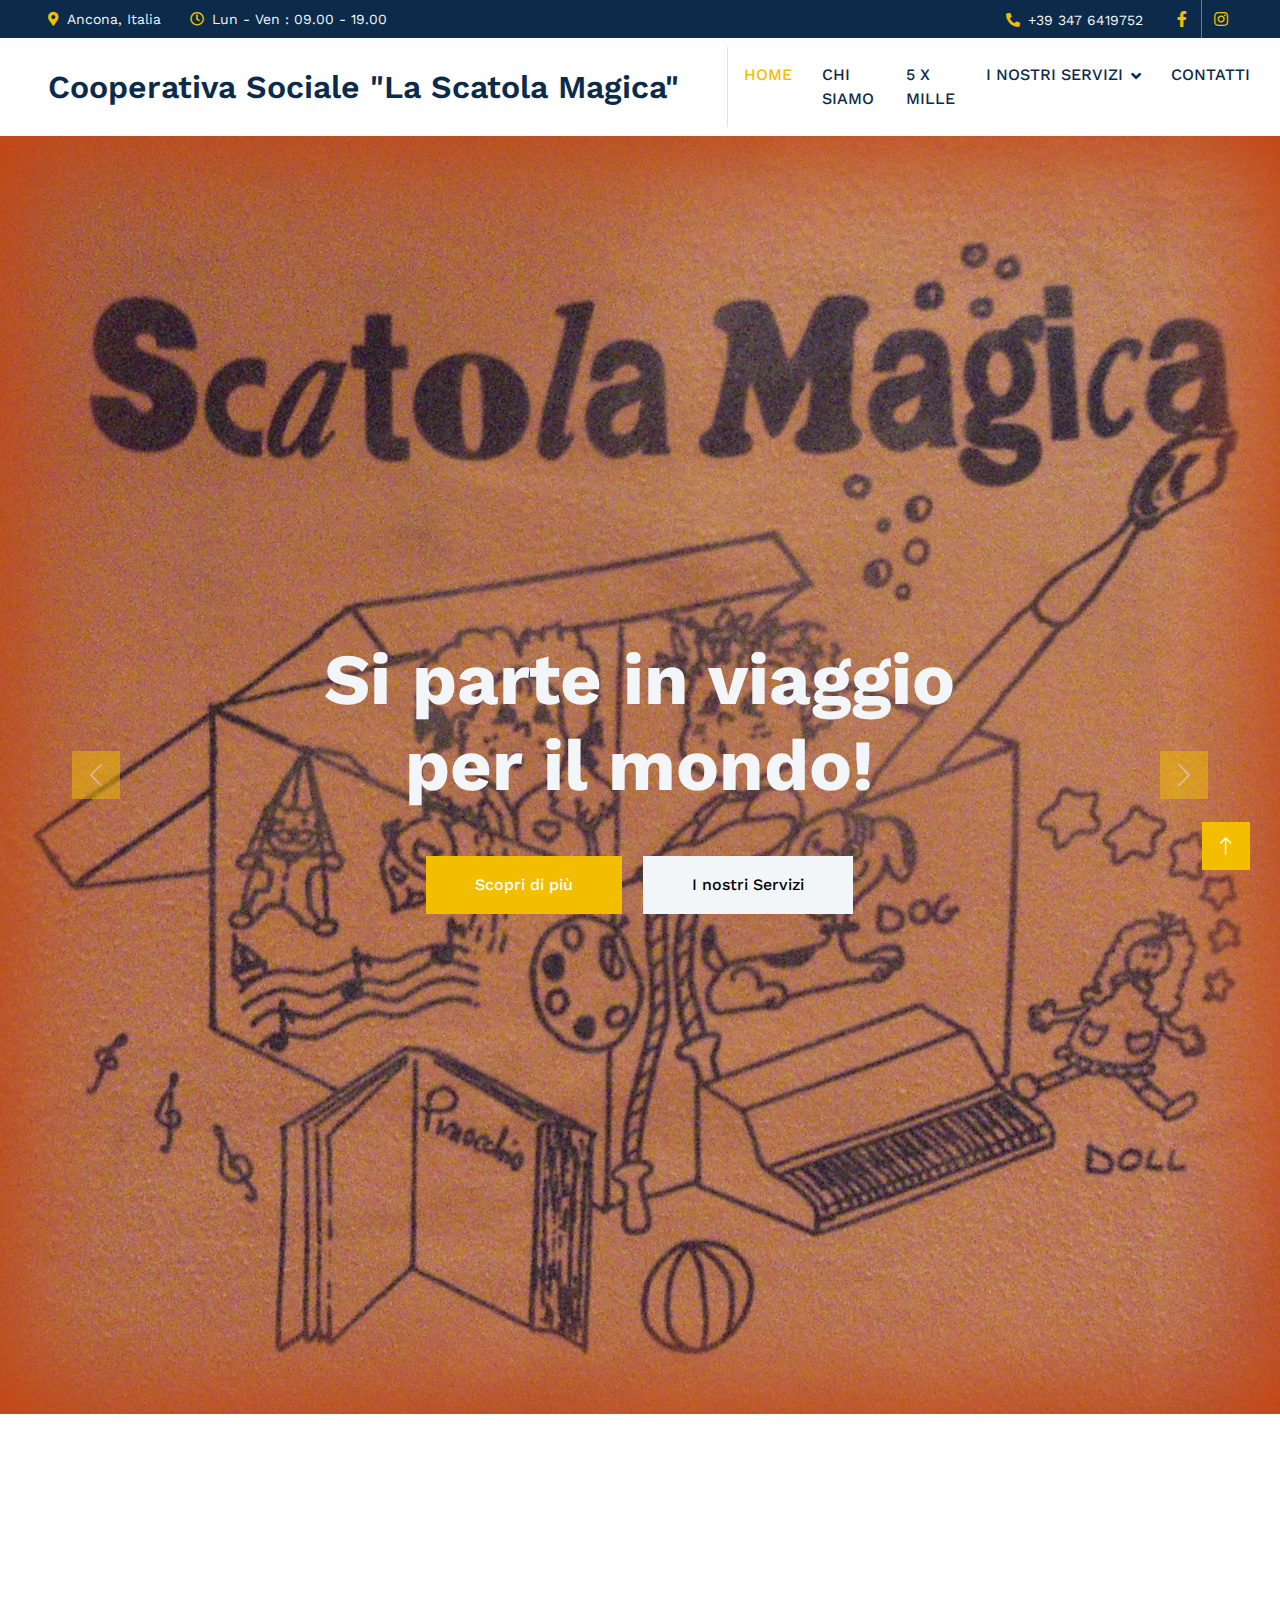
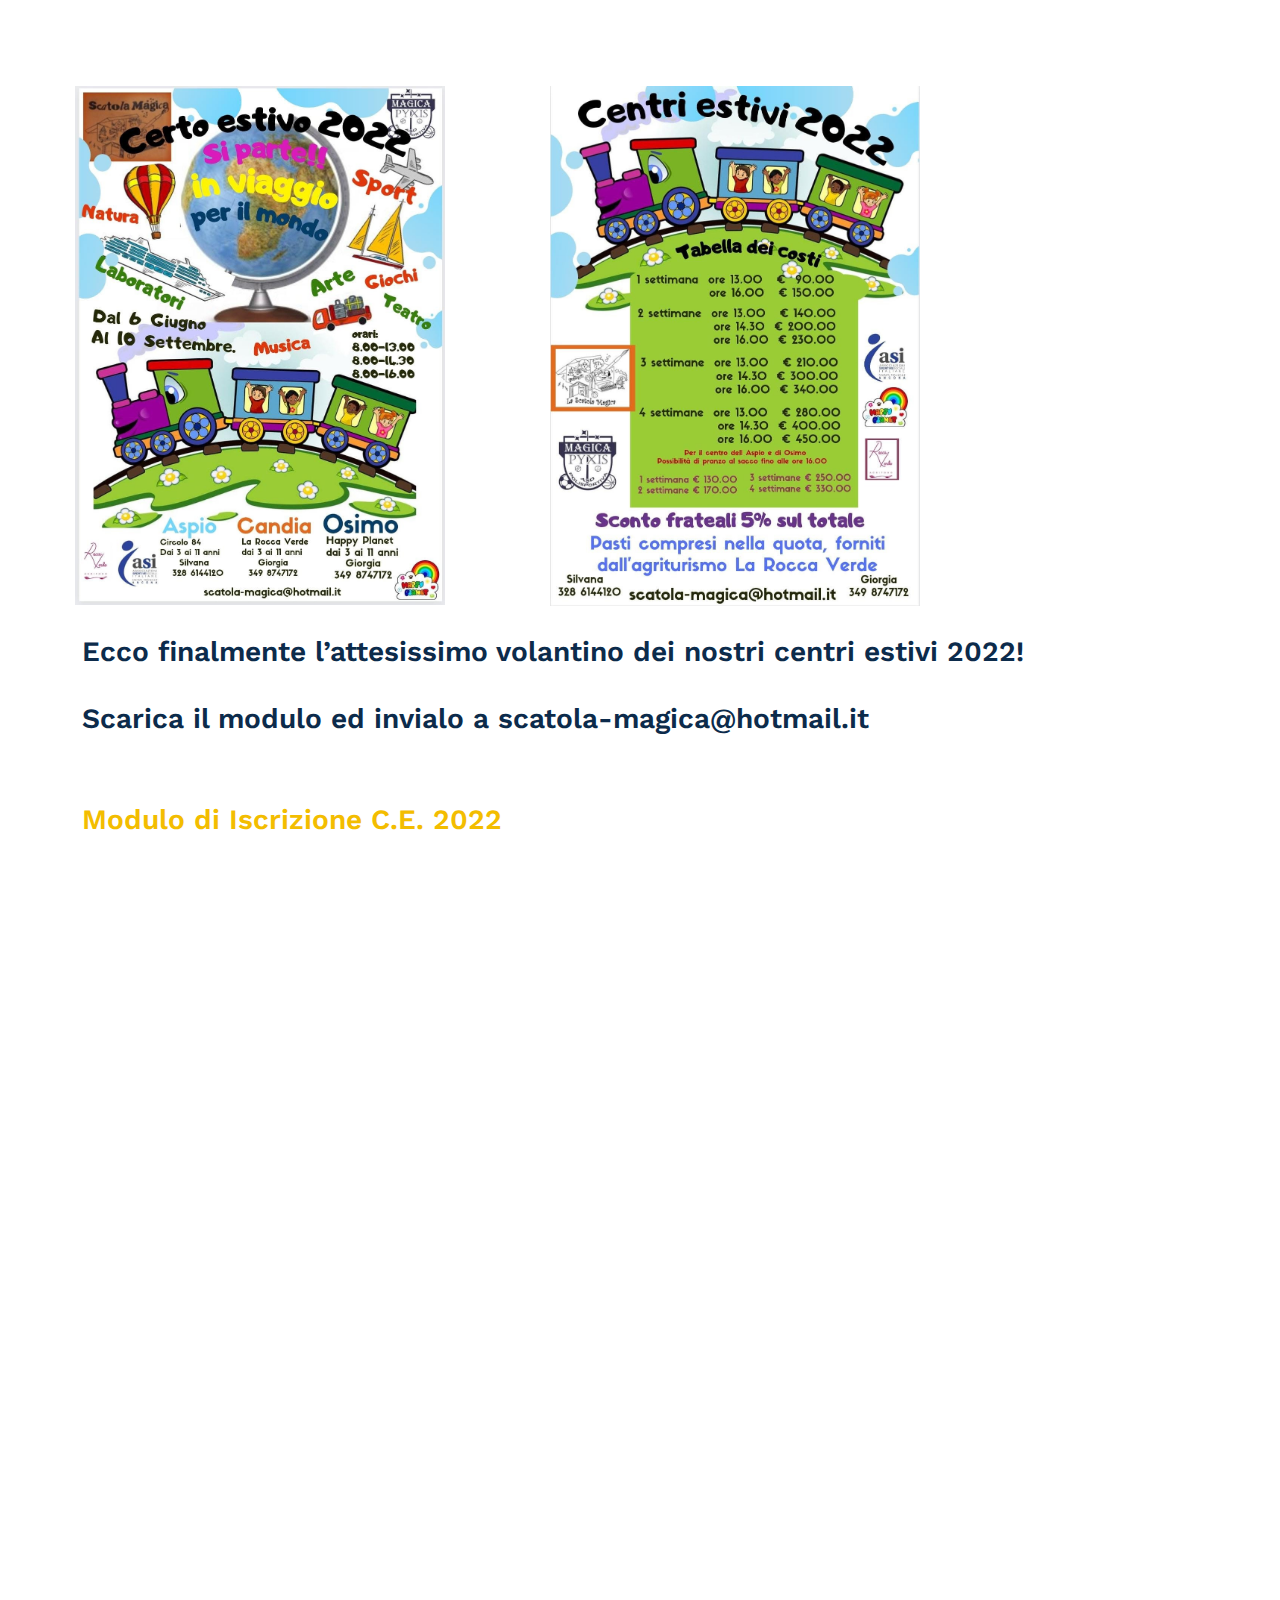
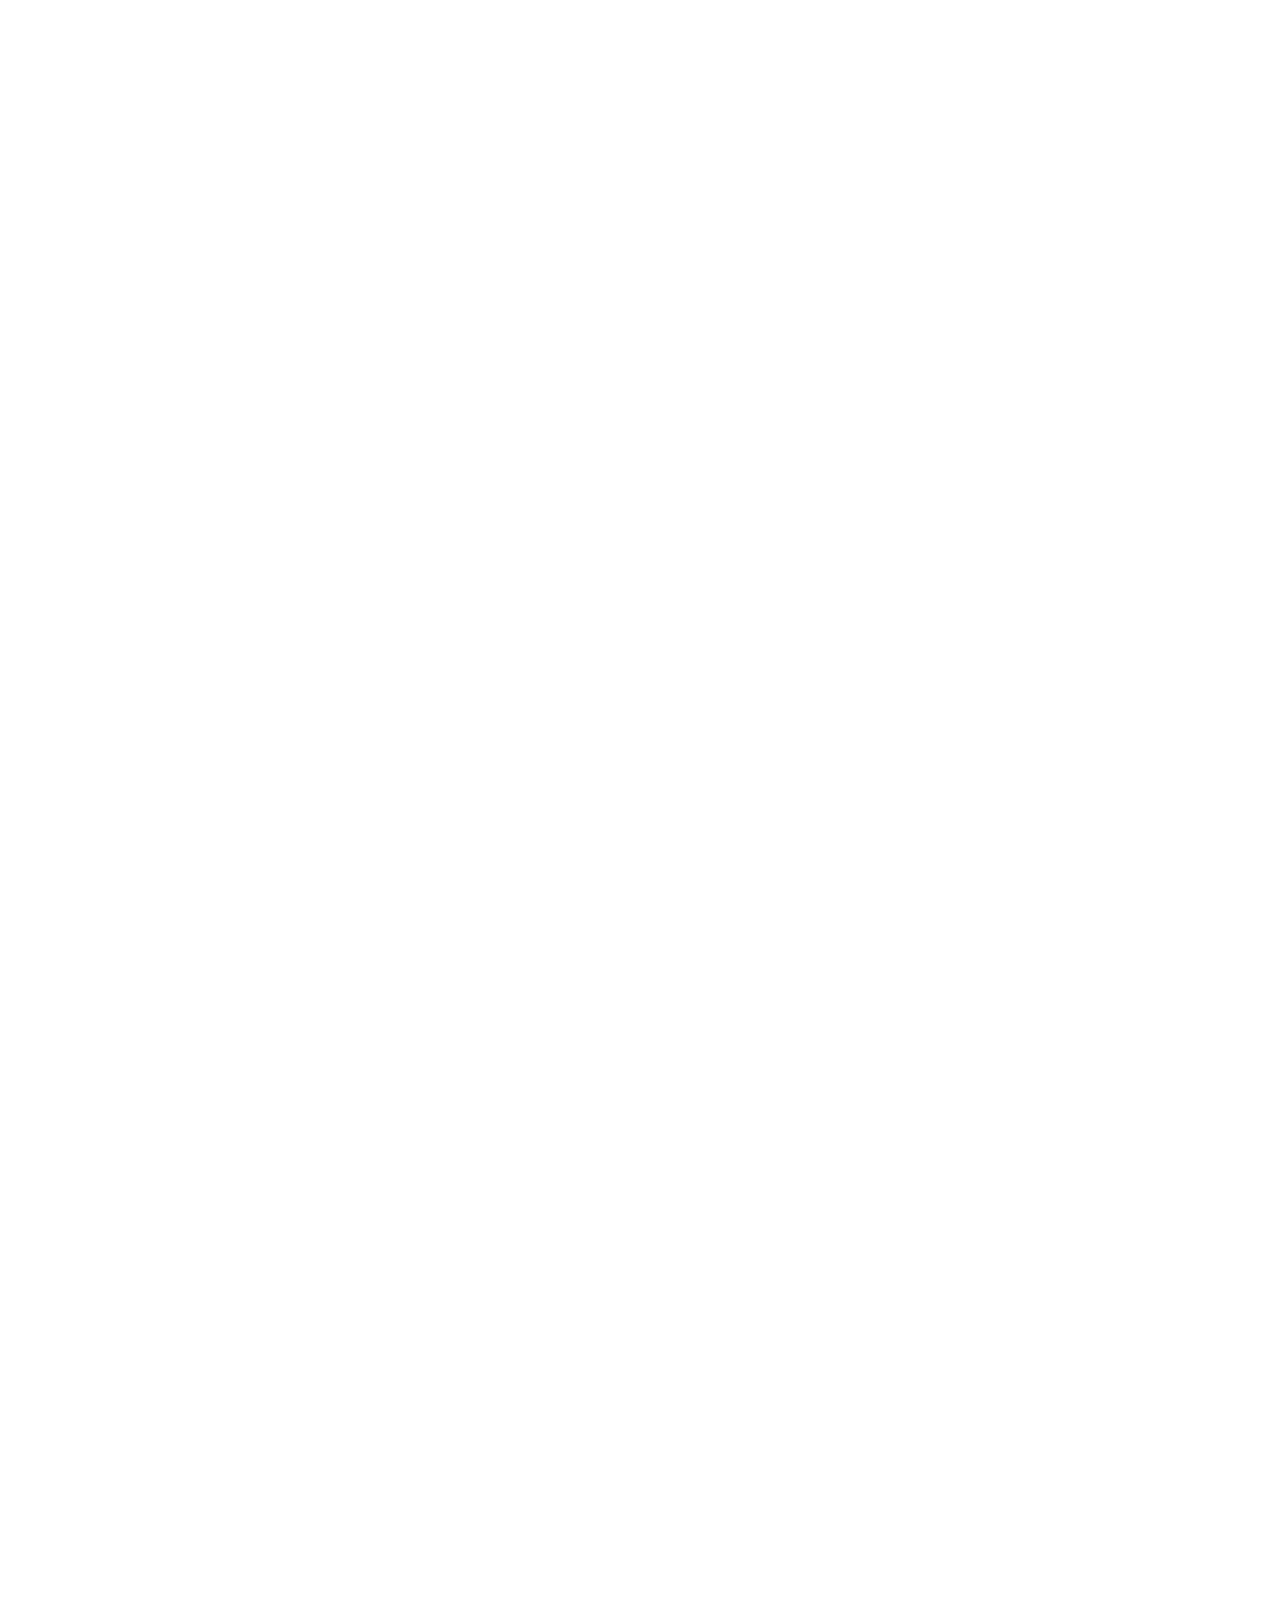
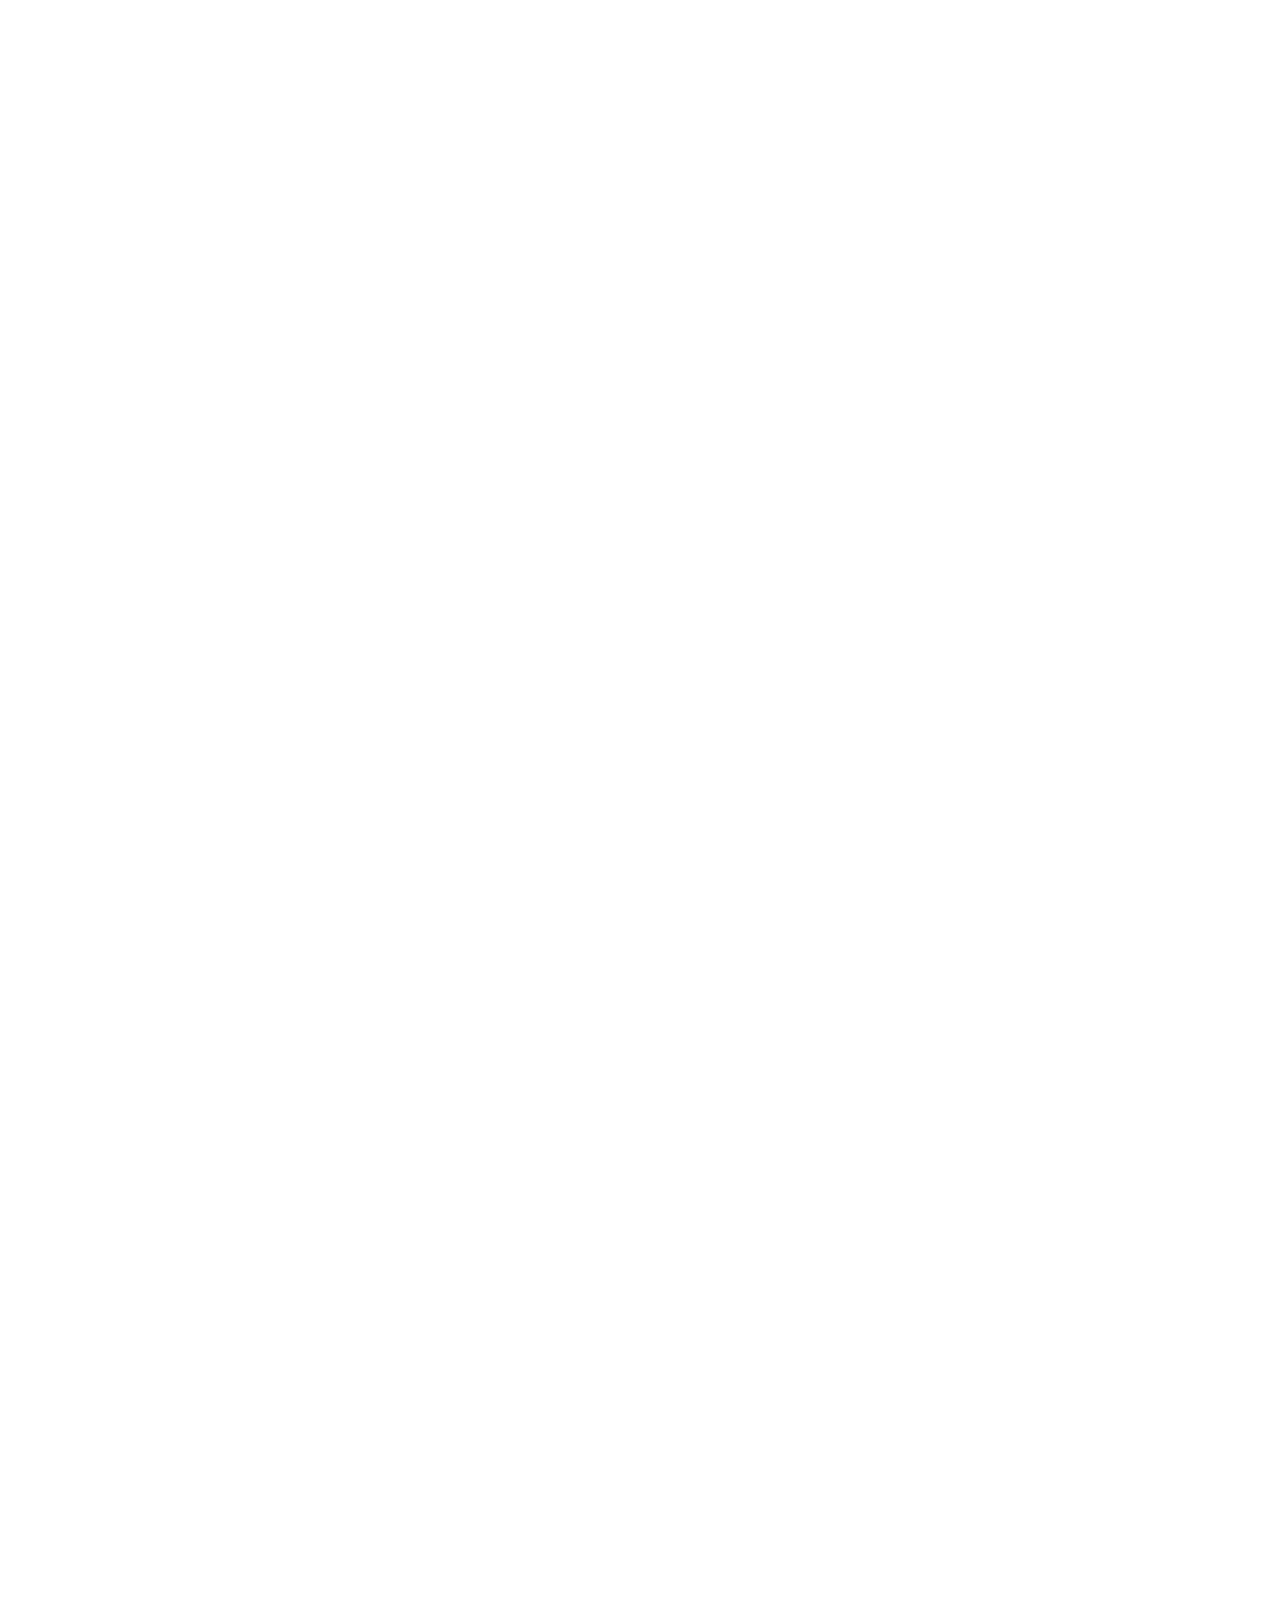
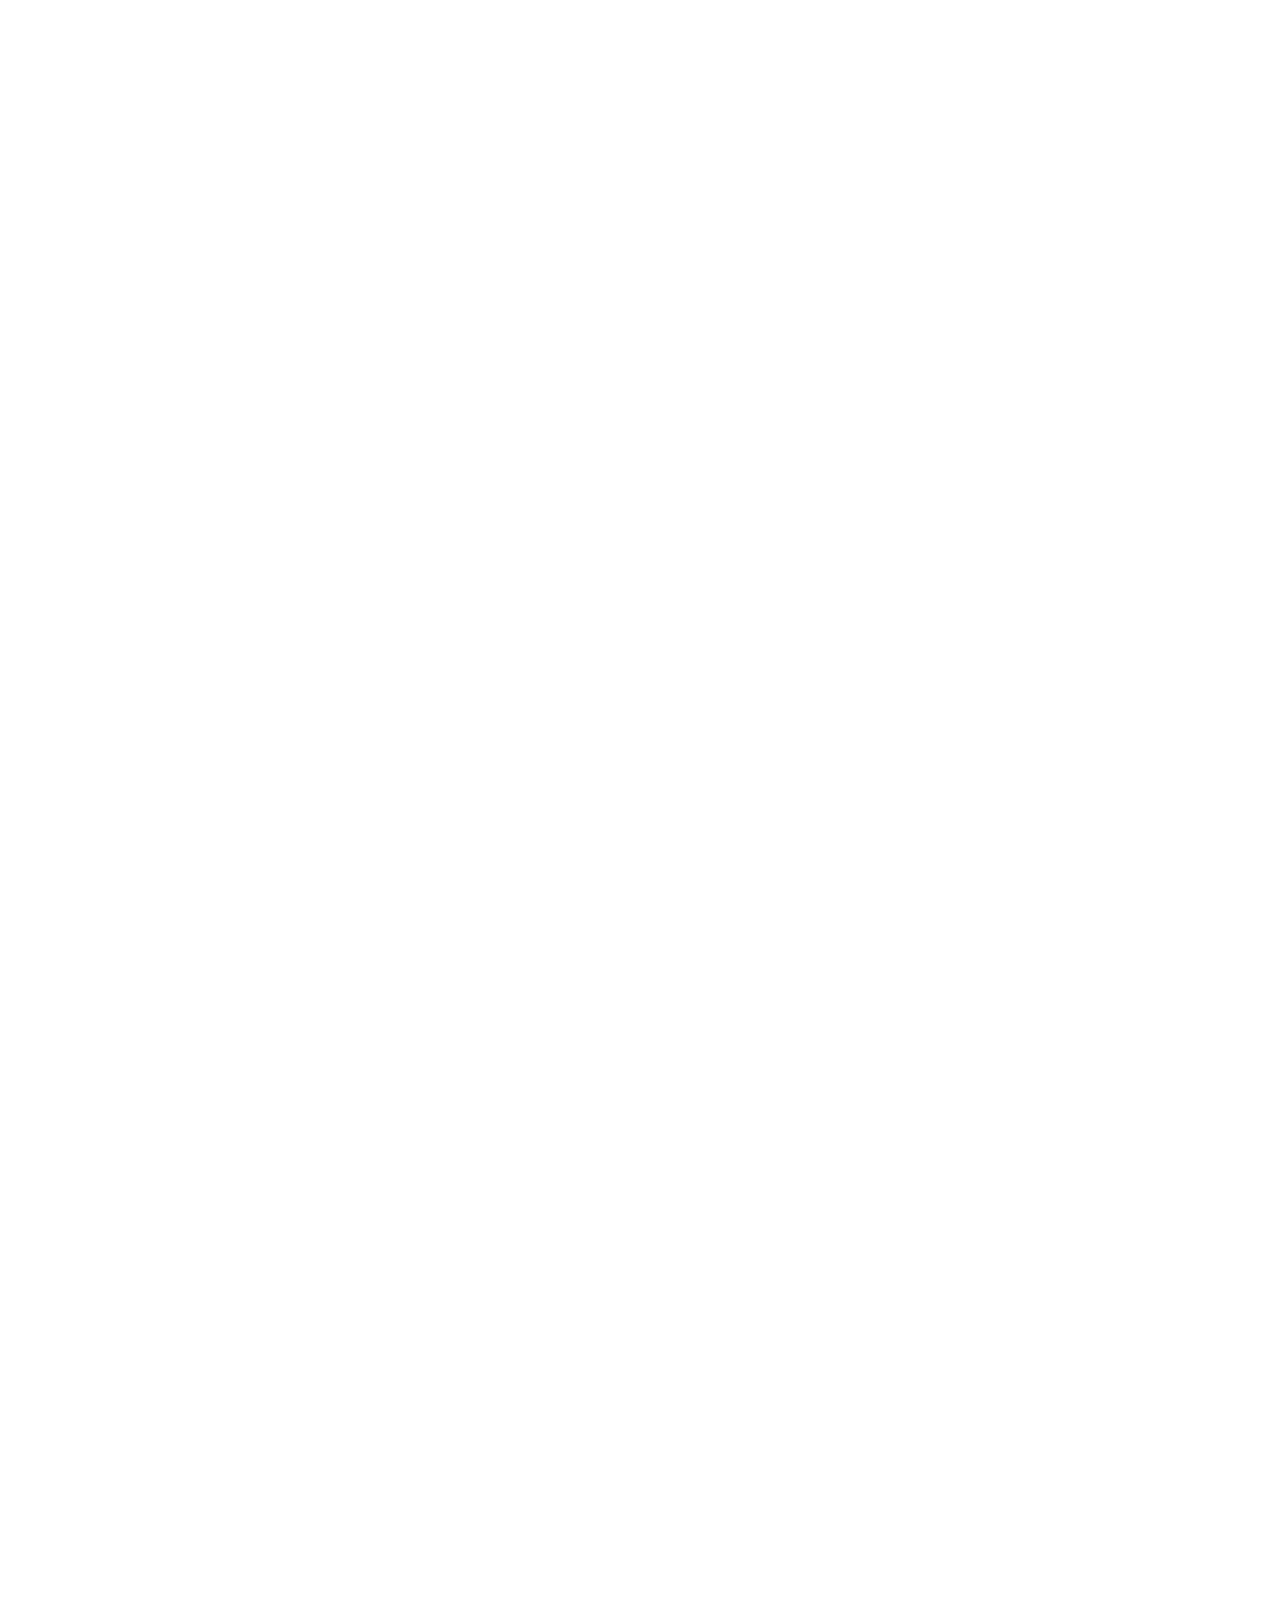
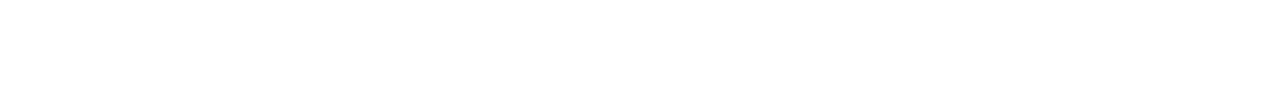
<file: index.html>
<!DOCTYPE html>
<html lang="it">

<head>
    <meta charset="utf-8">
    <title>Scatola Magica - Cooperativa Sociale "La Scatola Magica"</title>
    <meta content="width=device-width, initial-scale=1.0" name="viewport">
    <meta content="" name="keywords">
    <meta content="" name="description">

    <!-- Favicon -->
    <link href="img/Scatola Magica colori.jpg" rel="icon">

    <!-- Google Web Fonts -->
    <link rel="preconnect" href="https://fonts.googleapis.com">
    <link rel="preconnect" href="https://fonts.gstatic.com" crossorigin>
    <link href="https://fonts.googleapis.com/css2?family=Work+Sans:wght@400;500;600;700&display=swap" rel="stylesheet"> 

    <!-- Icon Font Stylesheet -->
    <link href="https://cdnjs.cloudflare.com/ajax/libs/font-awesome/5.10.0/css/all.min.css" rel="stylesheet">
    <link href="https://cdn.jsdelivr.net/npm/bootstrap-icons@1.4.1/font/bootstrap-icons.css" rel="stylesheet">

    <!-- Libraries Stylesheet -->
    <link href="lib/animate/animate.min.css" rel="stylesheet">
    <link href="lib/owlcarousel/assets/owl.carousel.min.css" rel="stylesheet">

    <!-- Customized Bootstrap Stylesheet -->
    <link href="css/bootstrap.min.css" rel="stylesheet">

    <!-- Template Stylesheet -->
    <link href="css/style.css" rel="stylesheet">
</head>

<body>
    <!-- Spinner Start -->
    <div id="spinner" class="show bg-white position-fixed translate-middle w-100 vh-100 top-50 start-50 d-flex align-items-center justify-content-center">
        <div class="spinner-grow text-primary" role="status"></div>
    </div>
    <!-- Spinner End -->


    <!-- Topbar Start -->
    <div class="container-fluid bg-dark text-light p-0">
        <div class="row gx-0 d-none d-lg-flex">
            <div class="col-lg-7 px-5 text-start">
                <div class="h-100 d-inline-flex align-items-center me-4">
                    <small class="fa fa-map-marker-alt text-primary me-2"></small>
                    <small>Ancona, Italia</small>
                </div>
                <div class="h-100 d-inline-flex align-items-center">
                    <small class="far fa-clock text-primary me-2"></small>
                    <small>Lun - Ven : 09.00 - 19.00</small>
                </div>
            </div>
            <div class="col-lg-5 px-5 text-end">
                <div class="h-100 d-inline-flex align-items-center me-4">
                    <small class="fa fa-phone-alt text-primary me-2"></small>
                    <small>+39 347 6419752</small>
                </div>
                <div class="h-100 d-inline-flex align-items-center mx-n2">
                    <a class="btn btn-square btn-link rounded-0 border-0 border-end border-secondary" href="https://www.facebook.com/scatola.magica.9" target="_blank"><i class="fab fa-facebook-f"></i></a>
                    <a class="btn btn-square btn-link rounded-0" href="https://www.instagram.com/lasc.atolamagica/" target="_blank"><i class="fab fa-instagram"></i></a>
                </div>
            </div>
        </div>
    </div>
    <!-- Topbar End -->


    <!-- Navbar Start -->
    <nav class="navbar navbar-expand-lg bg-white navbar-light sticky-top p-0">
        <a href="index.html" class="navbar-brand d-flex align-items-center border-end px-4 px-lg-5">
            <h2 class="m-0"></i>Cooperativa Sociale "La Scatola Magica"</h2>
        </a>
        <button type="button" class="navbar-toggler me-4" data-bs-toggle="collapse" data-bs-target="#navbarCollapse">
            <span class="navbar-toggler-icon"></span>
        </button>
        <div class="collapse navbar-collapse" id="navbarCollapse">
            <div class="navbar-nav ms-auto p-4 p-lg-0">
                <a href="index.html" class="nav-item nav-link active">Home</a>
                <a href="about.html" class="nav-item nav-link">Chi Siamo</a>
                <a href="courses.html" class="nav-item nav-link">5 x mille</a>
                <div class="nav-item dropdown">
                    <a href="#" class="nav-link dropdown-toggle" data-bs-toggle="dropdown">I Nostri Servizi</a>
                    <div class="dropdown-menu bg-light m-0">
                        <a href="feature.html" class="dropdown-item">Servizi Pre-Post Scuola</a>
                        <a href="appointment.html" class="dropdown-item">Centri Pomeridiani e Corsi</a>
                        <a href="team.html" class="dropdown-item">Babysitter e Ripetizioni</a>
                        <a href="testimonial.html" class="dropdown-item">Centri Estivi e...Vacanze</a>
                        <a href="404.html" class="dropdown-item">Animazione Eventi</a>
                    </div>
                </div>
                <a href="contact.html" class="nav-item nav-link">Contatti</a>
            </div>
        </div>
    </nav>
    <!-- Navbar End -->


    <!-- Carousel Start -->
    <div class="container-fluid p-0 wow fadeIn" data-wow-delay="0.1s">
        <div id="header-carousel" class="carousel slide" data-bs-ride="carousel">
            <div class="carousel-inner">
                <div class="carousel-item active">
                    <img class="w-100" src="img/Scatola Magica colori.jpg" alt="Image">
                    <div class="carousel-caption">
                        <div class="container">
                            <div class="row justify-content-center">
                                <div class="col-lg-7">
                                    <h1 class="display-2 text-light mb-5 animated slideInDown">Si parte in viaggio per il mondo!</h1>
                                    <a href="" class="btn btn-primary py-sm-3 px-sm-5">Scopri di più</a>
                                    <a href="" class="btn btn-light py-sm-3 px-sm-5 ms-3">I nostri Servizi</a>
                                </div>
                            </div>
                        </div>
                    </div>
                </div>
                <div class="carousel-item">
                    <img class="w-100" src="img/LOGO MAGICA PYXIS.jpg" alt="Image">
                    <div class="carousel-caption">
                        <div class="container">
                            <div class="row justify-content-center">
                                <div class="col-lg-7">
                                    <h1 class="display-2 text-primary mb-5 animated slideInDown">Associazione Polisportiva <br>"Magica Pixys"</h1>
                                    <a href="" class="btn btn-primary py-sm-3 px-sm-5">Scopri di più</a>
                                    <a href="" class="btn btn-light py-sm-3 px-sm-5 ms-3">I nostri Partners</a>
                                </div>
                            </div>
                        </div>
                    </div>
                </div>
            </div>
            <button class="carousel-control-prev" type="button" data-bs-target="#header-carousel"
                data-bs-slide="prev">
                <span class="carousel-control-prev-icon" aria-hidden="true"></span>
                <span class="visually-hidden">Previous</span>
            </button>
            <button class="carousel-control-next" type="button" data-bs-target="#header-carousel"
                data-bs-slide="next">
                <span class="carousel-control-next-icon" aria-hidden="true"></span>
                <span class="visually-hidden">Next</span>
            </button>
        </div>
    </div>
    <!-- Carousel End -->


    <!-- Facts Start -->
    <div class="container-fluid facts py-5 pt-lg-0">
        <div class="container py-5 pt-lg-0">
            <div class="row gx-0">
                <div class="col-lg-4 wow fadeIn" data-wow-delay="0.1s">
                    <div class="bg-white shadow d-flex align-items-center h-100 p-4" style="min-height: 150px;">
                        <div class="d-flex">
                            <div class="flex-shrink-0 btn-lg-square bg-primary">
                                <i class="fa fa-child text-white" aria-hidden="true"></i>
                            </div>
                            <div class="ps-4">
                                <h4>Servizi educativi e ricreativi </h4>
                            </div>
                        </div>
                    </div>
                </div>
                <div class="col-lg-4 wow fadeIn" data-wow-delay="0.3s">
                    <div class="bg-white shadow d-flex align-items-center h-100 p-4" style="min-height: 150px;">
                        <div class="d-flex">
                            <div class="flex-shrink-0 btn-lg-square bg-primary">
                                <i class="fa fa-users text-white"></i>
                            </div>
                            <div class="ps-4">
                                <h4>Educatori professionali e specializzati</h4>
                            </div>
                        </div>
                    </div>
                </div>
                <div class="col-lg-4 wow fadeIn" data-wow-delay="0.5s">
                    <div class="bg-white shadow d-flex align-items-center h-100 p-4" style="min-height: 150px;">
                        <div class="d-flex">
                            <div class="flex-shrink-0 btn-lg-square bg-primary">
                                <i class="fa fa-certificate text-white" aria-hidden="true"></i>
                            </div>
                            <div class="ps-4">
                                <h4>Esperienza ventennale nel settore</h4>
                            </div>
                        </div>
                    </div>
                </div>
            </div>
        </div>
    </div>
    <!-- Facts End -->


    <!-- About Start -->
            <div class="container-xxl py-6">
                <div class="container">
                    <div class="row">
                        <div class="column">
                          <img src="img/1°VOLANTINO.jpg" alt="VOLANTINO 1" style="width:100%" class="img-centrata">
                        </div>
                        &nbsp
                        &nbsp
                        &nbsp
                        &nbsp
                        &nbsp
                        &nbsp
                        &nbsp
                        &nbsp
                        &nbsp
                        &nbsp
                        <div class="column">
                          <img src="img/2° VOLANTINO.jpg" alt="VOLANTINO 2" style="width:100%" class="img-centrata">
                        </div>
                        </div>
                        <br>
                <h3>Ecco finalmente l’attesissimo volantino dei nostri centri estivi 2022! <br><br>
                    Scarica il modulo ed invialo a scatola-magica@hotmail.it <br><br> 
                    <br>
                    <a href="C:\Users\nbald\OneDrive\Desktop\CORSO_PY\Scatola Magica Personal Website\drivin-1.0.0\img\Modulo-Iscrizione-Centro-Estivo-2022.pdf" target="_blank">Modulo di Iscrizione C.E. 2022</a>
                </h3>
                <br>
                <br>
                <div class="col-lg-6 wow fadeInUp" data-wow-delay="0.5s">
                    <div class="h-100">
                        <h6 class="text-primary text-uppercase mb-2">CHI SIAMO</h6>
                        <h1 class="display-6 mb-4">Non viaggiare solo con la fantasia. Ogni viaggio… una magia!</h1>
                        <p>Un po’ della nostra storia… Nel 1995 nasce, nella splendida cornice di Colle Ameno, il primo centro multidisciplinare della nostra Provincia, chiamato “La Scatola Magica” Un centro innovativo completamente dedicato ai bambini in età scolare, all’interno del quale tramite attività ludiche, motorie, culturali e di laboratorio si crea uno spazio atto a una sana crescita [...]</p>
                        <p class="mb-4"></p>
                        <div class="row g-2 mb-4 pb-2">
                            <div class="col-sm-6">
                                <i class="fa fa-check text-primary me-2"></i>Cura e sviluppo psicofisico del bambino
                            </div>
                            <div class="col-sm-6">
                                <i class="fa fa-check text-primary me-2"></i>Servizi educativi e ricreativi
                            </div>
                            <div class="col-sm-6">
                                <i class="fa fa-check text-primary me-2"></i>Da Sirolo ad Ancona
                            </div>
                            <div class="col-sm-6">
                                <i class="fa fa-check text-primary me-2"></i>Servizi per il sociale
                            </div>
                        </div>
                        <div class="row g-4">
                            <div class="col-sm-6">
                                <a class="btn btn-primary py-3 px-5" href="C:\Users\nbald\OneDrive\Desktop\CORSO_PY\Scatola Magica Personal Website\drivin-1.0.0\about.html"> Scopri di più</a>
                            </div>
                            <div class="col-sm-6">
                                <a class="d-inline-flex align-items-center btn btn-outline-primary border-2 p-2" href="tel:+39 3476419752">
                                    <span class="flex-shrink-0 btn-square bg-primary">
                                        <i class="fa fa-phone-alt text-white"></i>
                                    </span>
                                    <span class="px-3">+39 347 6419752</span>
                                </a>
                            </div>
                        </div>
                    </div>
                </div>
            </div>
        </div>
    </div>
    <!-- About End -->


    <!-- Courses Start -->
    <div class="container-xxl courses my-6 py-6 pb-0">
        <div class="container">
            <div class="text-center mx-auto mb-5 wow fadeInUp" data-wow-delay="0.1s" style="max-width: 500px;">
                <h6 class="text-primary text-uppercase mb-2">I NOSTRI PRINCIPALI SERVIZI</h6>
                <h1 class="display-6 mb-4">Ogni Emozione regala un nuovo viaggio</h1>
            </div>
            <div class="row g-4 justify-content-center">
                <div class="col-lg-4 col-md-6 wow fadeInUp" data-wow-delay="0.1s">
                    <div class="courses-item d-flex flex-column bg-white overflow-hidden h-100">
                        <div class="text-center p-4 pt-0">
                            <div class="d-inline-block bg-primary text-white fs-5 py-1 px-4 mb-4">Periodo: Settembre - Giugno </div>
                            <h5 class="mb-3">Servizi Pre-Post Scuola</h5>
                            <p>Accompagnamento dei bambini sia nell'orario pre-scolastico che oltre l'orario scolastico all'interno dei principali istituti di Ancona</p>
                            <ol class="breadcrumb justify-content-center mb-0">
                                <li class="breadcrumb-item small"><i class="fa fa-signal text-primary me-2"></i>Scuola elementare/medie</li>
                                <li class="breadcrumb-item small"><i class="fa fa-calendar-alt text-primary me-2"></i>9 Mesi</li>
                            </ol>
                        </div>
                        <div class="position-relative mt-auto">
                            <img class="img-fluid" src="img/10559834_913081275415250_7853782261010834622_n.jpg" alt="">
                            <div class="courses-overlay">
                                <a class="btn btn-outline-primary border-2" href="">Scopri di più</a>
                            </div>
                        </div>
                    </div>
                </div>
                <div class="col-lg-4 col-md-6 wow fadeInUp" data-wow-delay="0.3s">
                    <div class="courses-item d-flex flex-column bg-white overflow-hidden h-100">
                        <div class="text-center p-4 pt-0">
                            <div class="d-inline-block bg-primary text-white fs-5 py-1 px-4 mb-4">Periodo: Giugno - Settembre </div>
                            <h5 class="mb-3">Centri Estivi</h5>
                            <p>Ogni anno pronti per un viaggio diverso, in giro per il mondo!</p>
                            <ol class="breadcrumb justify-content-center mb-0">
                                <li class="breadcrumb-item small"><i class="fa fa-signal text-primary me-2"></i>Bambini dai 4 agli 11 anni</li>
                                <li class="breadcrumb-item small"><i class="fa fa-calendar-alt text-primary me-2"></i>4 Mesi</li>
                            </ol>
                        </div>
                        <div class="position-relative mt-auto">
                            <img class="img-fluid" src="img/C.jpg"alt="">
                            <div class="courses-overlay">
                                <a class="btn btn-outline-primary border-2" href="">Scopri di più</a>
                            </div>
                        </div>
                    </div>
                </div>
                <div class="col-lg-4 col-md-6 wow fadeInUp" data-wow-delay="0.5s">
                    <div class="courses-item d-flex flex-column bg-white overflow-hidden h-100">
                        <div class="text-center p-4 pt-0">
                            <div class="d-inline-block bg-primary text-white fs-5 py-1 px-4 mb-4">Periodo: Settembre - Maggio</div>
                            <h5 class="mb-3">Centri Pomeridiani, Babysitter e Ripetizioni</h5>
                            <p>Servizi di babysitting, due centri pomeridiani aperti tutto l'anno e ripetizioni di Italiano, Storia...e molto altro.</p>
                            <ol class="breadcrumb justify-content-center mb-0">
                                <li class="breadcrumb-item small"><i class="fa fa-signal text-primary me-2"></i>Bambini dai 4 agli 11 anni</li>
                                <li class="breadcrumb-item small"><i class="fa fa-calendar-alt text-primary me-2"></i>9 Mesi</li>
                            </ol>
                        </div>
                        <div class="position-relative mt-auto">
                            <img class="img-fluid" src="img/Centri Pomeridiani.jpg" alt="">
                            <div class="courses-overlay">
                                <a class="btn btn-outline-primary border-2" href="">Scopri di più</a>
                            </div>
                        </div>
                    </div>
                </div>
                <div class="container">
                    <form   action="https://formspree.io/f/xpzbggrj"
                    method="POST">
                <div class="col-lg-8 my-6 mb-0 wow fadeInUp" data-wow-delay="0.1s">
                    <div class="bg-primary text-center p-5">
                        <h1 class="mb-4">Contattaci Subito!</h1>
                        <form>
                            <a name="arrivo"></a>
                            <div class="row g-3">
                                <div class="col-sm-6">
                                    <div class="form-floating">
                                        <input type="text" class="form-control border-0" id="gname" placeholder="Gurdian Name" required>
                                        <label for="gname">Nome</label>
                                    </div>
                                </div>
                                <div class="col-sm-6">
                                    <div class="form-floating">
                                        <input type="email" class="form-control border-0" id="gmail" placeholder="Gurdian Email" required>
                                        <label for="gmail">Indirizzo Email</label>
                                    </div>
                                </div>
                            
                                <div class="col-sm-6">
                                    <div class="form-floating">
                                        <input type="text" class="form-control border-0" id="cage" placeholder="Child Age" required>
                                        <label for="cage">Che servizio desidera?</label>
                                    </div>
                                </div>

                                <div class="col-sm-6">
                                    <div class="form-floating">
                                        <input type="text" class="form-control border-0" id="cage" placeholder="Child Age" required>
                                        <label for="cage">Numero di Telefono</label>
                                    </div>
                                </div>
                                
                                <div class="col-12">
                                    <div class="form-floating">
                                        <textarea class="form-control border-0" placeholder="Leave a message here" id="message" style="height: 100px" required></textarea>
                                        <label for="message">Scrivi il tuo messaggio</label>
                                    </div>
                                </div>
                                <div id="checkbox"><input name="ctrlDatiPersonali" id="ctrlDatiPersonali" type="checkbox" required>
                                    Dichiaro di aver letto l'<a target="_blank" href="https://cookie-script.it/gdpr/index.php?site=https%3A%2F%2Fcasa.residea.it%2F#googtrans(it)"> <FONT COLOR="[#000000]">informativa sulla privacy</FONT></a> ai sensi del GDPR e do il consenso al trattamento dei dati personali.</div>                                
                                <div class="col-12">
                                    <button class="btn btn-dark w-100 py-3" type="submit">Invia</button>
                                </div>
                            </div>
                        </form>
                    </div>
                </div>
            </div>
        </div>
    </div>
    <!-- Courses End -->


    <!-- Features Start -->
    <div class="container-xxl py-6">
        <div class="container">
            <div class="row g-5">
                <div class="col-lg-6 wow fadeInUp" data-wow-delay="0.1s">
                    <h6 class="text-primary text-uppercase mb-2">PERCHE' SCEGLIERE LA SCATOLA MAGICA?</h6>
                    <h1 class="display-6 mb-4">Da oltre 20 anni offriamo servizi ricreativi, ludici e sociali a tutta la comunità!</h1>
                    <p class="mb-5">La Scatola Magica è una cooperativa sociale che offre servizi rivolti all’infanzia. Con le sue varie attività, copre tutto il territorio, da Sirolo ad Ancona. Al suo interno sono attivi diversi tipi di servizi per la cura e lo sviluppo psicofisico del bambino. Durante l’anno opera soprattutto all’interno di plessi scolastici della scuola primaria, con [...]</p>
                    <div class="row gy-5 gx-4">
                        <div class="col-sm-6 wow fadeIn" data-wow-delay="0.1s">
                            <div class="d-flex align-items-center mb-3">
                                <div class="flex-shrink-0 btn-square bg-primary me-3">
                                    <i class="fa fa-check text-white"></i>
                                </div>
                                <h5 class="mb-0">Professionalità</h5>
                            </div>
                            <span>Educatori speicalizzati e professionail</span>
                        </div>
                        <div class="col-sm-6 wow fadeIn" data-wow-delay="0.2s">
                            <div class="d-flex align-items-center mb-3">
                                <div class="flex-shrink-0 btn-square bg-primary me-3">
                                    <i class="fa fa-check text-white"></i>
                                </div>
                                <h5 class="mb-0">Creatività</h5>
                            </div>
                            <span>Ogni giorno nuove avventure e nuovi progetti!</span>
                        </div>
                        <div class="col-sm-6 wow fadeIn" data-wow-delay="0.3s">
                            <div class="d-flex align-items-center mb-3">
                                <div class="flex-shrink-0 btn-square bg-primary me-3">
                                    <i class="fa fa-check text-white"></i>
                                </div>
                                <h5 class="mb-0">Tanta voglia di tornare a sorridere</h5>
                            </div>
                            <span>Strappare un sorriso ad ogni bimbo che entra nella nostra grande famiglia.</span>
                        </div>
                        <div class="col-sm-6 wow fadeIn" data-wow-delay="0.4s">
                            <div class="d-flex align-items-center mb-3">
                                <div class="flex-shrink-0 btn-square bg-primary me-3">
                                    <i class="fa fa-check text-white"></i>
                                </div>
                                <h5 class="mb-0">Collaborazioni con altri enti</h5>
                            </div>
                            <span>Attività sportive, educative, ludiche, ricreative</span>
                        </div>
                    </div>
                </div>
                <div class="col-lg-6 wow fadeInUp" data-wow-delay="0.5s">
                    <div class="position-relative overflow-hidden pe-5 pt-5 h-100" style="min-height: 400px;">
                        <img class="position-absolute w-100 h-100" src="img/silvana2.jpg" alt="" style="object-fit: cover;">
                        <img class="position-absolute top-0 end-0 bg-white ps-3 pb-3" src="img\292434590_5253490781428523_5572063706867738250_n.jpg" alt="" style="width: 200px; height: 200px">
                    </div>
                </div>
            </div>
        </div>
    </div>
    <!-- Features End -->


    <!-- Team Start -->
    <div class="container-xxl py-6">
        <div class="container">
            <div class="text-center mx-auto mb-5 wow fadeInUp" data-wow-delay="0.1s" style="max-width: 500px;">
                <h6 class="text-primary text-uppercase mb-2">CONOSCI IL NOSTRO STAFF</h6>
                <h1 class="display-6 mb-4">Educatori Professionisti e non solo!</h1>
            </div>
            <div class="row g-0 team-items">
                <div class="col-lg-3 col-md-6 wow fadeInUp" data-wow-delay="0.1s">
                    <div class="team-item position-relative">
                        <div class="position-relative">
                            <img class="img-fluid" src="img\cecilia.jpg" alt="Cecilia">
                            <div class="team-social text-center">
                                <a class="btn btn-square btn-outline-primary border-2 m-1" href=""><i class="fab fa-facebook-f"></i></a>

                            </div>
                        </div>
                        <div class="bg-light text-center p-4">
                            <h5 class="mt-2">Cecilia Lapponi</h5>
                            <span>Educatrice</span>
                        </div>
                    </div>
                </div>
                <div class="col-lg-3 col-md-6 wow fadeInUp" data-wow-delay="0.3s">
                    <div class="team-item position-relative">
                        <div class="position-relative">
                            <img class="img-fluid" src="img\iosetta.jpg" alt="Iosetta">
                            <div class="team-social text-center">
                                <a class="btn btn-square btn-outline-primary border-2 m-1" href=""><i class="fab fa-facebook-f"></i></a>
                            </div>
                        </div>
                        <div class="bg-light text-center p-4">
                            <h5 class="mt-2">Iosetta Zampa</h5>
                            <span>Educatrice</span>
                        </div>
                    </div>
                </div>
                <div class="col-lg-3 col-md-6 wow fadeInUp" data-wow-delay="0.5s">
                    <div class="team-item position-relative">
                        <div class="position-relative">
                            <img class="img-fluid" src="img\FOTO CURRICULUM.jpeg" alt="">
                            <div class="team-social text-center">
                                <a class="btn btn-square btn-outline-primary border-2 m-1" href="https://www.facebook.com/nicolo.balducci.7"><i class="fab fa-facebook-f"></i></a>
                                <a class="btn btn-square btn-outline-primary border-2 m-1" href="https://www.linkedin.com/in/nicol%C3%B2-balducci-b164b5232/?originalSubdomain=it"><i class="fab fa-linkedin"></i></a>
                                <a class="btn btn-square btn-outline-primary border-2 m-1" href="https://www.instagram.com/nicolobalducci/"><i class="fab fa-instagram"></i></a>
                            </div>
                        </div>
                        <div class="bg-light text-center p-4">
                            <h5 class="mt-2">Nicolò Balducci</h5>
                            <span>Presidente Associazione Sportiva Magica Pixys</span>
                        </div>
                    </div>
                </div>
                <div class="col-lg-3 col-md-6 wow fadeInUp" data-wow-delay="0.7s">
                    <div class="team-item position-relative">
                        <div class="position-relative">
                            <img class="img-fluid" src="img\giorgia.jpg" alt="Giorgia">
                            <div class="team-social text-center">
                                <a class="btn btn-square btn-outline-primary border-2 m-1" href=""><i class="fab fa-facebook-f"></i></a>
                                <a class="btn btn-square btn-outline-primary border-2 m-1" href=""><i class="fab fa-instagram"></i></a>
                            </div>
                        </div>
                        <div class="bg-light text-center p-4">
                            <h5 class="mt-2">Giorgia Gobbi</h5>
                            <span>Educatrice</span>
                        </div>
                    </div>
                </div>
                

            </div>
        </div>
    </div>
    <!-- Team End -->


    <!-- Testimonial Start -->
    <div class="container-xxl py-6">
        <div class="container">
            <div class="text-center mx-auto mb-5 wow fadeInUp" data-wow-delay="0.1s" style="max-width: 500px;">
                <h6 class="text-primary text-uppercase mb-2">I nostri clienti</h6>
                <h1 class="display-6 mb-4">Cosa dicono di noi!</h1>
            </div>
            <div class="row justify-content-center">
                <div class="col-lg-8 wow fadeInUp" data-wow-delay="0.1s">
                    <div class="owl-carousel testimonial-carousel">
                        <div class="testimonial-item text-center">
                            <div class="position-relative mb-5">
                                <img class="img-fluid rounded-circle mx-auto" src="img\pexels-pixabay-220453.jpg" alt="">
                                <div class="position-absolute top-100 start-50 translate-middle d-flex align-items-center justify-content-center bg-white rounded-circle" style="width: 60px; height: 60px;">
                                    <i class="fa fa-quote-left fa-2x text-primary"></i>
                                </div>
                            </div>
                            <p class="fs-4">La Migliore Cooperativa Sociale in Ancona. Porterò sicuramente i miei figli nuovamente alla Scatola Magica. Fantastici!</p>
                            <hr class="w-25 mx-auto">
                            <h5>Luca</h5>
                            <span></span>
                        </div>
                        <div class="testimonial-item text-center">
                            <div class="position-relative mb-5">
                                <img class="img-fluid rounded-circle mx-auto" src="img/testimonial-2.jpg" alt="">
                                <div class="position-absolute top-100 start-50 translate-middle d-flex align-items-center justify-content-center bg-white rounded-circle" style="width: 60px; height: 60px;">
                                    <i class="fa fa-quote-left fa-2x text-primary"></i>
                                </div>
                            </div>
                            <p class="fs-4">Professionali ed estremamente disponibili. Non la conoscevo prima, ma da adesso sarà la mia prima scelta.</p>
                            <hr class="w-25 mx-auto">
                            <h5>Roberto</h5>
                            <span></span>
                        </div>
                        <div class="testimonial-item text-center">
                            <div class="position-relative mb-5">
                                <img class="img-fluid rounded-circle mx-auto" src="img/testimonial-3.jpg" alt="">
                                <div class="position-absolute top-100 start-50 translate-middle d-flex align-items-center justify-content-center bg-white rounded-circle" style="width: 60px; height: 60px;">
                                    <i class="fa fa-quote-left fa-2x text-primary"></i>
                                </div>
                            </div>
                            <p class="fs-4">Ho portato i miei figli ai centri estivi e si sono divertiti tantissimo. Servizio eccellente! Tornerò sicuramente.</p>
                            <hr class="w-25 mx-auto">
                            <h5>Lucia</h5>
                            <span>Profession</span>
                        </div>
                    </div>
                </div>
            </div>
        </div>
    </div>
    <!-- Testimonial End -->


    <!-- Footer Start -->
    <div class="container-fluid bg-dark text-light footer my-6 mb-0 py-6 wow fadeIn" data-wow-delay="0.1s">
        <div class="container">
            <div class="row g-5">
                <div class="col-lg-3 col-md-6">
                    <h4 class="text-white mb-4">Contattaci</h4>
                    <h2 class="text-primary mb-4"></i>La Scatola Magica</h2>
                    <p class="mb-2"><i class="fa fa-map-marker-alt me-3"></i>Ancona, Italia</p>
                    <p class="mb-2"><i class="fa fa-phone-alt me-3"></i>+39 347 6419752</p>
                    <p class="mb-2"><i class="fa fa-envelope me-3"></i><a href="#arrivo">scatola-magica@hotmail.com</a></p>
                    <p class="mb-2">P.IVA. 02211000423</p>

                </div>
                &nbsp
                &nbsp
                &nbsp
                &nbsp
                &nbsp
                &nbsp
                <div class="col-lg-3 col-md-6">
                    <h4 class="text-light mb-4">Collegamenti Rapidi</h4>
                    <a class="btn btn-link" href="file:///C:/Users/nbald/OneDrive/Desktop/CORSO_PY/Scatola%20Magica%20Personal%20Website/drivin-1.0.0/about.html">Chi Siamo</a>
                    <a class="btn btn-link" href="file:///C:/Users/nbald/OneDrive/Desktop/CORSO_PY/Scatola%20Magica%20Personal%20Website/drivin-1.0.0/contact.html">Contatti</a>
                    <a class="btn btn-link" href="file:///C:/Users/nbald/OneDrive/Desktop/CORSO_PY/Scatola%20Magica%20Personal%20Website/drivin-1.0.0/index.html">I Nostri Servizi</a>
                    <a class="btn btn-link" href="file:///C:/Users/nbald/OneDrive/Desktop/CORSO_PY/Scatola%20Magica%20Personal%20Website/drivin-1.0.0/courses.html">5 x Mille</a>
                    <a class="btn btn-link" href="file:///C:/Users/nbald/OneDrive/Desktop/CORSO_PY/Scatola%20Magica%20Personal%20Website/drivin-1.0.0/index.html">Home</a>
                </div>
                &nbsp
                &nbsp
                &nbsp
                &nbsp
                &nbsp
                &nbsp
                &nbsp
                &nbsp
                &nbsp
                &nbsp
                <div class="col-lg-3 col-md-6">
                    <h4 class="text-light mb-4">Newsletter</h4>
                    <form   action="https://formspree.io/f/xpzbggrj"
                    method="POST">                        
                    <div class="input-group">
                            <input type="text" class="form-control p-3 border-0" placeholder="Il tuo indirizzo Email" required>
                            <button class="btn btn-primary">Iscriviti</button>
                        </div>
                    </form>
                    <h6 class="text-white mt-4 mb-3">Seguici sulle nostre pagine social!</h6>
                    <div class="d-flex pt-2">
                        <a class="btn btn-square btn-outline-light me-1" href="https://www.facebook.com/scatola.magica.9"><i class="fab fa-facebook-f"></i></a>
                        &nbsp
                        &nbsp
                        <a class="btn btn-square btn-outline-light me-0" href="https://www.instagram.com/lasc.atolamagica/"><i class="fab fa-instagram"></i></a>
                    </div>
                </div>
            </div>
        </div>
    </div>
    <!-- Footer End -->


    <!-- Copyright Start -->
    <div class="container-fluid copyright text-light py-4 wow fadeIn" data-wow-delay="0.1s">
        <div class="container">
            <div class="row">
                <div class="col-md-6 text-center text-md-start mb-3 mb-md-0">
                    &copy; <a href="file:///C:/Users/nbald/OneDrive/Desktop/CORSO_PY/Scatola%20Magica%20Personal%20Website/drivin-1.0.0/index.html">Cooperativa Sociale "La Scatola Magica"</a>
                </div>
                <div class="col-md-6 text-center text-md-end">
                    <!--/*** This template is free as long as you keep the footer author’s credit link/attribution link/backlink. If you'd like to use the template without the footer author’s credit link/attribution link/backlink, you can purchase the Credit Removal License from "https://htmlcodex.com/credit-removal". Thank you for your support. ***/-->
                    Designed By <a href="https://htmlcodex.com">HTML Codex</a>
                    <br>Distributed By: <a href="https://themewagon.com" target="_blank">ThemeWagon</a>
                </div>
            </div>
        </div>
    </div>
    <!-- Copyright End -->


    <!-- Back to Top -->
    <a href="#" class="btn btn-lg btn-primary btn-lg-square back-to-top"><i class="bi bi-arrow-up"></i></a>


    <!-- JavaScript Libraries -->
    <script src="https://code.jquery.com/jquery-3.4.1.min.js"></script>
    <script src="https://cdn.jsdelivr.net/npm/bootstrap@5.0.0/dist/js/bootstrap.bundle.min.js"></script>
    <script src="lib/wow/wow.min.js"></script>
    <script src="lib/easing/easing.min.js"></script>
    <script src="lib/waypoints/waypoints.min.js"></script>
    <script src="lib/owlcarousel/owl.carousel.min.js"></script>

    <!-- Template Javascript -->
    <script src="js/main.js"></script>
</body>

</html>
</file>
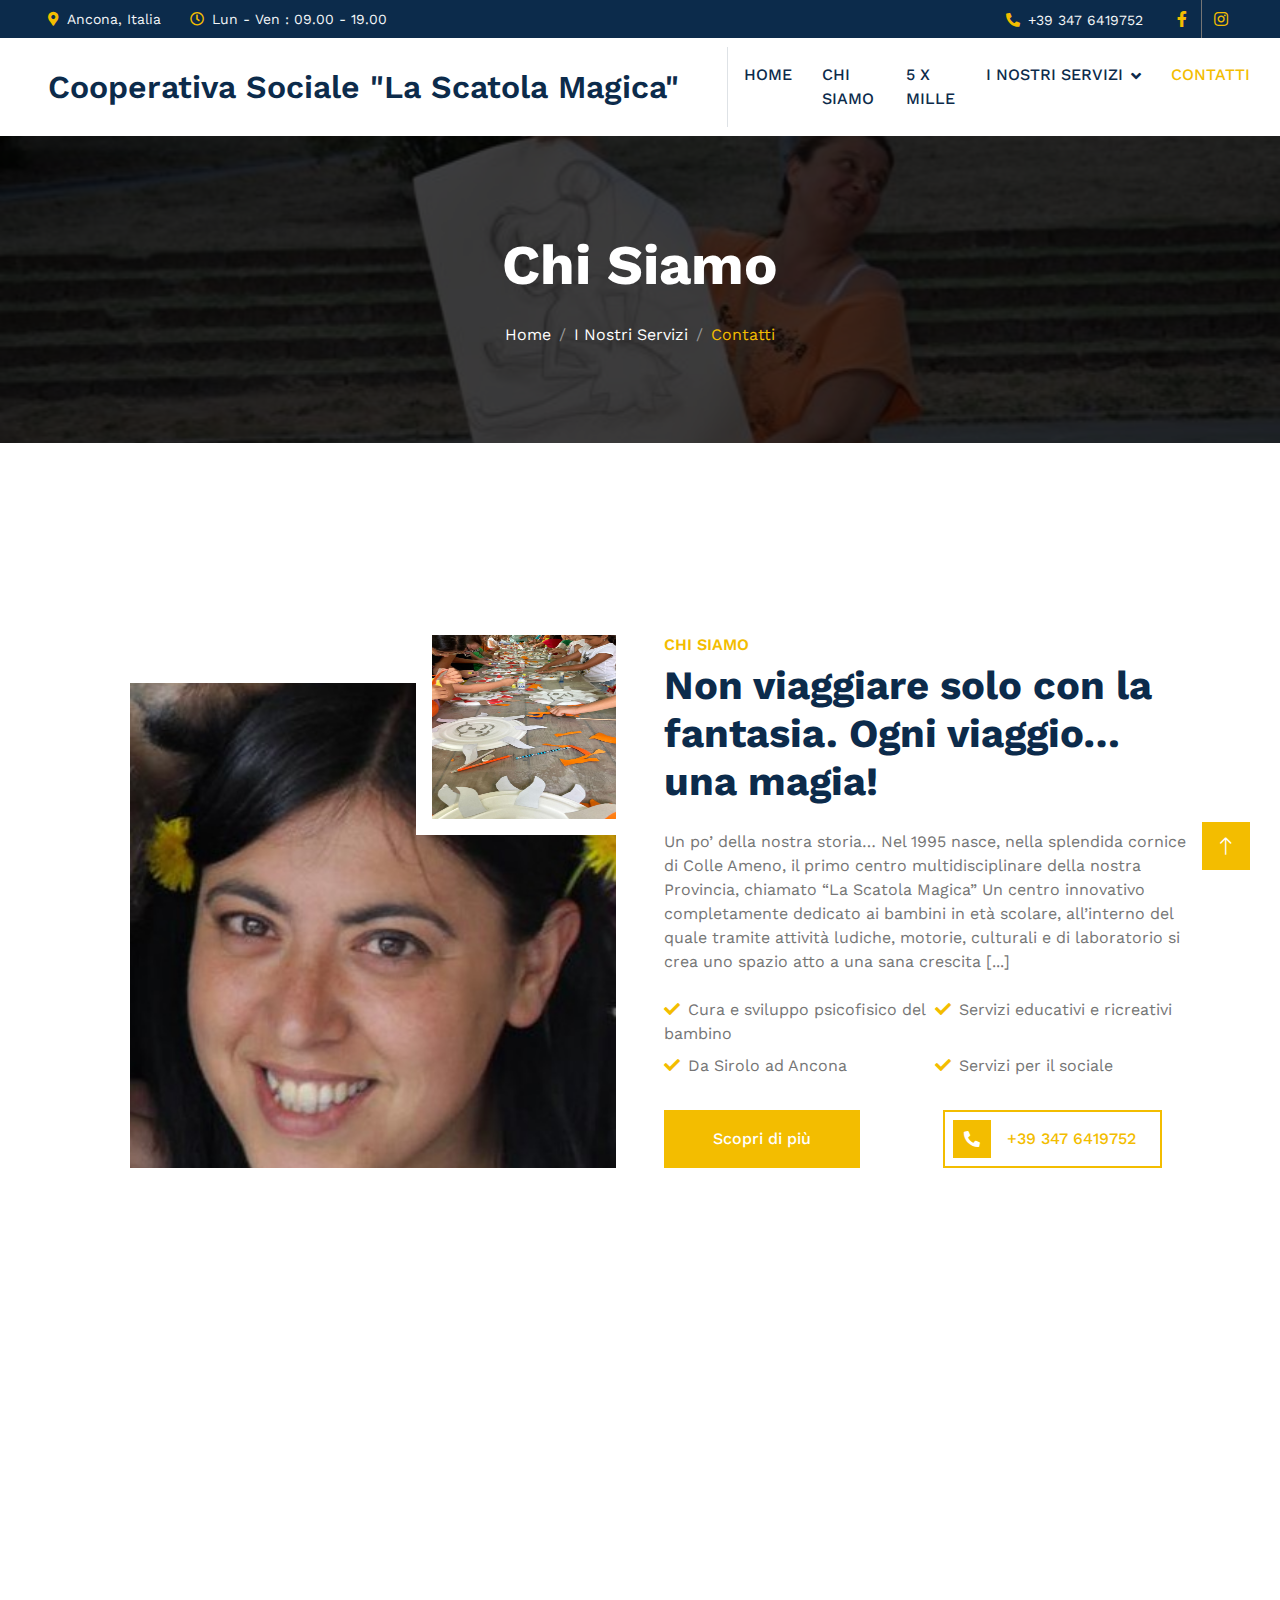
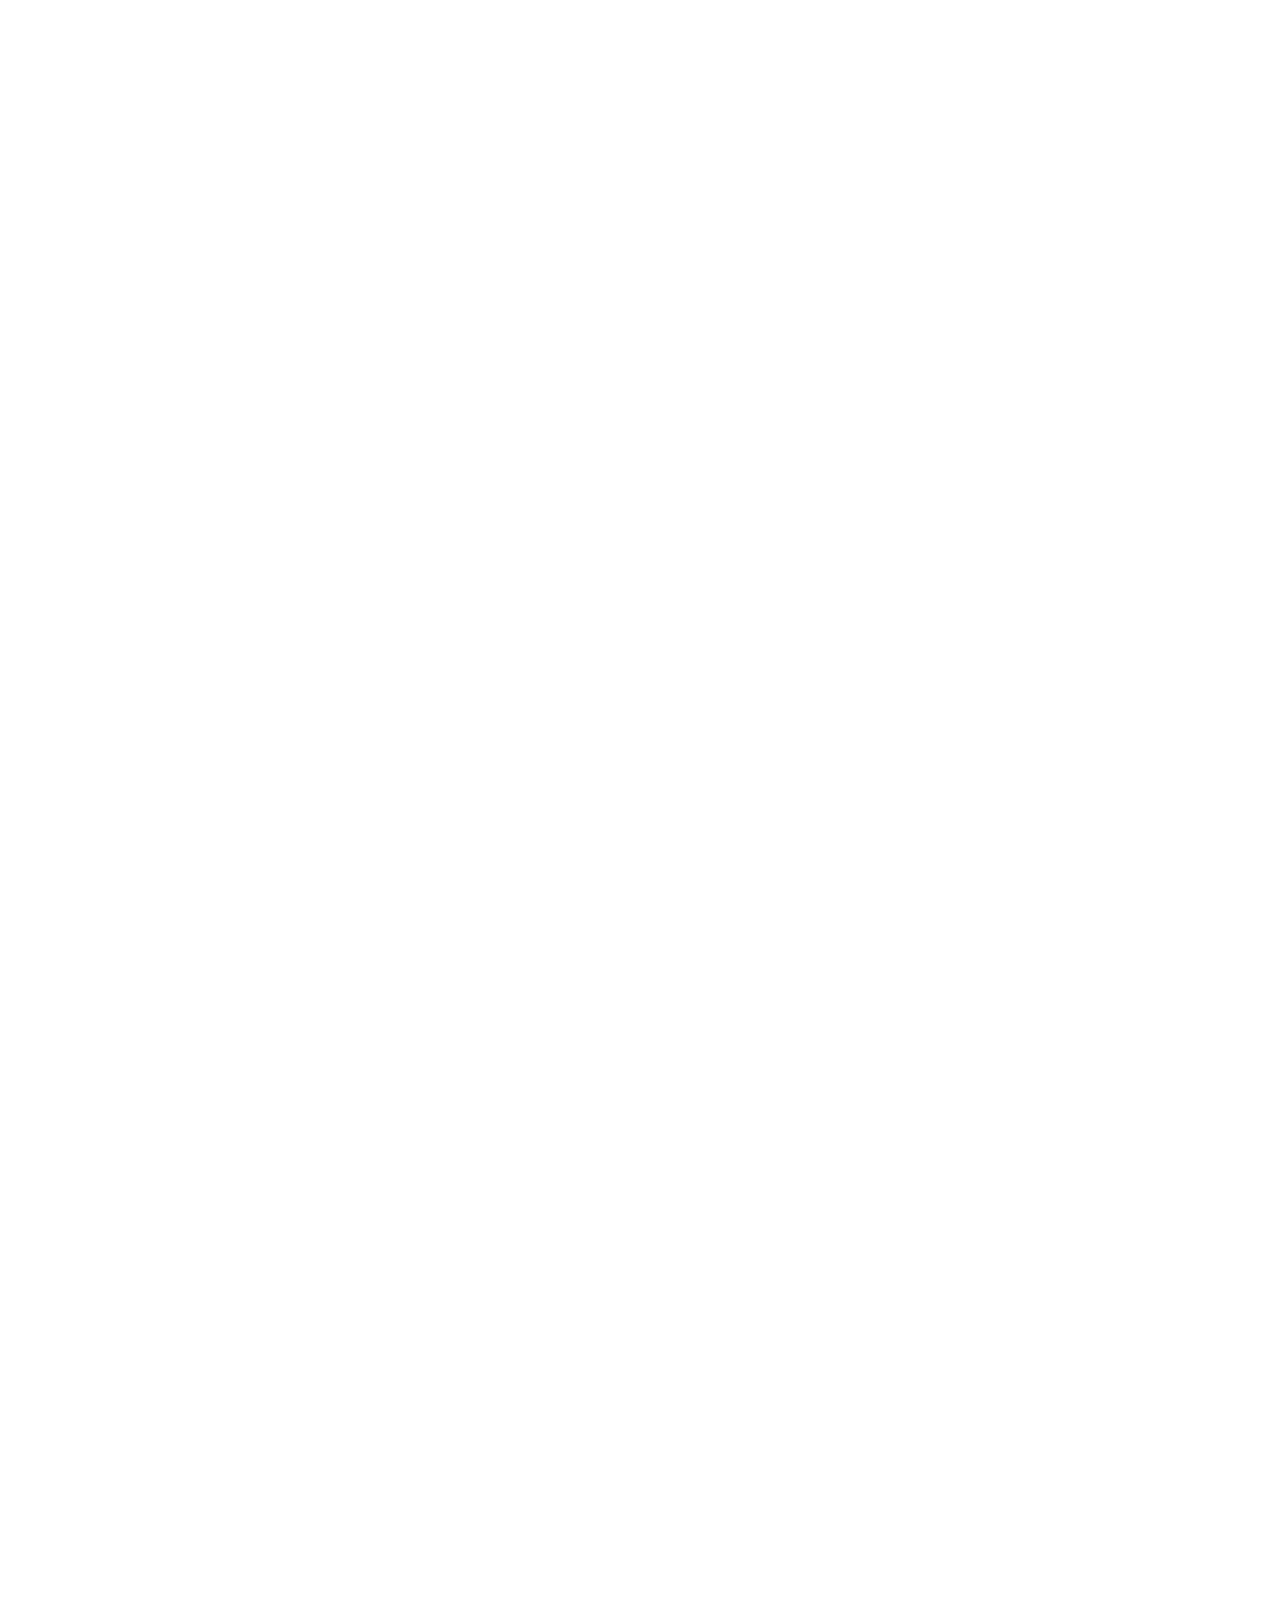
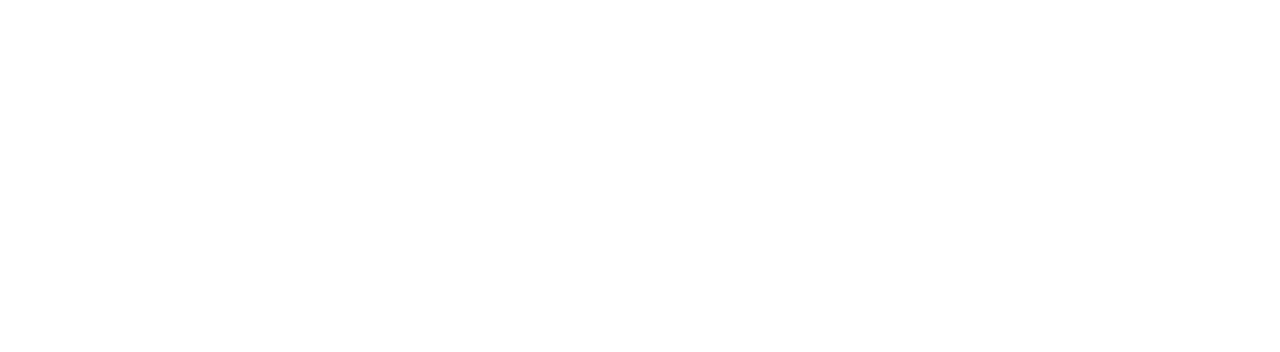
<file: about.html>
<!DOCTYPE html>
<html lang="en">

<head>
    <meta charset="utf-8">
    <title>Scatola Magica - Cooperativa Sociale</title>
    <meta content="width=device-width, initial-scale=1.0" name="viewport">
    <meta content="" name="keywords">
    <meta content="" name="description">

    <!-- Favicon -->
    <link href="img/favicon.ico" rel="icon">

    <!-- Google Web Fonts -->
    <link rel="preconnect" href="https://fonts.googleapis.com">
    <link rel="preconnect" href="https://fonts.gstatic.com" crossorigin>
    <link href="https://fonts.googleapis.com/css2?family=Work+Sans:wght@400;500;600;700&display=swap" rel="stylesheet"> 

    <!-- Icon Font Stylesheet -->
    <link href="https://cdnjs.cloudflare.com/ajax/libs/font-awesome/5.10.0/css/all.min.css" rel="stylesheet">
    <link href="https://cdn.jsdelivr.net/npm/bootstrap-icons@1.4.1/font/bootstrap-icons.css" rel="stylesheet">

    <!-- Libraries Stylesheet -->
    <link href="lib/animate/animate.min.css" rel="stylesheet">
    <link href="lib/owlcarousel/assets/owl.carousel.min.css" rel="stylesheet">

    <!-- Customized Bootstrap Stylesheet -->
    <link href="css/bootstrap.min.css" rel="stylesheet">

    <!-- Template Stylesheet -->
    <link href="css/style.css" rel="stylesheet">
</head>

<body>
    <!-- Spinner Start -->
    <div id="spinner" class="show bg-white position-fixed translate-middle w-100 vh-100 top-50 start-50 d-flex align-items-center justify-content-center">
        <div class="spinner-grow text-primary" role="status"></div>
    </div>
    <!-- Spinner End -->


    <!-- Topbar Start -->
    <div class="container-fluid bg-dark text-light p-0">
        <div class="row gx-0 d-none d-lg-flex">
            <div class="col-lg-7 px-5 text-start">
                <div class="h-100 d-inline-flex align-items-center me-4">
                    <small class="fa fa-map-marker-alt text-primary me-2"></small>
                    <small>Ancona, Italia</small>
                </div>
                <div class="h-100 d-inline-flex align-items-center">
                    <small class="far fa-clock text-primary me-2"></small>
                    <small>Lun - Ven : 09.00 - 19.00</small>
                </div>
            </div>
            <div class="col-lg-5 px-5 text-end">
                <div class="h-100 d-inline-flex align-items-center me-4">
                    <small class="fa fa-phone-alt text-primary me-2"></small>
                    <small>+39 347 6419752</small>
                </div>
                <div class="h-100 d-inline-flex align-items-center mx-n2">
                    <a class="btn btn-square btn-link rounded-0 border-0 border-end border-secondary" href="https://www.facebook.com/scatola.magica.9" target="_blank"><i class="fab fa-facebook-f"></i></a>
                    <a class="btn btn-square btn-link rounded-0" href="https://www.instagram.com/lasc.atolamagica/" target="_blank"><i class="fab fa-instagram"></i></a>
                </div>
            </div>
        </div>
    </div>
    <!-- Topbar End -->


    <!-- Navbar Start -->
    <nav class="navbar navbar-expand-lg bg-white navbar-light sticky-top p-0">
        <a href="index.html" class="navbar-brand d-flex align-items-center border-end px-4 px-lg-5">
            <h2 class="m-0"></i>Cooperativa Sociale "La Scatola Magica"</h2>
        </a>
        <button type="button" class="navbar-toggler me-4" data-bs-toggle="collapse" data-bs-target="#navbarCollapse">
            <span class="navbar-toggler-icon"></span>
        </button>
        <div class="collapse navbar-collapse" id="navbarCollapse">
            <div class="navbar-nav ms-auto p-4 p-lg-0">
                <a href="index.html" class="nav-item nav-link">Home</a>
                <a href="about.html" class="nav-item nav-link">Chi siamo</a>
                <a href="courses.html" class="nav-item nav-link">5 x Mille</a>
                <div class="nav-item dropdown">
                    <a href="#" class="nav-link dropdown-toggle" data-bs-toggle="dropdown">I Nostri Servizi</a>
                    <div class="dropdown-menu bg-light m-0">
                        <a href="feature.html" class="dropdown-item">Servizi Pre-post scuola</a>
                        <a href="appointment.html" class="dropdown-item">Centri Pomeridiani e Corsi</a>
                        <a href="team.html" class="dropdown-item">Babysitter e Ripetizioni</a>
                        <a href="testimonial.html" class="dropdown-item">Centri estivi e...Vacanze</a>
                        <a href="404.html" class="dropdown-item">Animazione Eventi</a>
                    </div>
                </div>
                <a href="contact.html" class="nav-item nav-link active">Contatti</a>
            </div>
    </nav>
    <!-- Navbar End -->


    <!-- Page Header Start -->
    <div class="container-fluid page-header py-6 my-6 mt-0 wow fadeIn" data-wow-delay="0.1s">
        <div class="container text-center">
            <h1 class="display-4 text-white animated slideInDown mb-4">Chi Siamo</h1>
            <nav aria-label="breadcrumb animated slideInDown">
                <ol class="breadcrumb justify-content-center mb-0">
                    <li class="breadcrumb-item"><a class="text-white" href="#">Home</a></li>
                    <li class="breadcrumb-item"><a class="text-white" href="#">I Nostri Servizi</a></li>
                    <li class="breadcrumb-item text-primary active" aria-current="page">Contatti</li>
                </ol>
            </nav>
        </div>
    </div>
    <!-- Page Header End -->
    <!-- Page Header End -->


    <!-- About Start -->
    <div class="container-xxl py-6">
        <div class="container">
            <div class="row g-5">
                <div class="col-lg-6 wow fadeInUp" data-wow-delay="0.1s">
                    <div class="position-relative overflow-hidden ps-5 pt-5 h-100" style="min-height: 400px;">
                        <img class="position-absolute w-100 h-100" src="img\silvana2.jpg" alt="" style="object-fit: cover;">
                        <img class="position-absolute top-0 end-0 bg-white ps-3 pb-3" src="img\292434590_5253490781428523_5572063706867738250_n.jpg" alt="" style="width: 200px; height: 200px">
                    </div>
                </div>
                <div class="col-lg-6 wow fadeInUp" data-wow-delay="0.5s">
                    <div class="h-100">
                        <h6 class="text-primary text-uppercase mb-2">CHI SIAMO</h6>
                        <h1 class="display-6 mb-4">Non viaggiare solo con la fantasia. Ogni viaggio… una magia!</h1>
                        <p>Un po’ della nostra storia… Nel 1995 nasce, nella splendida cornice di Colle Ameno, il primo centro multidisciplinare della nostra Provincia, chiamato “La Scatola Magica” Un centro innovativo completamente dedicato ai bambini in età scolare, all’interno del quale tramite attività ludiche, motorie, culturali e di laboratorio si crea uno spazio atto a una sana crescita [...]</p>
                        <p class="mb-4"></p>
                        <div class="row g-2 mb-4 pb-2">
                            <div class="col-sm-6">
                                <i class="fa fa-check text-primary me-2"></i>Cura e sviluppo psicofisico del bambino
                            </div>
                            <div class="col-sm-6">
                                <i class="fa fa-check text-primary me-2"></i>Servizi educativi e ricreativi
                            </div>
                            <div class="col-sm-6">
                                <i class="fa fa-check text-primary me-2"></i>Da Sirolo ad Ancona
                            </div>
                            <div class="col-sm-6">
                                <i class="fa fa-check text-primary me-2"></i>Servizi per il sociale
                            </div>
                        </div>
                        <div class="row g-4">
                            <div class="col-sm-6">
                                <a class="btn btn-primary py-3 px-5" href="about.html"> Scopri di più</a>
                            </div>
                            <div class="col-sm-6">
                                <a class="d-inline-flex align-items-center btn btn-outline-primary border-2 p-2" href="tel:+39 3476419752">
                                    <span class="flex-shrink-0 btn-square bg-primary">
                                        <i class="fa fa-phone-alt text-white"></i>
                                    </span>
                                    <span class="px-3">+39 347 6419752</span>
                                </a>
                            </div>
                        </div>
                    </div>
                </div>
            </div>
        </div>
    </div>
    <!-- About End -->


    <!-- Team Start -->
    <div class="container-xxl py-6">
        <div class="container">
            <div class="text-center mx-auto mb-5 wow fadeInUp" data-wow-delay="0.1s" style="max-width: 500px;">
                <h6 class="text-primary text-uppercase mb-2">CONOSCI IL NOSTRO STAFF</h6>
                <h1 class="display-6 mb-4">Educatori Professionisti e non solo!</h1>
            </div>
            <div class="row g-0 team-items">
                <div class="col-lg-3 col-md-6 wow fadeInUp" data-wow-delay="0.1s">
                    <div class="team-item position-relative">
                        <div class="position-relative">
                            <img class="img-fluid" src="img\cecilia.jpg" alt="Cecilia">
                            <div class="team-social text-center">
                                <a class="btn btn-square btn-outline-primary border-2 m-1" href=""><i class="fab fa-facebook-f"></i></a>

                            </div>
                        </div>
                        <div class="bg-light text-center p-4">
                            <h5 class="mt-2">Cecilia Lapponi</h5>
                            <span>Educatrice</span>
                        </div>
                    </div>
                </div>
                <div class="col-lg-3 col-md-6 wow fadeInUp" data-wow-delay="0.3s">
                    <div class="team-item position-relative">
                        <div class="position-relative">
                            <img class="img-fluid" src="img\iosetta.jpg" alt="Iosetta">
                            <div class="team-social text-center">
                                <a class="btn btn-square btn-outline-primary border-2 m-1" href=""><i class="fab fa-facebook-f"></i></a>
                            </div>
                        </div>
                        <div class="bg-light text-center p-4">
                            <h5 class="mt-2">Iosetta Zampa</h5>
                            <span>Educatrice</span>
                        </div>
                    </div>
                </div>
                <div class="col-lg-3 col-md-6 wow fadeInUp" data-wow-delay="0.5s">
                    <div class="team-item position-relative">
                        <div class="position-relative">
                            <img class="img-fluid" src="img\FOTO CURRICULUM.jpeg" alt="">
                            <div class="team-social text-center">
                                <a class="btn btn-square btn-outline-primary border-2 m-1" href="https://www.facebook.com/nicolo.balducci.7"><i class="fab fa-facebook-f"></i></a>
                                <a class="btn btn-square btn-outline-primary border-2 m-1" href="https://www.linkedin.com/in/nicol%C3%B2-balducci-b164b5232/?originalSubdomain=it"><i class="fab fa-linkedin"></i></a>
                                <a class="btn btn-square btn-outline-primary border-2 m-1" href="https://www.instagram.com/nicolobalducci/"><i class="fab fa-instagram"></i></a>
                            </div>
                        </div>
                        <div class="bg-light text-center p-4">
                            <h5 class="mt-2">Nicolò Balducci</h5>
                            <span>Presidente Associazione Sportiva Magica Pixys</span>
                        </div>
                    </div>
                </div>
                <div class="col-lg-3 col-md-6 wow fadeInUp" data-wow-delay="0.7s">
                    <div class="team-item position-relative">
                        <div class="position-relative">
                            <img class="img-fluid" src="img\giorgia.jpg" alt="Giorgia">
                            <div class="team-social text-center">
                                <a class="btn btn-square btn-outline-primary border-2 m-1" href=""><i class="fab fa-facebook-f"></i></a>
                                <a class="btn btn-square btn-outline-primary border-2 m-1" href=""><i class="fab fa-instagram"></i></a>
                            </div>
                        </div>
                        <div class="bg-light text-center p-4">
                            <h5 class="mt-2">Giorgia Gobbi</h5>
                            <span>Educatrice</span>
                        </div>
                    </div>
                </div>
                

            </div>
        </div>
    </div>
    <!-- Team End -->


    <!-- Testimonial Start -->
    <div class="container-xxl py-6">
        <div class="container">
            <div class="text-center mx-auto mb-5 wow fadeInUp" data-wow-delay="0.1s" style="max-width: 500px;">
                <h6 class="text-primary text-uppercase mb-2">I nostri clienti</h6>
                <h1 class="display-6 mb-4">Cosa dicono di noi!</h1>
            </div>
            <div class="row justify-content-center">
                <div class="col-lg-8 wow fadeInUp" data-wow-delay="0.1s">
                    <div class="owl-carousel testimonial-carousel">
                        <div class="testimonial-item text-center">
                            <div class="position-relative mb-5">
                                <img class="img-fluid rounded-circle mx-auto" src="img\pexels-pixabay-220453.jpg" alt="">
                                <div class="position-absolute top-100 start-50 translate-middle d-flex align-items-center justify-content-center bg-white rounded-circle" style="width: 60px; height: 60px;">
                                    <i class="fa fa-quote-left fa-2x text-primary"></i>
                                </div>
                            </div>
                            <p class="fs-4">La Migliore Cooperativa Sociale in Ancona. Porterò sicuramente i miei figli nuovamente alla Scatola Magica. Fantastici!</p>
                            <hr class="w-25 mx-auto">
                            <h5>Luca</h5>
                            <span></span>
                        </div>
                        <div class="testimonial-item text-center">
                            <div class="position-relative mb-5">
                                <img class="img-fluid rounded-circle mx-auto" src="img/testimonial-2.jpg" alt="">
                                <div class="position-absolute top-100 start-50 translate-middle d-flex align-items-center justify-content-center bg-white rounded-circle" style="width: 60px; height: 60px;">
                                    <i class="fa fa-quote-left fa-2x text-primary"></i>
                                </div>
                            </div>
                            <p class="fs-4">Professionali ed estremamente disponibili. Non la conoscevo prima, ma da adesso sarà la mia prima scelta.</p>
                            <hr class="w-25 mx-auto">
                            <h5>Roberto</h5>
                            <span></span>
                        </div>
                        <div class="testimonial-item text-center">
                            <div class="position-relative mb-5">
                                <img class="img-fluid rounded-circle mx-auto" src="img/testimonial-3.jpg" alt="">
                                <div class="position-absolute top-100 start-50 translate-middle d-flex align-items-center justify-content-center bg-white rounded-circle" style="width: 60px; height: 60px;">
                                    <i class="fa fa-quote-left fa-2x text-primary"></i>
                                </div>
                            </div>
                            <p class="fs-4">Ho portato i miei figli ai centri estivi e si sono divertiti tantissimo. Servizio eccellente! Tornerò sicuramente.</p>
                            <hr class="w-25 mx-auto">
                            <h5>Lucia</h5>
                            <span>Profession</span>
                        </div>
                    </div>
                </div>
            </div>
        </div>
    </div>
    <!-- Testimonial End -->


    <!-- Footer Start -->
    <div class="container-fluid bg-dark text-light footer my-6 mb-0 py-6 wow fadeIn" data-wow-delay="0.1s">
        <div class="container">
            <div class="row g-5">
                <div class="col-lg-3 col-md-6">
                    <h4 class="text-white mb-4">Contattaci</h4>
                    <h2 class="text-primary mb-4"></i>La Scatola Magica</h2>
                    <p class="mb-2"><i class="fa fa-map-marker-alt me-3"></i>Ancona, Italia</p>
                    <p class="mb-2"><i class="fa fa-phone-alt me-3"></i>+39 347 6419752</p>
                    <p class="mb-2"><i class="fa fa-envelope me-3"></i><a href="#arrivo">scatola-magica@hotmail.com</a></p>
                    <p class="mb-2">P.IVA. 02211000423</p>

                </div>
                &nbsp
                &nbsp
                &nbsp
                &nbsp
                &nbsp
                &nbsp
                <div class="col-lg-3 col-md-6">
                    <h4 class="text-light mb-4">Collegamenti Rapidi</h4>
                    <a class="btn btn-link" href="about.html">Chi Siamo</a>
                    <a class="btn btn-link" href="contact.html">Contatti</a>
                    <a class="btn btn-link" href="index.html">I Nostri Servizi</a>
                    <a class="btn btn-link" href="courses.html">5 x Mille</a>
                    <a class="btn btn-link" href="index.html">Home</a>
                </div>
                &nbsp
                &nbsp
                &nbsp
                &nbsp
                &nbsp
                &nbsp
                &nbsp
                &nbsp
                &nbsp
                &nbsp
                <div class="col-lg-3 col-md-6">
                    <h4 class="text-light mb-4">Newsletter</h4>
                    <form   action="https://formspree.io/f/xpzbggrj"
                    method="POST">                        
                    <div class="input-group">
                            <input type="text" class="form-control p-3 border-0" placeholder="Il tuo indirizzo Email" required>
                            <button class="btn btn-primary">Iscriviti</button>
                        </div>
                    </form>
                    <h6 class="text-white mt-4 mb-3">Seguici sulle nostre pagine social!</h6>
                    <div class="d-flex pt-2">
                        <a class="btn btn-square btn-outline-light me-1" href="https://www.facebook.com/scatola.magica.9"><i class="fab fa-facebook-f"></i></a>
                        &nbsp
                        &nbsp
                        <a class="btn btn-square btn-outline-light me-0" href="https://www.instagram.com/lasc.atolamagica/"><i class="fab fa-instagram"></i></a>
                    </div>
                </div>
            </div>
        </div>
    </div>
    <!-- Footer End -->


    <!-- Copyright Start -->
    <div class="container-fluid copyright text-light py-4 wow fadeIn" data-wow-delay="0.1s">
        <div class="container">
            <div class="row">
                <div class="col-md-6 text-center text-md-start mb-3 mb-md-0">
                    &copy; <a href="index.html">Cooperativa Sociale "La Scatola Magica"</a>
                </div>
                <div class="col-md-6 text-center text-md-end">
                    <!--/*** This template is free as long as you keep the footer author’s credit link/attribution link/backlink. If you'd like to use the template without the footer author’s credit link/attribution link/backlink, you can purchase the Credit Removal License from "https://htmlcodex.com/credit-removal". Thank you for your support. ***/-->
                    Designed By <a href="https://htmlcodex.com">HTML Codex</a>
                    <br>Distributed By: <a href="https://themewagon.com" target="_blank">ThemeWagon</a>
                </div>
            </div>
        </div>
    </div>
    <!-- Copyright End -->


    <!-- Back to Top -->
    <a href="#" class="btn btn-lg btn-primary btn-lg-square back-to-top"><i class="bi bi-arrow-up"></i></a>


    <!-- JavaScript Libraries -->
    <script src="https://code.jquery.com/jquery-3.4.1.min.js"></script>
    <script src="https://cdn.jsdelivr.net/npm/bootstrap@5.0.0/dist/js/bootstrap.bundle.min.js"></script>
    <script src="lib/wow/wow.min.js"></script>
    <script src="lib/easing/easing.min.js"></script>
    <script src="lib/waypoints/waypoints.min.js"></script>
    <script src="lib/owlcarousel/owl.carousel.min.js"></script>

    <!-- Template Javascript -->
    <script src="js/main.js"></script>
</body>

</html>
</file>
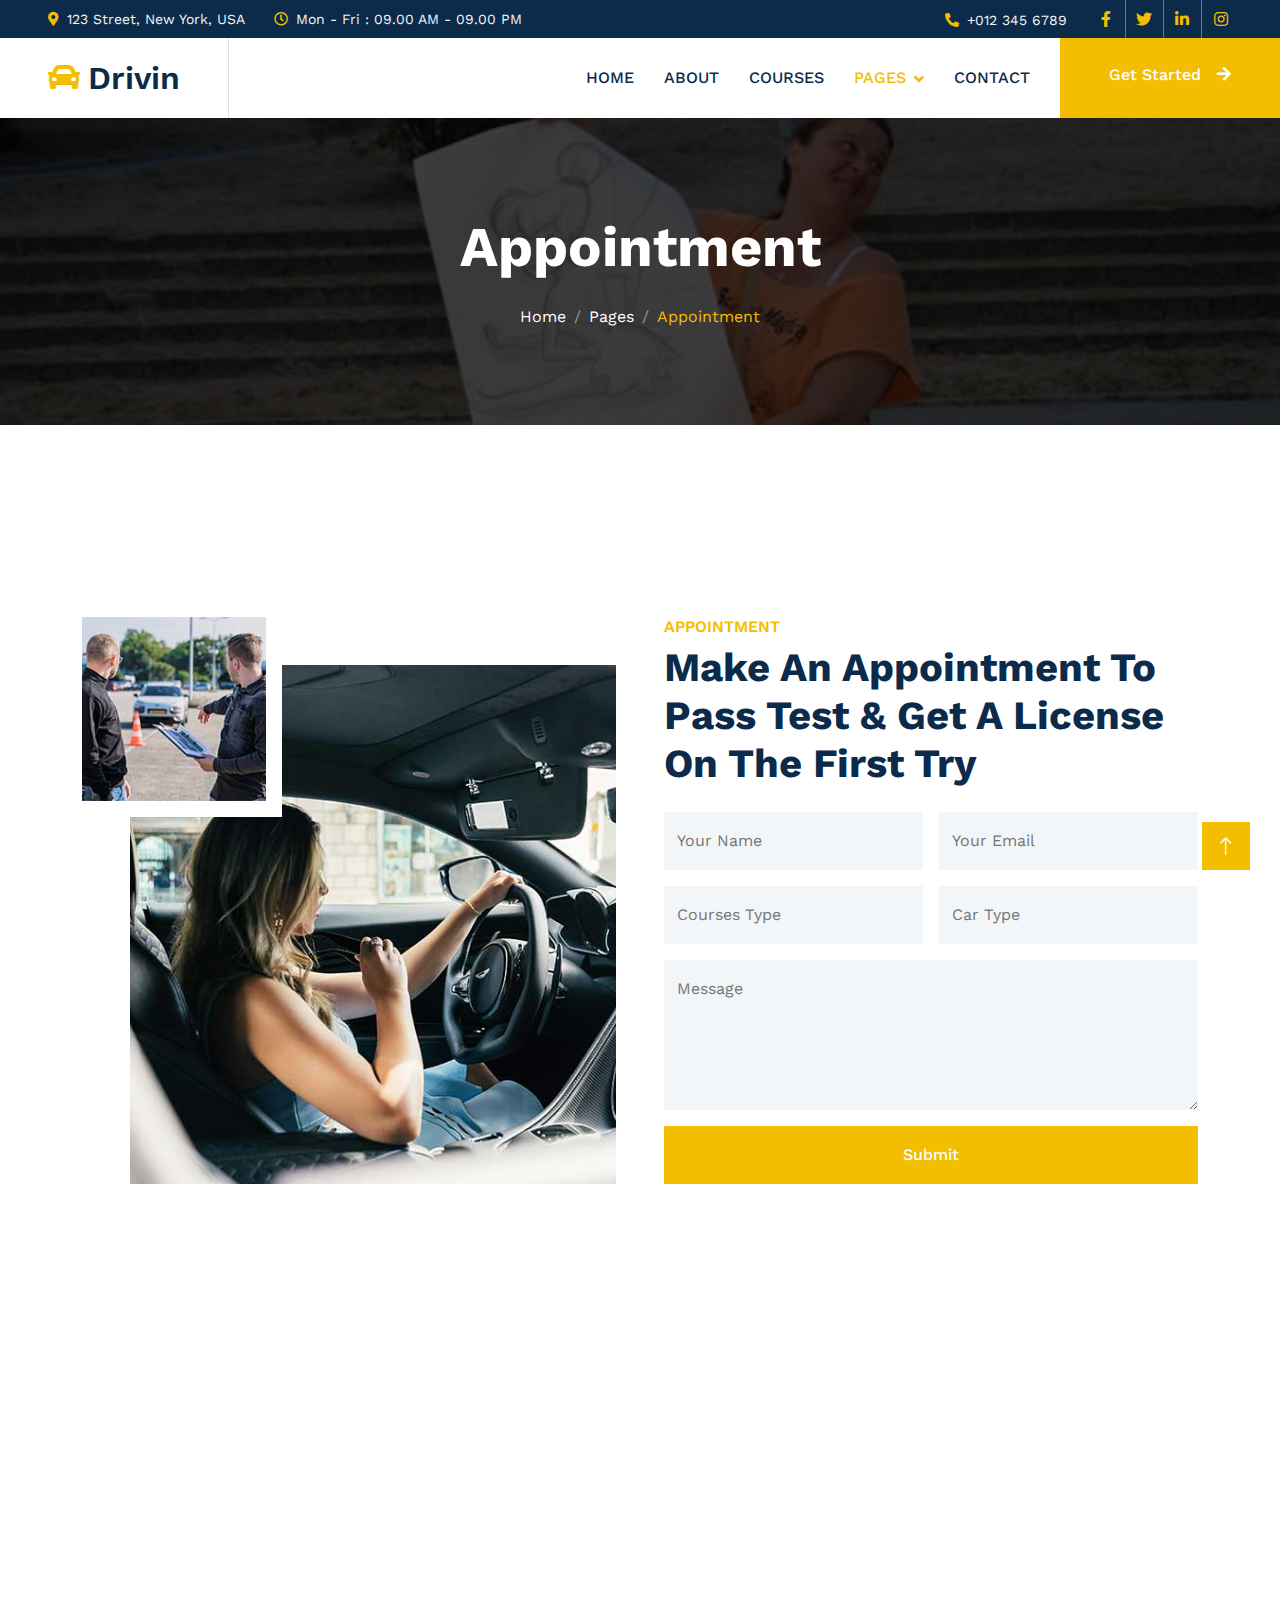
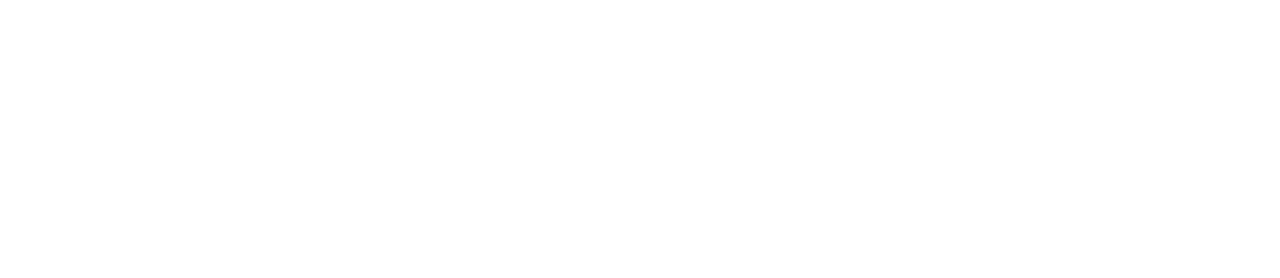
<file: appointment.html>
<!DOCTYPE html>
<html lang="en">

<head>
    <meta charset="utf-8">
    <title>Drivin - Driving School Website Template</title>
    <meta content="width=device-width, initial-scale=1.0" name="viewport">
    <meta content="" name="keywords">
    <meta content="" name="description">

    <!-- Favicon -->
    <link href="img/favicon.ico" rel="icon">

    <!-- Google Web Fonts -->
    <link rel="preconnect" href="https://fonts.googleapis.com">
    <link rel="preconnect" href="https://fonts.gstatic.com" crossorigin>
    <link href="https://fonts.googleapis.com/css2?family=Work+Sans:wght@400;500;600;700&display=swap" rel="stylesheet"> 

    <!-- Icon Font Stylesheet -->
    <link href="https://cdnjs.cloudflare.com/ajax/libs/font-awesome/5.10.0/css/all.min.css" rel="stylesheet">
    <link href="https://cdn.jsdelivr.net/npm/bootstrap-icons@1.4.1/font/bootstrap-icons.css" rel="stylesheet">

    <!-- Libraries Stylesheet -->
    <link href="lib/animate/animate.min.css" rel="stylesheet">
    <link href="lib/owlcarousel/assets/owl.carousel.min.css" rel="stylesheet">

    <!-- Customized Bootstrap Stylesheet -->
    <link href="css/bootstrap.min.css" rel="stylesheet">

    <!-- Template Stylesheet -->
    <link href="css/style.css" rel="stylesheet">
</head>

<body>
    <!-- Spinner Start -->
    <div id="spinner" class="show bg-white position-fixed translate-middle w-100 vh-100 top-50 start-50 d-flex align-items-center justify-content-center">
        <div class="spinner-grow text-primary" role="status"></div>
    </div>
    <!-- Spinner End -->


    <!-- Topbar Start -->
    <div class="container-fluid bg-dark text-light p-0">
        <div class="row gx-0 d-none d-lg-flex">
            <div class="col-lg-7 px-5 text-start">
                <div class="h-100 d-inline-flex align-items-center me-4">
                    <small class="fa fa-map-marker-alt text-primary me-2"></small>
                    <small>123 Street, New York, USA</small>
                </div>
                <div class="h-100 d-inline-flex align-items-center">
                    <small class="far fa-clock text-primary me-2"></small>
                    <small>Mon - Fri : 09.00 AM - 09.00 PM</small>
                </div>
            </div>
            <div class="col-lg-5 px-5 text-end">
                <div class="h-100 d-inline-flex align-items-center me-4">
                    <small class="fa fa-phone-alt text-primary me-2"></small>
                    <small>+012 345 6789</small>
                </div>
                <div class="h-100 d-inline-flex align-items-center mx-n2">
                    <a class="btn btn-square btn-link rounded-0 border-0 border-end border-secondary" href=""><i class="fab fa-facebook-f"></i></a>
                    <a class="btn btn-square btn-link rounded-0 border-0 border-end border-secondary" href=""><i class="fab fa-twitter"></i></a>
                    <a class="btn btn-square btn-link rounded-0 border-0 border-end border-secondary" href=""><i class="fab fa-linkedin-in"></i></a>
                    <a class="btn btn-square btn-link rounded-0" href=""><i class="fab fa-instagram"></i></a>
                </div>
            </div>
        </div>
    </div>
    <!-- Topbar End -->


    <!-- Navbar Start -->
    <nav class="navbar navbar-expand-lg bg-white navbar-light sticky-top p-0">
        <a href="index.html" class="navbar-brand d-flex align-items-center border-end px-4 px-lg-5">
            <h2 class="m-0"><i class="fa fa-car text-primary me-2"></i>Drivin</h2>
        </a>
        <button type="button" class="navbar-toggler me-4" data-bs-toggle="collapse" data-bs-target="#navbarCollapse">
            <span class="navbar-toggler-icon"></span>
        </button>
        <div class="collapse navbar-collapse" id="navbarCollapse">
            <div class="navbar-nav ms-auto p-4 p-lg-0">
                <a href="index.html" class="nav-item nav-link">Home</a>
                <a href="about.html" class="nav-item nav-link">About</a>
                <a href="courses.html" class="nav-item nav-link">Courses</a>
                <div class="nav-item dropdown">
                    <a href="#" class="nav-link dropdown-toggle active" data-bs-toggle="dropdown">Pages</a>
                    <div class="dropdown-menu bg-light m-0">
                        <a href="feature.html" class="dropdown-item">Features</a>
                        <a href="appointment.html" class="dropdown-item active">Appointment</a>
                        <a href="team.html" class="dropdown-item">Our Team</a>
                        <a href="testimonial.html" class="dropdown-item">Testimonial</a>
                        <a href="404.html" class="dropdown-item">404 Page</a>
                    </div>
                </div>
                <a href="contact.html" class="nav-item nav-link">Contact</a>
            </div>
            <a href="" class="btn btn-primary py-4 px-lg-5 d-none d-lg-block">Get Started<i class="fa fa-arrow-right ms-3"></i></a>
        </div>
    </nav>
    <!-- Navbar End -->


    <!-- Page Header Start -->
    <div class="container-fluid page-header py-6 my-6 mt-0 wow fadeIn" data-wow-delay="0.1s">
        <div class="container text-center">
            <h1 class="display-4 text-white animated slideInDown mb-4">Appointment</h1>
            <nav aria-label="breadcrumb animated slideInDown">
                <ol class="breadcrumb justify-content-center mb-0">
                    <li class="breadcrumb-item"><a class="text-white" href="#">Home</a></li>
                    <li class="breadcrumb-item"><a class="text-white" href="#">Pages</a></li>
                    <li class="breadcrumb-item text-primary active" aria-current="page">Appointment</li>
                </ol>
            </nav>
        </div>
    </div>
    <!-- Page Header End -->


    <!-- Appointment Start -->
    <div class="container-xxl py-6">
        <div class="container">
            <div class="row g-5">
                <div class="col-lg-6 wow fadeInUp" data-wow-delay="0.1s">
                    <div class="position-relative overflow-hidden ps-5 pt-5 h-100" style="min-height: 400px;">
                        <img class="position-absolute w-100 h-100" src="img/about-1.jpg" alt="" style="object-fit: cover;">
                        <img class="position-absolute top-0 start-0 bg-white pe-3 pb-3" src="img/about-2.jpg" alt="" style="width: 200px; height: 200px;">
                    </div>
                </div>
                <div class="col-lg-6 wow fadeInUp" data-wow-delay="0.5s">
                    <h6 class="text-primary text-uppercase mb-2">Appointment</h6>
                    <h1 class="display-6 mb-4">Make An Appointment To Pass Test & Get A License On The First Try</h1>
                    <form>
                        <div class="row g-3">
                            <div class="col-sm-6">
                                <div class="form-floating">
                                    <input type="text" class="form-control border-0 bg-light" id="gname" placeholder="Gurdian Name">
                                    <label for="gname">Your Name</label>
                                </div>
                            </div>
                            <div class="col-sm-6">
                                <div class="form-floating">
                                    <input type="email" class="form-control border-0 bg-light" id="gmail" placeholder="Gurdian Email">
                                    <label for="gmail">Your Email</label>
                                </div>
                            </div>
                            <div class="col-sm-6">
                                <div class="form-floating">
                                    <input type="text" class="form-control border-0 bg-light" id="cname" placeholder="Child Name">
                                    <label for="cname">Courses Type</label>
                                </div>
                            </div>
                            <div class="col-sm-6">
                                <div class="form-floating">
                                    <input type="text" class="form-control border-0 bg-light" id="cage" placeholder="Child Age">
                                    <label for="cage">Car Type</label>
                                </div>
                            </div>
                            <div class="col-12">
                                <div class="form-floating">
                                    <textarea class="form-control border-0 bg-light" placeholder="Leave a message here" id="message" style="height: 150px"></textarea>
                                    <label for="message">Message</label>
                                </div>
                            </div>
                            <div class="col-12">
                                <button class="btn btn-primary w-100 py-3" type="submit">Submit</button>
                            </div>
                        </div>
                    </form>
                </div>
            </div>
        </div>
    </div>
    <!-- Appointment End -->


    <!-- Footer Start -->
    <div class="container-fluid bg-dark text-light footer my-6 mb-0 py-6 wow fadeIn" data-wow-delay="0.1s">
        <div class="container">
            <div class="row g-5">
                <div class="col-lg-3 col-md-6">
                    <h4 class="text-white mb-4">Get In Touch</h4>
                    <h2 class="text-primary mb-4"><i class="fa fa-car text-white me-2"></i>Drivin</h2>
                    <p class="mb-2"><i class="fa fa-map-marker-alt me-3"></i>123 Street, New York, USA</p>
                    <p class="mb-2"><i class="fa fa-phone-alt me-3"></i>+012 345 67890</p>
                    <p class="mb-2"><i class="fa fa-envelope me-3"></i>info@example.com</p>
                </div>
                <div class="col-lg-3 col-md-6">
                    <h4 class="text-light mb-4">Quick Links</h4>
                    <a class="btn btn-link" href="">About Us</a>
                    <a class="btn btn-link" href="">Contact Us</a>
                    <a class="btn btn-link" href="">Our Services</a>
                    <a class="btn btn-link" href="">Terms & Condition</a>
                    <a class="btn btn-link" href="">Support</a>
                </div>
                <div class="col-lg-3 col-md-6">
                    <h4 class="text-light mb-4">Popular Links</h4>
                    <a class="btn btn-link" href="">About Us</a>
                    <a class="btn btn-link" href="">Contact Us</a>
                    <a class="btn btn-link" href="">Our Services</a>
                    <a class="btn btn-link" href="">Terms & Condition</a>
                    <a class="btn btn-link" href="">Support</a>
                </div>
                <div class="col-lg-3 col-md-6">
                    <h4 class="text-light mb-4">Newsletter</h4>
                    <form action="">
                        <div class="input-group">
                            <input type="text" class="form-control p-3 border-0" placeholder="Your Email Address">
                            <button class="btn btn-primary">Sign Up</button>
                        </div>
                    </form>
                    <h6 class="text-white mt-4 mb-3">Follow Us</h6>
                    <div class="d-flex pt-2">
                        <a class="btn btn-square btn-outline-light me-1" href=""><i class="fab fa-twitter"></i></a>
                        <a class="btn btn-square btn-outline-light me-1" href=""><i class="fab fa-facebook-f"></i></a>
                        <a class="btn btn-square btn-outline-light me-1" href=""><i class="fab fa-youtube"></i></a>
                        <a class="btn btn-square btn-outline-light me-0" href=""><i class="fab fa-linkedin-in"></i></a>
                    </div>
                </div>
            </div>
        </div>
    </div>
    <!-- Footer End -->


    <!-- Copyright Start -->
    <div class="container-fluid copyright text-light py-4 wow fadeIn" data-wow-delay="0.1s">
        <div class="container">
            <div class="row">
                <div class="col-md-6 text-center text-md-start mb-3 mb-md-0">
                    &copy; <a href="#">Your Site Name</a>, All Right Reserved.
                </div>
                <div class="col-md-6 text-center text-md-end">
                    <!--/*** This template is free as long as you keep the footer author’s credit link/attribution link/backlink. If you'd like to use the template without the footer author’s credit link/attribution link/backlink, you can purchase the Credit Removal License from "https://htmlcodex.com/credit-removal". Thank you for your support. ***/-->
                    Designed By <a href="https://htmlcodex.com">HTML Codex</a>
                    <br>Distributed By: <a href="https://themewagon.com" target="_blank">ThemeWagon</a>
                </div>
            </div>
        </div>
    </div>
    <!-- Copyright End -->


    <!-- Back to Top -->
    <a href="#" class="btn btn-lg btn-primary btn-lg-square back-to-top"><i class="bi bi-arrow-up"></i></a>


    <!-- JavaScript Libraries -->
    <script src="https://code.jquery.com/jquery-3.4.1.min.js"></script>
    <script src="https://cdn.jsdelivr.net/npm/bootstrap@5.0.0/dist/js/bootstrap.bundle.min.js"></script>
    <script src="lib/wow/wow.min.js"></script>
    <script src="lib/easing/easing.min.js"></script>
    <script src="lib/waypoints/waypoints.min.js"></script>
    <script src="lib/owlcarousel/owl.carousel.min.js"></script>

    <!-- Template Javascript -->
    <script src="js/main.js"></script>
</body>

</html>
</file>
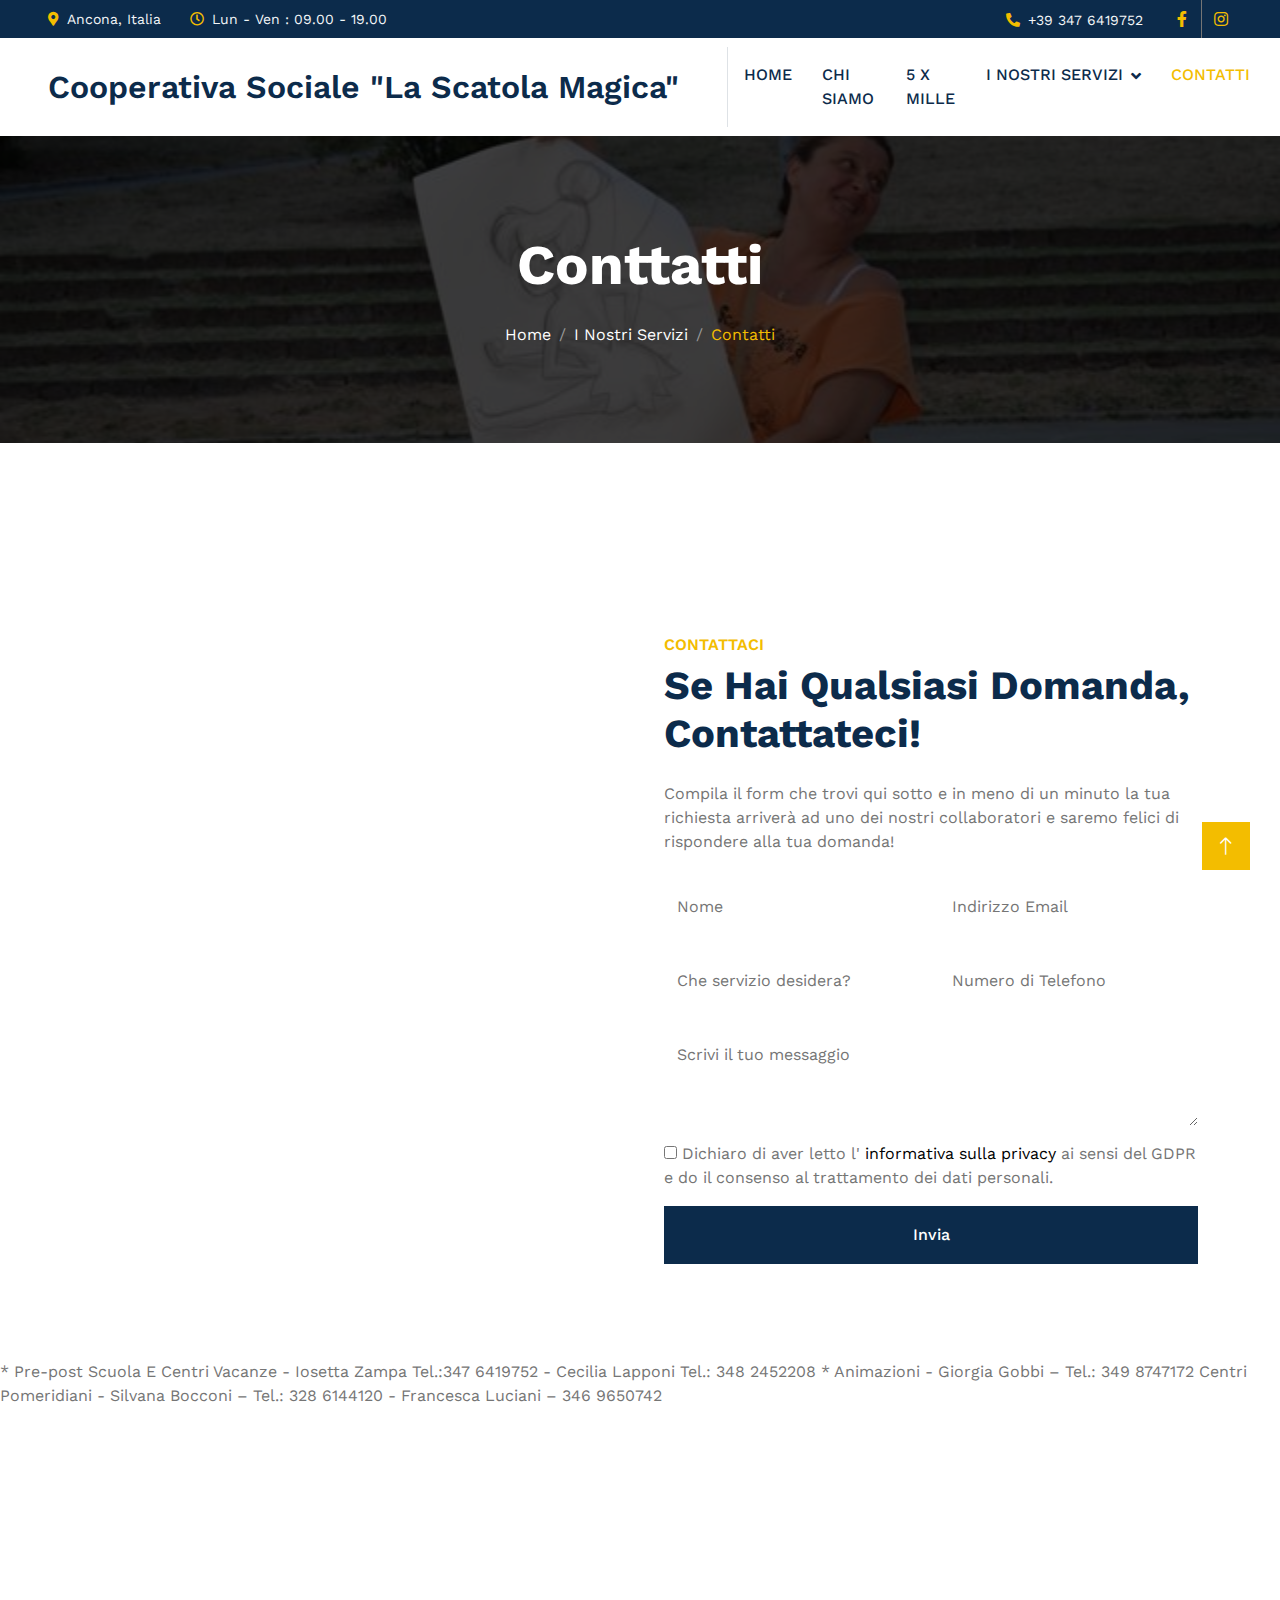
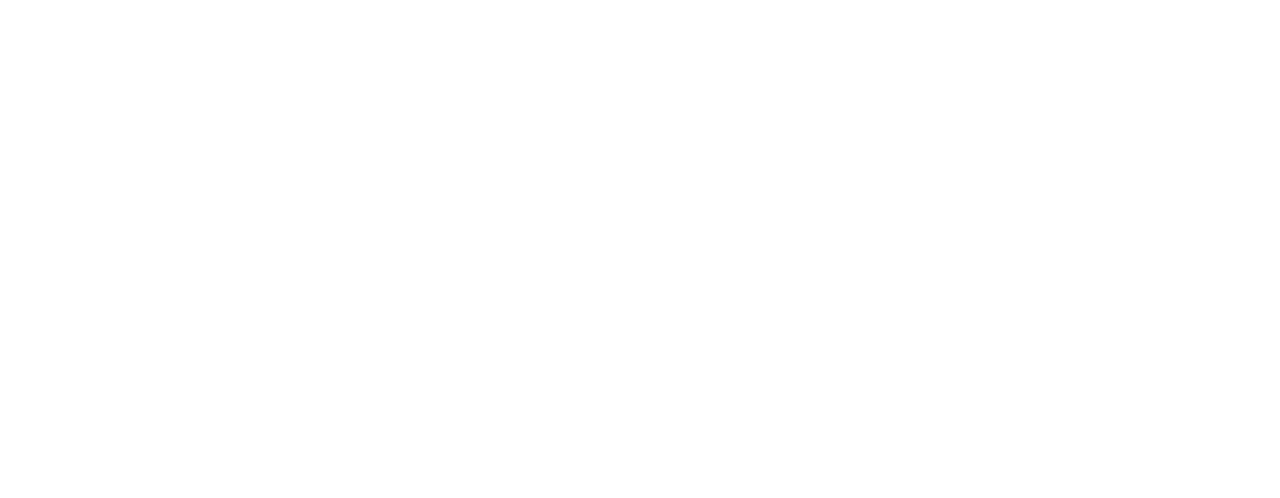
<file: contact.html>
<!DOCTYPE html>
<html lang="en">

<head>
    <meta charset="utf-8">
    <title>Scatola Magica - Cooperativa Sociale</title>
    <meta content="width=device-width, initial-scale=1.0" name="viewport">
    <meta content="" name="keywords">
    <meta content="" name="description">

    <!-- Favicon -->
    <link href="img/favicon.ico" rel="icon">

    <!-- Google Web Fonts -->
    <link rel="preconnect" href="https://fonts.googleapis.com">
    <link rel="preconnect" href="https://fonts.gstatic.com" crossorigin>
    <link href="https://fonts.googleapis.com/css2?family=Work+Sans:wght@400;500;600;700&display=swap" rel="stylesheet"> 

    <!-- Icon Font Stylesheet -->
    <link href="https://cdnjs.cloudflare.com/ajax/libs/font-awesome/5.10.0/css/all.min.css" rel="stylesheet">
    <link href="https://cdn.jsdelivr.net/npm/bootstrap-icons@1.4.1/font/bootstrap-icons.css" rel="stylesheet">

    <!-- Libraries Stylesheet -->
    <link href="lib/animate/animate.min.css" rel="stylesheet">
    <link href="lib/owlcarousel/assets/owl.carousel.min.css" rel="stylesheet">

    <!-- Customized Bootstrap Stylesheet -->
    <link href="css/bootstrap.min.css" rel="stylesheet">

    <!-- Template Stylesheet -->
    <link href="css/style.css" rel="stylesheet">
</head>

<body>
    <!-- Spinner Start -->
    <div id="spinner" class="show bg-white position-fixed translate-middle w-100 vh-100 top-50 start-50 d-flex align-items-center justify-content-center">
        <div class="spinner-grow text-primary" role="status"></div>
    </div>
    <!-- Spinner End -->


    <!-- Topbar Start -->
    <div class="container-fluid bg-dark text-light p-0">
        <div class="row gx-0 d-none d-lg-flex">
            <div class="col-lg-7 px-5 text-start">
                <div class="h-100 d-inline-flex align-items-center me-4">
                    <small class="fa fa-map-marker-alt text-primary me-2"></small>
                    <small>Ancona, Italia</small>
                </div>
                <div class="h-100 d-inline-flex align-items-center">
                    <small class="far fa-clock text-primary me-2"></small>
                    <small>Lun - Ven : 09.00 - 19.00</small>
                </div>
            </div>
            <div class="col-lg-5 px-5 text-end">
                <div class="h-100 d-inline-flex align-items-center me-4">
                    <small class="fa fa-phone-alt text-primary me-2"></small>
                    <small>+39 347 6419752</small>
                </div>
                <div class="h-100 d-inline-flex align-items-center mx-n2">
                    <a class="btn btn-square btn-link rounded-0 border-0 border-end border-secondary" href="https://www.facebook.com/scatola.magica.9" target="_blank"><i class="fab fa-facebook-f"></i></a>
                    <a class="btn btn-square btn-link rounded-0" href="https://www.instagram.com/lasc.atolamagica/" target="_blank"><i class="fab fa-instagram"></i></a>
                </div>
            </div>
        </div>
    </div>
    <!-- Topbar End -->


    <!-- Navbar Start -->
    <nav class="navbar navbar-expand-lg bg-white navbar-light sticky-top p-0">
        <a href="index.html" class="navbar-brand d-flex align-items-center border-end px-4 px-lg-5">
            <h2 class="m-0"></i>Cooperativa Sociale "La Scatola Magica"</h2>
        </a>
        <button type="button" class="navbar-toggler me-4" data-bs-toggle="collapse" data-bs-target="#navbarCollapse">
            <span class="navbar-toggler-icon"></span>
        </button>
        <div class="collapse navbar-collapse" id="navbarCollapse">
            <div class="navbar-nav ms-auto p-4 p-lg-0">
                <a href="index.html" class="nav-item nav-link">Home</a>
                <a href="about.html" class="nav-item nav-link">Chi siamo</a>
                <a href="courses.html" class="nav-item nav-link">5 x Mille</a>
                <div class="nav-item dropdown">
                    <a href="#" class="nav-link dropdown-toggle" data-bs-toggle="dropdown">I Nostri Servizi</a>
                    <div class="dropdown-menu bg-light m-0">
                        <a href="feature.html" class="dropdown-item">Servizi Pre-post scuola</a>
                        <a href="appointment.html" class="dropdown-item">Centri Pomeridiani e Corsi</a>
                        <a href="team.html" class="dropdown-item">Babysitter e Ripetizioni</a>
                        <a href="testimonial.html" class="dropdown-item">Centri estivi e...Vacanze</a>
                        <a href="404.html" class="dropdown-item">Animazione Eventi</a>
                    </div>
                </div>
                <a href="contact.html" class="nav-item nav-link active">Contatti</a>
            </div>
    </nav>
    <!-- Navbar End -->


    <!-- Page Header Start -->
    <div class="container-fluid page-header py-6 my-6 mt-0 wow fadeIn" data-wow-delay="0.1s">
        <div class="container text-center">
            <h1 class="display-4 text-white animated slideInDown mb-4">Conttatti</h1>
            <nav aria-label="breadcrumb animated slideInDown">
                <ol class="breadcrumb justify-content-center mb-0">
                    <li class="breadcrumb-item"><a class="text-white" href="#">Home</a></li>
                    <li class="breadcrumb-item"><a class="text-white" href="#">I Nostri Servizi</a></li>
                    <li class="breadcrumb-item text-primary active" aria-current="page">Contatti</li>
                </ol>
            </nav>
        </div>
    </div>
    <!-- Page Header End -->


    <!-- Contact Start -->
    <form   action="https://formspree.io/f/xpzbggrj"
    method="POST"> 
    <a name="arrivo"></a>
    <div class="container-xxl py-6">
        <div class="container">
            <div class="row g-5">
                <div class="col-lg-6 wow fadeInUp" data-wow-delay="0.1s" style="min-height: 450px;">
                    <div class="position-relative h-100">
                        <iframe class="position-relative w-100 h-100"
                        frame src="https://www.google.com/maps/embed?pb=!1m18!1m12!1m3!1d92485.58343519928!2d13.36329900676074!3d43.58208187502546!2m3!1f0!2f0!3f0!3m2!1i1024!2i768!4f13.1!3m3!1m2!1s0x132d802a2447a9c3%3A0xfad5680543fc5ac!2sAncona%2C%20Province%20of%20Ancona%2C%20Italy!5e0!3m2!1sen!2sbd!4v1657896442484!5m2!1sen!2sbd" width="600" height="450" style="border:0;" allowfullscreen="" loading="lazy" referrerpolicy="no-referrer-when-downgrade"
                        frameborder="0" style="min-height: 450px; border:0;" allowfullscreen="" aria-hidden="false"
                        tabindex="0"></iframe>
                    </div>
                </div>
                
                <div class="col-lg-6 wow fadeInUp" data-wow-delay="0.5s">
                    <h6 class="text-primary text-uppercase mb-2">Contattaci</h6>
                    <h1 class="display-6 mb-4">Se Hai Qualsiasi Domanda, Contattateci!</h1>
                    <p class="mb-4">Compila il form che trovi qui sotto e in meno di un minuto la tua richiesta arriverà ad uno dei nostri collaboratori e saremo felici di rispondere alla tua domanda!
                        <div class="row g-3">
                            <div class="col-sm-6">
                                <div class="form-floating">
                                    <input type="text" class="form-control border-0" id="gname" placeholder="Gurdian Name" required>
                                    <label for="gname">Nome</label>
                                </div>
                            </div>
                            <div class="col-sm-6">
                                <div class="form-floating">
                                    <input type="email" class="form-control border-0" id="gmail" placeholder="Gurdian Email" required>
                                    <label for="gmail">Indirizzo Email</label>
                                </div>
                            </div>
                        
                            <div class="col-sm-6">
                                <div class="form-floating">
                                    <input type="text" class="form-control border-0" id="cage" placeholder="Child Age" required>
                                    <label for="cage">Che servizio desidera?</label>
                                </div>
                            </div>

                            <div class="col-sm-6">
                                <div class="form-floating">
                                    <input type="text" class="form-control border-0" id="cage" placeholder="Child Age" required>
                                    <label for="cage">Numero di Telefono</label>
                                </div>
                            </div>
                            
                            <div class="col-12">
                                <div class="form-floating">
                                    <textarea class="form-control border-0" placeholder="Leave a message here" id="message" style="height: 100px" required></textarea>
                                    <label for="message">Scrivi il tuo messaggio</label>
                                </div>
                            </div>
                            <div id="checkbox"><input name="ctrlDatiPersonali" id="ctrlDatiPersonali" type="checkbox" required>
                                Dichiaro di aver letto l'<a target="_blank" href="https://cookie-script.it/gdpr/index.php?site=https%3A%2F%2Fcasa.residea.it%2F#googtrans(it)"> <FONT COLOR="[#000000]">informativa sulla privacy</FONT></a> ai sensi del GDPR e do il consenso al trattamento dei dati personali.</div>                                
                            <div class="col-12">
                                <button class="btn btn-dark w-100 py-3" type="submit">Invia</button>
                            </div>
                        </div>
                    </form>
                </div>
            </div>
        </div>
    </div>
</div>
    <!-- Contact End -->
    <p>* Pre-post Scuola E Centri Vacanze

        - Iosetta Zampa
        
        Tel.:347 6419752
        
        - Cecilia Lapponi
        
        Tel.: 348 2452208
        
        * Animazioni
        
        - Giorgia Gobbi – Tel.: 349 8747172
        
        Centri Pomeridiani
        
        - Silvana Bocconi – Tel.: 328 6144120
        
        - Francesca Luciani – 346 9650742 </p>


    <!-- Footer Start -->
    <div class="container-fluid bg-dark text-light footer my-6 mb-0 py-6 wow fadeIn" data-wow-delay="0.1s">
        <div class="container">
            <div class="row g-5">
                <div class="col-lg-3 col-md-6">
                    <h4 class="text-white mb-4">Contattaci</h4>
                    <h2 class="text-primary mb-4"></i>La Scatola Magica</h2>
                    <p class="mb-2"><i class="fa fa-map-marker-alt me-3"></i>Ancona, Italia</p>
                    <p class="mb-2"><i class="fa fa-phone-alt me-3"></i>+39 347 6419752</p>
                    <p class="mb-2"><i class="fa fa-envelope me-3"></i><a href="#arrivo">scatola-magica@hotmail.com</a></p>
                    <p class="mb-2">P.IVA. 02211000423</p>

                </div>
                &nbsp
                &nbsp
                &nbsp
                &nbsp
                &nbsp
                &nbsp
                <div class="col-lg-3 col-md-6">
                    <h4 class="text-light mb-4">Collegamenti Rapidi</h4>
                    <a class="btn btn-link" href="about.html">Chi Siamo</a>
                    <a class="btn btn-link" href="contact.html">Contatti</a>
                    <a class="btn btn-link" href="findex.html">I Nostri Servizi</a>
                    <a class="btn btn-link" href="courses.html">5 x Mille</a>
                    <a class="btn btn-link" href="index.html">Home</a>
                </div>
                &nbsp
                &nbsp
                &nbsp
                &nbsp
                &nbsp
                &nbsp
                &nbsp
                &nbsp
                &nbsp
                &nbsp
                <div class="col-lg-3 col-md-6">
                    <h4 class="text-light mb-4">Newsletter</h4>
                    <form   action="https://formspree.io/f/xpzbggrj"
                    method="POST">                        
                    <div class="input-group">
                            <input type="text" class="form-control p-3 border-0" placeholder="Il tuo indirizzo Email" required>
                            <button class="btn btn-primary">Iscriviti</button>
                        </div>
                    </form>
                    <h6 class="text-white mt-4 mb-3">Seguici sulle nostre pagine social!</h6>
                    <div class="d-flex pt-2">
                        <a class="btn btn-square btn-outline-light me-1" href="https://www.facebook.com/scatola.magica.9"><i class="fab fa-facebook-f"></i></a>
                        &nbsp
                        &nbsp
                        <a class="btn btn-square btn-outline-light me-0" href="https://www.instagram.com/lasc.atolamagica/"><i class="fab fa-instagram"></i></a>
                    </div>
                </div>
            </div>
        </div>
    </div>
    <!-- Footer End -->


    <!-- Copyright Start -->
    <div class="container-fluid copyright text-light py-4 wow fadeIn" data-wow-delay="0.1s">
        <div class="container">
            <div class="row">
                <div class="col-md-6 text-center text-md-start mb-3 mb-md-0">
                    &copy; <a href="index.html">Cooperativa Sociale "La Scatola Magica"</a>
                </div>
                <div class="col-md-6 text-center text-md-end">
                    <!--/*** This template is free as long as you keep the footer author’s credit link/attribution link/backlink. If you'd like to use the template without the footer author’s credit link/attribution link/backlink, you can purchase the Credit Removal License from "https://htmlcodex.com/credit-removal". Thank you for your support. ***/-->
                    Designed By <a href="https://htmlcodex.com">HTML Codex</a>
                    <br>Distributed By: <a href="https://themewagon.com" target="_blank">ThemeWagon</a>
                </div>
            </div>
        </div>
    </div>
    <!-- Copyright End -->


    <!-- Back to Top -->
    <a href="#" class="btn btn-lg btn-primary btn-lg-square back-to-top"><i class="bi bi-arrow-up"></i></a>


    <!-- JavaScript Libraries -->
    <script src="https://code.jquery.com/jquery-3.4.1.min.js"></script>
    <script src="https://cdn.jsdelivr.net/npm/bootstrap@5.0.0/dist/js/bootstrap.bundle.min.js"></script>
    <script src="lib/wow/wow.min.js"></script>
    <script src="lib/easing/easing.min.js"></script>
    <script src="lib/waypoints/waypoints.min.js"></script>
    <script src="lib/owlcarousel/owl.carousel.min.js"></script>

    <!-- Template Javascript -->
    <script src="js/main.js"></script>
</body>

</html>
</file>
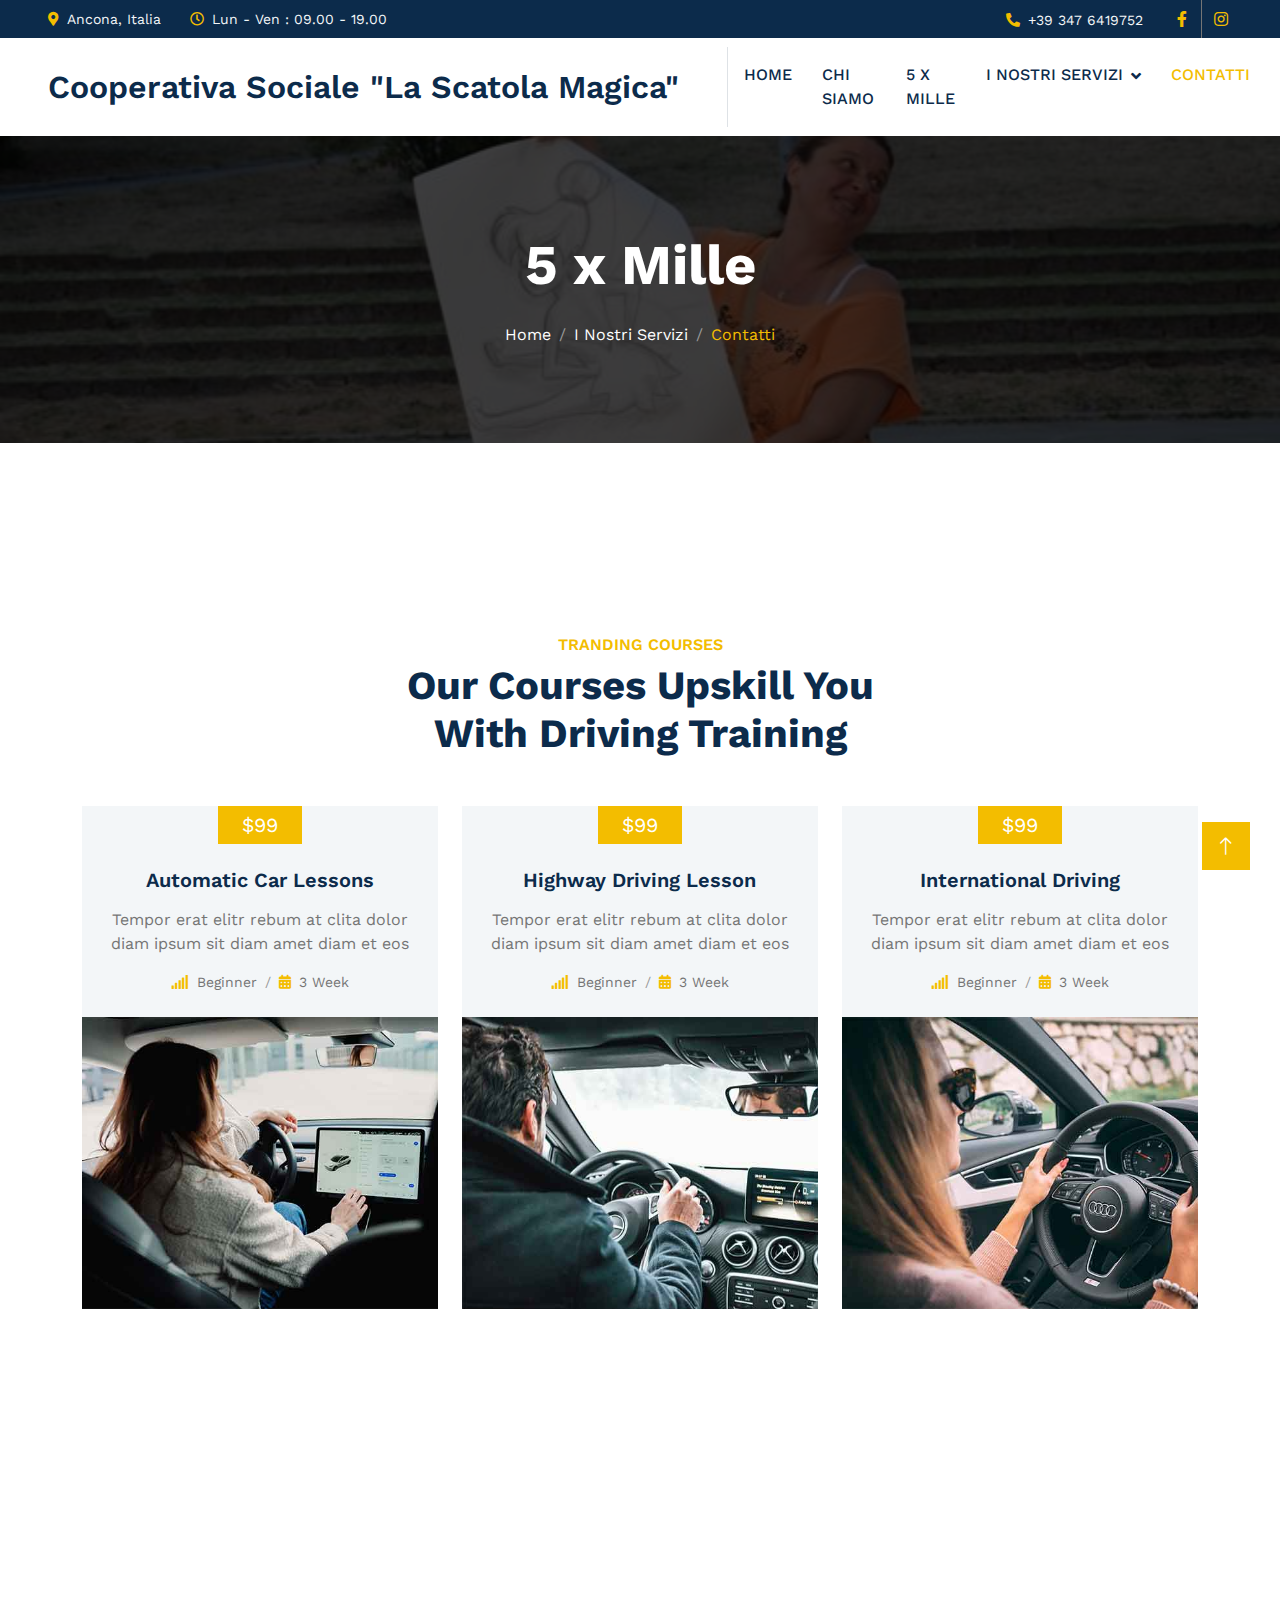
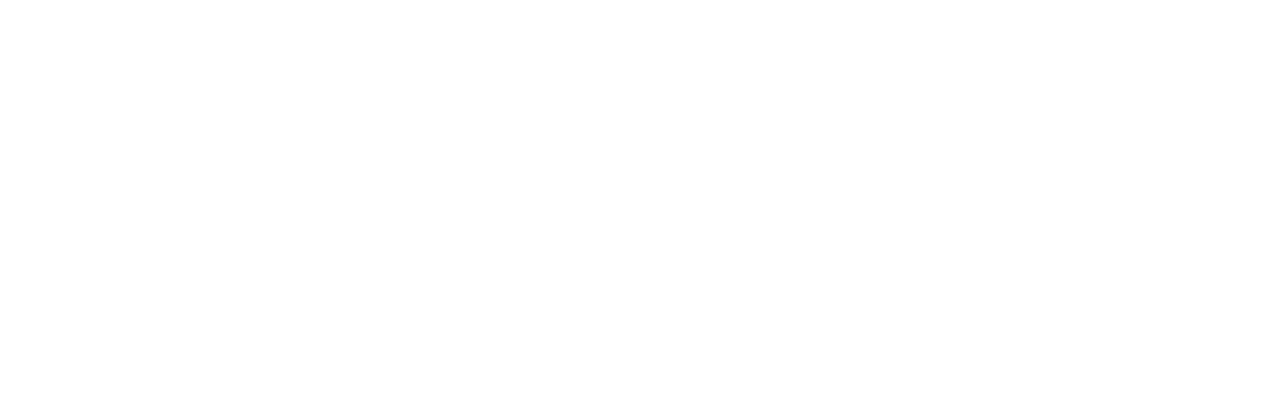
<file: courses.html>
<!DOCTYPE html>
<html lang="en">

<head>
    <meta charset="utf-8">
    <title>Scatola Magica - Cooperativa Sociale</title>
    <meta content="width=device-width, initial-scale=1.0" name="viewport">
    <meta content="" name="keywords">
    <meta content="" name="description">

    <!-- Favicon -->
    <link href="img/favicon.ico" rel="icon">

    <!-- Google Web Fonts -->
    <link rel="preconnect" href="https://fonts.googleapis.com">
    <link rel="preconnect" href="https://fonts.gstatic.com" crossorigin>
    <link href="https://fonts.googleapis.com/css2?family=Work+Sans:wght@400;500;600;700&display=swap" rel="stylesheet"> 

    <!-- Icon Font Stylesheet -->
    <link href="https://cdnjs.cloudflare.com/ajax/libs/font-awesome/5.10.0/css/all.min.css" rel="stylesheet">
    <link href="https://cdn.jsdelivr.net/npm/bootstrap-icons@1.4.1/font/bootstrap-icons.css" rel="stylesheet">

    <!-- Libraries Stylesheet -->
    <link href="lib/animate/animate.min.css" rel="stylesheet">
    <link href="lib/owlcarousel/assets/owl.carousel.min.css" rel="stylesheet">

    <!-- Customized Bootstrap Stylesheet -->
    <link href="css/bootstrap.min.css" rel="stylesheet">

    <!-- Template Stylesheet -->
    <link href="css/style.css" rel="stylesheet">
</head>

<body>
    <!-- Spinner Start -->
    <div id="spinner" class="show bg-white position-fixed translate-middle w-100 vh-100 top-50 start-50 d-flex align-items-center justify-content-center">
        <div class="spinner-grow text-primary" role="status"></div>
    </div>
    <!-- Spinner End -->


    <!-- Topbar Start -->
    <div class="container-fluid bg-dark text-light p-0">
        <div class="row gx-0 d-none d-lg-flex">
            <div class="col-lg-7 px-5 text-start">
                <div class="h-100 d-inline-flex align-items-center me-4">
                    <small class="fa fa-map-marker-alt text-primary me-2"></small>
                    <small>Ancona, Italia</small>
                </div>
                <div class="h-100 d-inline-flex align-items-center">
                    <small class="far fa-clock text-primary me-2"></small>
                    <small>Lun - Ven : 09.00 - 19.00</small>
                </div>
            </div>
            <div class="col-lg-5 px-5 text-end">
                <div class="h-100 d-inline-flex align-items-center me-4">
                    <small class="fa fa-phone-alt text-primary me-2"></small>
                    <small>+39 347 6419752</small>
                </div>
                <div class="h-100 d-inline-flex align-items-center mx-n2">
                    <a class="btn btn-square btn-link rounded-0 border-0 border-end border-secondary" href="https://www.facebook.com/scatola.magica.9" target="_blank"><i class="fab fa-facebook-f"></i></a>
                    <a class="btn btn-square btn-link rounded-0" href="https://www.instagram.com/lasc.atolamagica/" target="_blank"><i class="fab fa-instagram"></i></a>
                </div>
            </div>
        </div>
    </div>
    <!-- Topbar End -->


    <!-- Navbar Start -->
    <nav class="navbar navbar-expand-lg bg-white navbar-light sticky-top p-0">
        <a href="index.html" class="navbar-brand d-flex align-items-center border-end px-4 px-lg-5">
            <h2 class="m-0"></i>Cooperativa Sociale "La Scatola Magica"</h2>
        </a>
        <button type="button" class="navbar-toggler me-4" data-bs-toggle="collapse" data-bs-target="#navbarCollapse">
            <span class="navbar-toggler-icon"></span>
        </button>
        <div class="collapse navbar-collapse" id="navbarCollapse">
            <div class="navbar-nav ms-auto p-4 p-lg-0">
                <a href="index.html" class="nav-item nav-link">Home</a>
                <a href="about.html" class="nav-item nav-link">Chi siamo</a>
                <a href="courses.html" class="nav-item nav-link">5 x Mille</a>
                <div class="nav-item dropdown">
                    <a href="#" class="nav-link dropdown-toggle" data-bs-toggle="dropdown">I Nostri Servizi</a>
                    <div class="dropdown-menu bg-light m-0">
                        <a href="feature.html" class="dropdown-item">Servizi Pre-post scuola</a>
                        <a href="appointment.html" class="dropdown-item">Centri Pomeridiani e Corsi</a>
                        <a href="team.html" class="dropdown-item">Babysitter e Ripetizioni</a>
                        <a href="testimonial.html" class="dropdown-item">Centri estivi e...Vacanze</a>
                        <a href="404.html" class="dropdown-item">Animazione Eventi</a>
                    </div>
                </div>
                <a href="contact.html" class="nav-item nav-link active">Contatti</a>
            </div>
    </nav>
    <!-- Navbar End -->


    <!-- Page Header Start -->
    <div class="container-fluid page-header py-6 my-6 mt-0 wow fadeIn" data-wow-delay="0.1s">
        <div class="container text-center">
            <h1 class="display-4 text-white animated slideInDown mb-4">5 x Mille</h1>
            <nav aria-label="breadcrumb animated slideInDown">
                <ol class="breadcrumb justify-content-center mb-0">
                    <li class="breadcrumb-item"><a class="text-white" href="#">Home</a></li>
                    <li class="breadcrumb-item"><a class="text-white" href="#">I Nostri Servizi</a></li>
                    <li class="breadcrumb-item text-primary active" aria-current="page">Contatti</li>
                </ol>
            </nav>
        </div>
    </div>
    <!-- Page Header End -->



    <!-- Courses Start -->
    <div class="container-xxl py-6">
        <div class="container">
            <div class="text-center mx-auto mb-5 wow fadeInUp" data-wow-delay="0.1s" style="max-width: 500px;">
                <h6 class="text-primary text-uppercase mb-2">Tranding Courses</h6>
                <h1 class="display-6 mb-4">Our Courses Upskill You With Driving Training</h1>
            </div>
            <div class="row g-4 justify-content-center">
                <div class="col-lg-4 col-md-6 wow fadeInUp" data-wow-delay="0.1s">
                    <div class="courses-item d-flex flex-column bg-light overflow-hidden h-100">
                        <div class="text-center p-4 pt-0">
                            <div class="d-inline-block bg-primary text-white fs-5 py-1 px-4 mb-4">$99</div>
                            <h5 class="mb-3">Automatic Car Lessons</h5>
                            <p>Tempor erat elitr rebum at clita dolor diam ipsum sit diam amet diam et eos</p>
                            <ol class="breadcrumb justify-content-center mb-0">
                                <li class="breadcrumb-item small"><i class="fa fa-signal text-primary me-2"></i>Beginner</li>
                                <li class="breadcrumb-item small"><i class="fa fa-calendar-alt text-primary me-2"></i>3 Week</li>
                            </ol>
                        </div>
                        <div class="position-relative mt-auto">
                            <img class="img-fluid" src="img/courses-1.jpg" alt="">
                            <div class="courses-overlay">
                                <a class="btn btn-outline-primary border-2" href="">Read More</a>
                            </div>
                        </div>
                    </div>
                </div>
                <div class="col-lg-4 col-md-6 wow fadeInUp" data-wow-delay="0.3s">
                    <div class="courses-item d-flex flex-column bg-light overflow-hidden h-100">
                        <div class="text-center p-4 pt-0">
                            <div class="d-inline-block bg-primary text-white fs-5 py-1 px-4 mb-4">$99</div>
                            <h5 class="mb-3">Highway Driving Lesson</h5>
                            <p>Tempor erat elitr rebum at clita dolor diam ipsum sit diam amet diam et eos</p>
                            <ol class="breadcrumb justify-content-center mb-0">
                                <li class="breadcrumb-item small"><i class="fa fa-signal text-primary me-2"></i>Beginner</li>
                                <li class="breadcrumb-item small"><i class="fa fa-calendar-alt text-primary me-2"></i>3 Week</li>
                            </ol>
                        </div>
                        <div class="position-relative mt-auto">
                            <img class="img-fluid" src="img/courses-2.jpg" alt="">
                            <div class="courses-overlay">
                                <a class="btn btn-outline-primary border-2" href="">Read More</a>
                            </div>
                        </div>
                    </div>
                </div>
                <div class="col-lg-4 col-md-6 wow fadeInUp" data-wow-delay="0.5s">
                    <div class="courses-item d-flex flex-column bg-light overflow-hidden h-100">
                        <div class="text-center p-4 pt-0">
                            <div class="d-inline-block bg-primary text-white fs-5 py-1 px-4 mb-4">$99</div>
                            <h5 class="mb-3">International Driving</h5>
                            <p>Tempor erat elitr rebum at clita dolor diam ipsum sit diam amet diam et eos</p>
                            <ol class="breadcrumb justify-content-center mb-0">
                                <li class="breadcrumb-item small"><i class="fa fa-signal text-primary me-2"></i>Beginner</li>
                                <li class="breadcrumb-item small"><i class="fa fa-calendar-alt text-primary me-2"></i>3 Week</li>
                            </ol>
                        </div>
                        <div class="position-relative mt-auto">
                            <img class="img-fluid" src="img/courses-3.jpg" alt="">
                            <div class="courses-overlay">
                                <a class="btn btn-outline-primary border-2" href="">Read More</a>
                            </div>
                        </div>
                    </div>
                </div>
            </div>
        </div>
    </div>
    <!-- Courses End -->


    <!-- Footer Start -->
    <div class="container-fluid bg-dark text-light footer my-6 mb-0 py-6 wow fadeIn" data-wow-delay="0.1s">
        <div class="container">
            <div class="row g-5">
                <div class="col-lg-3 col-md-6">
                    <h4 class="text-white mb-4">Get In Touch</h4>
                    <h2 class="text-primary mb-4"><i class="fa fa-car text-white me-2"></i>Drivin</h2>
                    <p class="mb-2"><i class="fa fa-map-marker-alt me-3"></i>123 Street, New York, USA</p>
                    <p class="mb-2"><i class="fa fa-phone-alt me-3"></i>+012 345 67890</p>
                    <p class="mb-2"><i class="fa fa-envelope me-3"></i>info@example.com</p>
                </div>
                <div class="col-lg-3 col-md-6">
                    <h4 class="text-light mb-4">Quick Links</h4>
                    <a class="btn btn-link" href="">About Us</a>
                    <a class="btn btn-link" href="">Contact Us</a>
                    <a class="btn btn-link" href="">Our Services</a>
                    <a class="btn btn-link" href="">Terms & Condition</a>
                    <a class="btn btn-link" href="">Support</a>
                </div>
                <div class="col-lg-3 col-md-6">
                    <h4 class="text-light mb-4">Popular Links</h4>
                    <a class="btn btn-link" href="">About Us</a>
                    <a class="btn btn-link" href="">Contact Us</a>
                    <a class="btn btn-link" href="">Our Services</a>
                    <a class="btn btn-link" href="">Terms & Condition</a>
                    <a class="btn btn-link" href="">Support</a>
                </div>
                <div class="col-lg-3 col-md-6">
                    <h4 class="text-light mb-4">Newsletter</h4>
                    <form action="">
                        <div class="input-group">
                            <input type="text" class="form-control p-3 border-0" placeholder="Your Email Address">
                            <button class="btn btn-primary">Sign Up</button>
                        </div>
                    </form>
                    <h6 class="text-white mt-4 mb-3">Follow Us</h6>
                    <div class="d-flex pt-2">
                        <a class="btn btn-square btn-outline-light me-1" href=""><i class="fab fa-twitter"></i></a>
                        <a class="btn btn-square btn-outline-light me-1" href=""><i class="fab fa-facebook-f"></i></a>
                        <a class="btn btn-square btn-outline-light me-1" href=""><i class="fab fa-youtube"></i></a>
                        <a class="btn btn-square btn-outline-light me-0" href=""><i class="fab fa-linkedin-in"></i></a>
                    </div>
                </div>
            </div>
        </div>
    </div>
    <!-- Footer End -->


    <!-- Copyright Start -->
    <div class="container-fluid copyright text-light py-4 wow fadeIn" data-wow-delay="0.1s">
        <div class="container">
            <div class="row">
                <div class="col-md-6 text-center text-md-start mb-3 mb-md-0">
                    &copy; <a href="#">Your Site Name</a>, All Right Reserved.
                </div>
                <div class="col-md-6 text-center text-md-end">
                    <!--/*** This template is free as long as you keep the footer author’s credit link/attribution link/backlink. If you'd like to use the template without the footer author’s credit link/attribution link/backlink, you can purchase the Credit Removal License from "https://htmlcodex.com/credit-removal". Thank you for your support. ***/-->
                    Designed By <a href="https://htmlcodex.com">HTML Codex</a>
                    <br>Distributed By: <a href="https://themewagon.com" target="_blank">ThemeWagon</a>
                </div>
            </div>
        </div>
    </div>
    <!-- Copyright End -->


    <!-- Back to Top -->
    <a href="#" class="btn btn-lg btn-primary btn-lg-square back-to-top"><i class="bi bi-arrow-up"></i></a>


    <!-- JavaScript Libraries -->
    <script src="https://code.jquery.com/jquery-3.4.1.min.js"></script>
    <script src="https://cdn.jsdelivr.net/npm/bootstrap@5.0.0/dist/js/bootstrap.bundle.min.js"></script>
    <script src="lib/wow/wow.min.js"></script>
    <script src="lib/easing/easing.min.js"></script>
    <script src="lib/waypoints/waypoints.min.js"></script>
    <script src="lib/owlcarousel/owl.carousel.min.js"></script>

    <!-- Template Javascript -->
    <script src="js/main.js"></script>
</body>

</html>
</file>
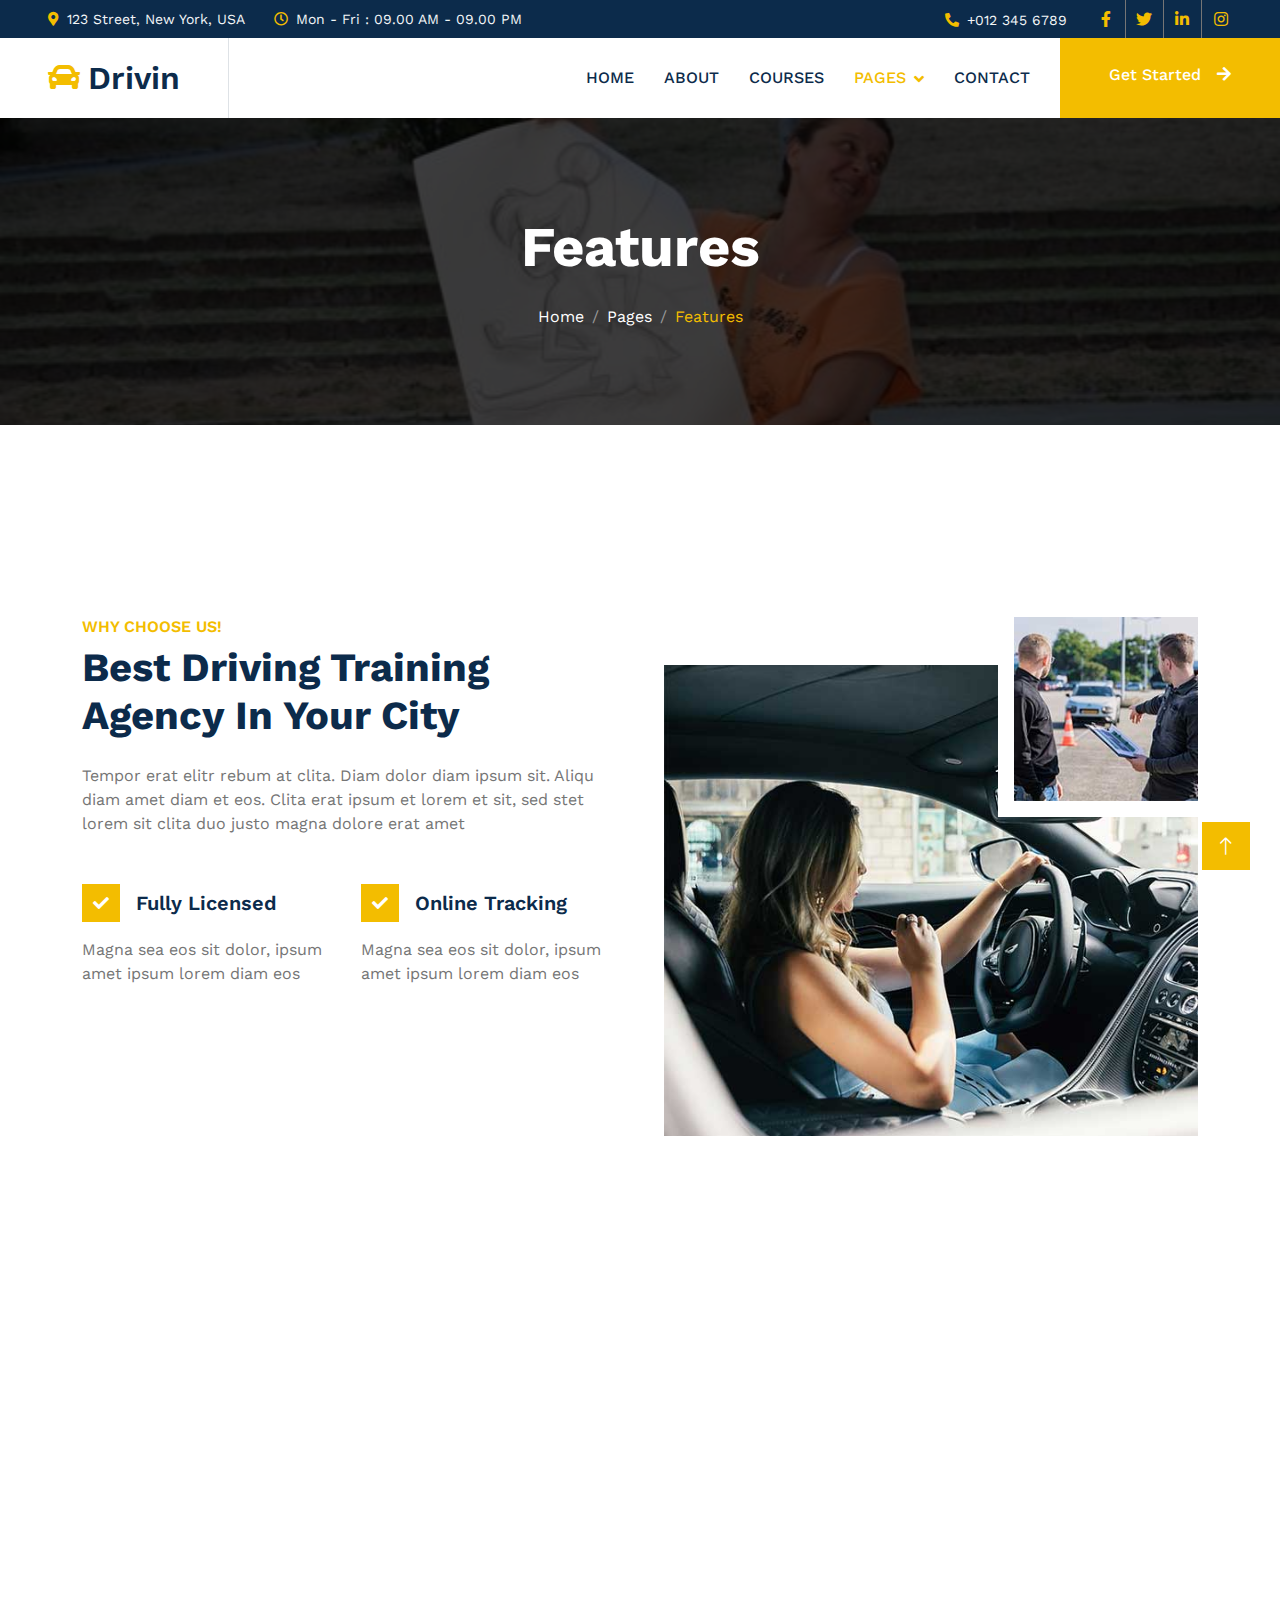
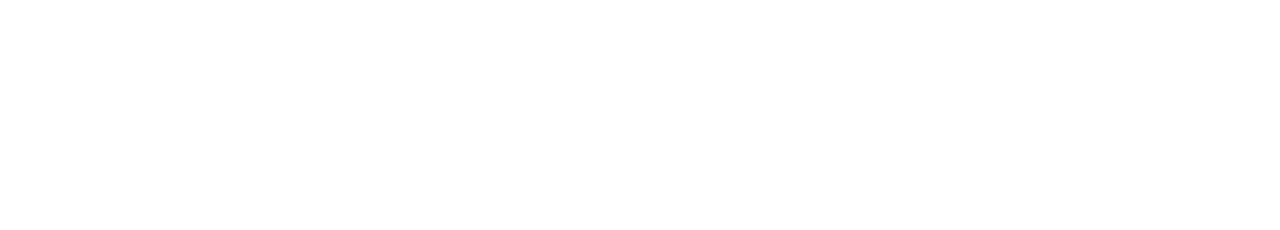
<file: feature.html>
<!DOCTYPE html>
<html lang="en">

<head>
    <meta charset="utf-8">
    <title>Drivin - Driving School Website Template</title>
    <meta content="width=device-width, initial-scale=1.0" name="viewport">
    <meta content="" name="keywords">
    <meta content="" name="description">

    <!-- Favicon -->
    <link href="img/favicon.ico" rel="icon">

    <!-- Google Web Fonts -->
    <link rel="preconnect" href="https://fonts.googleapis.com">
    <link rel="preconnect" href="https://fonts.gstatic.com" crossorigin>
    <link href="https://fonts.googleapis.com/css2?family=Work+Sans:wght@400;500;600;700&display=swap" rel="stylesheet"> 

    <!-- Icon Font Stylesheet -->
    <link href="https://cdnjs.cloudflare.com/ajax/libs/font-awesome/5.10.0/css/all.min.css" rel="stylesheet">
    <link href="https://cdn.jsdelivr.net/npm/bootstrap-icons@1.4.1/font/bootstrap-icons.css" rel="stylesheet">

    <!-- Libraries Stylesheet -->
    <link href="lib/animate/animate.min.css" rel="stylesheet">
    <link href="lib/owlcarousel/assets/owl.carousel.min.css" rel="stylesheet">

    <!-- Customized Bootstrap Stylesheet -->
    <link href="css/bootstrap.min.css" rel="stylesheet">

    <!-- Template Stylesheet -->
    <link href="css/style.css" rel="stylesheet">
</head>

<body>
    <!-- Spinner Start -->
    <div id="spinner" class="show bg-white position-fixed translate-middle w-100 vh-100 top-50 start-50 d-flex align-items-center justify-content-center">
        <div class="spinner-grow text-primary" role="status"></div>
    </div>
    <!-- Spinner End -->


    <!-- Topbar Start -->
    <div class="container-fluid bg-dark text-light p-0">
        <div class="row gx-0 d-none d-lg-flex">
            <div class="col-lg-7 px-5 text-start">
                <div class="h-100 d-inline-flex align-items-center me-4">
                    <small class="fa fa-map-marker-alt text-primary me-2"></small>
                    <small>123 Street, New York, USA</small>
                </div>
                <div class="h-100 d-inline-flex align-items-center">
                    <small class="far fa-clock text-primary me-2"></small>
                    <small>Mon - Fri : 09.00 AM - 09.00 PM</small>
                </div>
            </div>
            <div class="col-lg-5 px-5 text-end">
                <div class="h-100 d-inline-flex align-items-center me-4">
                    <small class="fa fa-phone-alt text-primary me-2"></small>
                    <small>+012 345 6789</small>
                </div>
                <div class="h-100 d-inline-flex align-items-center mx-n2">
                    <a class="btn btn-square btn-link rounded-0 border-0 border-end border-secondary" href=""><i class="fab fa-facebook-f"></i></a>
                    <a class="btn btn-square btn-link rounded-0 border-0 border-end border-secondary" href=""><i class="fab fa-twitter"></i></a>
                    <a class="btn btn-square btn-link rounded-0 border-0 border-end border-secondary" href=""><i class="fab fa-linkedin-in"></i></a>
                    <a class="btn btn-square btn-link rounded-0" href=""><i class="fab fa-instagram"></i></a>
                </div>
            </div>
        </div>
    </div>
    <!-- Topbar End -->


    <!-- Navbar Start -->
    <nav class="navbar navbar-expand-lg bg-white navbar-light sticky-top p-0">
        <a href="index.html" class="navbar-brand d-flex align-items-center border-end px-4 px-lg-5">
            <h2 class="m-0"><i class="fa fa-car text-primary me-2"></i>Drivin</h2>
        </a>
        <button type="button" class="navbar-toggler me-4" data-bs-toggle="collapse" data-bs-target="#navbarCollapse">
            <span class="navbar-toggler-icon"></span>
        </button>
        <div class="collapse navbar-collapse" id="navbarCollapse">
            <div class="navbar-nav ms-auto p-4 p-lg-0">
                <a href="index.html" class="nav-item nav-link">Home</a>
                <a href="about.html" class="nav-item nav-link">About</a>
                <a href="courses.html" class="nav-item nav-link">Courses</a>
                <div class="nav-item dropdown">
                    <a href="#" class="nav-link dropdown-toggle active" data-bs-toggle="dropdown">Pages</a>
                    <div class="dropdown-menu bg-light m-0">
                        <a href="feature.html" class="dropdown-item active">Features</a>
                        <a href="appointment.html" class="dropdown-item">Appointment</a>
                        <a href="team.html" class="dropdown-item">Our Team</a>
                        <a href="testimonial.html" class="dropdown-item">Testimonial</a>
                        <a href="404.html" class="dropdown-item">404 Page</a>
                    </div>
                </div>
                <a href="contact.html" class="nav-item nav-link">Contact</a>
            </div>
            <a href="" class="btn btn-primary py-4 px-lg-5 d-none d-lg-block">Get Started<i class="fa fa-arrow-right ms-3"></i></a>
        </div>
    </nav>
    <!-- Navbar End -->


    <!-- Page Header Start -->
    <div class="container-fluid page-header py-6 my-6 mt-0 wow fadeIn" data-wow-delay="0.1s">
        <div class="container text-center">
            <h1 class="display-4 text-white animated slideInDown mb-4">Features</h1>
            <nav aria-label="breadcrumb animated slideInDown">
                <ol class="breadcrumb justify-content-center mb-0">
                    <li class="breadcrumb-item"><a class="text-white" href="#">Home</a></li>
                    <li class="breadcrumb-item"><a class="text-white" href="#">Pages</a></li>
                    <li class="breadcrumb-item text-primary active" aria-current="page">Features</li>
                </ol>
            </nav>
        </div>
    </div>
    <!-- Page Header End -->


    <!-- Features Start -->
    <div class="container-xxl py-6">
        <div class="container">
            <div class="row g-5">
                <div class="col-lg-6 wow fadeInUp" data-wow-delay="0.1s">
                    <h6 class="text-primary text-uppercase mb-2">Why Choose Us!</h6>
                    <h1 class="display-6 mb-4">Best Driving Training Agency In Your City</h1>
                    <p class="mb-5">Tempor erat elitr rebum at clita. Diam dolor diam ipsum sit. Aliqu diam amet diam et eos. Clita erat ipsum et lorem et sit, sed stet lorem sit clita duo justo magna dolore erat amet</p>
                    <div class="row gy-5 gx-4">
                        <div class="col-sm-6 wow fadeIn" data-wow-delay="0.1s">
                            <div class="d-flex align-items-center mb-3">
                                <div class="flex-shrink-0 btn-square bg-primary me-3">
                                    <i class="fa fa-check text-white"></i>
                                </div>
                                <h5 class="mb-0">Fully Licensed</h5>
                            </div>
                            <span>Magna sea eos sit dolor, ipsum amet ipsum lorem diam eos</span>
                        </div>
                        <div class="col-sm-6 wow fadeIn" data-wow-delay="0.2s">
                            <div class="d-flex align-items-center mb-3">
                                <div class="flex-shrink-0 btn-square bg-primary me-3">
                                    <i class="fa fa-check text-white"></i>
                                </div>
                                <h5 class="mb-0">Online Tracking</h5>
                            </div>
                            <span>Magna sea eos sit dolor, ipsum amet ipsum lorem diam eos</span>
                        </div>
                        <div class="col-sm-6 wow fadeIn" data-wow-delay="0.3s">
                            <div class="d-flex align-items-center mb-3">
                                <div class="flex-shrink-0 btn-square bg-primary me-3">
                                    <i class="fa fa-check text-white"></i>
                                </div>
                                <h5 class="mb-0">Afordable Fee</h5>
                            </div>
                            <span>Magna sea eos sit dolor, ipsum amet ipsum lorem diam eos</span>
                        </div>
                        <div class="col-sm-6 wow fadeIn" data-wow-delay="0.4s">
                            <div class="d-flex align-items-center mb-3">
                                <div class="flex-shrink-0 btn-square bg-primary me-3">
                                    <i class="fa fa-check text-white"></i>
                                </div>
                                <h5 class="mb-0">Best Trainers</h5>
                            </div>
                            <span>Magna sea eos sit dolor, ipsum amet ipsum lorem diam eos</span>
                        </div>
                    </div>
                </div>
                <div class="col-lg-6 wow fadeInUp" data-wow-delay="0.5s">
                    <div class="position-relative overflow-hidden pe-5 pt-5 h-100" style="min-height: 400px;">
                        <img class="position-absolute w-100 h-100" src="img/about-1.jpg" alt="" style="object-fit: cover;">
                        <img class="position-absolute top-0 end-0 bg-white ps-3 pb-3" src="img/about-2.jpg" alt="" style="width: 200px; height: 200px">
                    </div>
                </div>
            </div>
        </div>
    </div>
    <!-- Features End -->


    <!-- Footer Start -->
    <div class="container-fluid bg-dark text-light footer my-6 mb-0 py-6 wow fadeIn" data-wow-delay="0.1s">
        <div class="container">
            <div class="row g-5">
                <div class="col-lg-3 col-md-6">
                    <h4 class="text-white mb-4">Get In Touch</h4>
                    <h2 class="text-primary mb-4"><i class="fa fa-car text-white me-2"></i>Drivin</h2>
                    <p class="mb-2"><i class="fa fa-map-marker-alt me-3"></i>123 Street, New York, USA</p>
                    <p class="mb-2"><i class="fa fa-phone-alt me-3"></i>+012 345 67890</p>
                    <p class="mb-2"><i class="fa fa-envelope me-3"></i>info@example.com</p>
                </div>
                <div class="col-lg-3 col-md-6">
                    <h4 class="text-light mb-4">Quick Links</h4>
                    <a class="btn btn-link" href="">About Us</a>
                    <a class="btn btn-link" href="">Contact Us</a>
                    <a class="btn btn-link" href="">Our Services</a>
                    <a class="btn btn-link" href="">Terms & Condition</a>
                    <a class="btn btn-link" href="">Support</a>
                </div>
                <div class="col-lg-3 col-md-6">
                    <h4 class="text-light mb-4">Popular Links</h4>
                    <a class="btn btn-link" href="">About Us</a>
                    <a class="btn btn-link" href="">Contact Us</a>
                    <a class="btn btn-link" href="">Our Services</a>
                    <a class="btn btn-link" href="">Terms & Condition</a>
                    <a class="btn btn-link" href="">Support</a>
                </div>
                <div class="col-lg-3 col-md-6">
                    <h4 class="text-light mb-4">Newsletter</h4>
                    <form action="">
                        <div class="input-group">
                            <input type="text" class="form-control p-3 border-0" placeholder="Your Email Address">
                            <button class="btn btn-primary">Sign Up</button>
                        </div>
                    </form>
                    <h6 class="text-white mt-4 mb-3">Follow Us</h6>
                    <div class="d-flex pt-2">
                        <a class="btn btn-square btn-outline-light me-1" href=""><i class="fab fa-twitter"></i></a>
                        <a class="btn btn-square btn-outline-light me-1" href=""><i class="fab fa-facebook-f"></i></a>
                        <a class="btn btn-square btn-outline-light me-1" href=""><i class="fab fa-youtube"></i></a>
                        <a class="btn btn-square btn-outline-light me-0" href=""><i class="fab fa-linkedin-in"></i></a>
                    </div>
                </div>
            </div>
        </div>
    </div>
    <!-- Footer End -->


    <!-- Copyright Start -->
    <div class="container-fluid copyright text-light py-4 wow fadeIn" data-wow-delay="0.1s">
        <div class="container">
            <div class="row">
                <div class="col-md-6 text-center text-md-start mb-3 mb-md-0">
                    &copy; <a href="#">Your Site Name</a>, All Right Reserved.
                </div>
                <div class="col-md-6 text-center text-md-end">
                    <!--/*** This template is free as long as you keep the footer author’s credit link/attribution link/backlink. If you'd like to use the template without the footer author’s credit link/attribution link/backlink, you can purchase the Credit Removal License from "https://htmlcodex.com/credit-removal". Thank you for your support. ***/-->
                    Designed By <a href="https://htmlcodex.com">HTML Codex</a>
                    <br>Distributed By: <a href="https://themewagon.com" target="_blank">ThemeWagon</a>
                </div>
            </div>
        </div>
    </div>
    <!-- Copyright End -->


    <!-- Back to Top -->
    <a href="#" class="btn btn-lg btn-primary btn-lg-square back-to-top"><i class="bi bi-arrow-up"></i></a>


    <!-- JavaScript Libraries -->
    <script src="https://code.jquery.com/jquery-3.4.1.min.js"></script>
    <script src="https://cdn.jsdelivr.net/npm/bootstrap@5.0.0/dist/js/bootstrap.bundle.min.js"></script>
    <script src="lib/wow/wow.min.js"></script>
    <script src="lib/easing/easing.min.js"></script>
    <script src="lib/waypoints/waypoints.min.js"></script>
    <script src="lib/owlcarousel/owl.carousel.min.js"></script>

    <!-- Template Javascript -->
    <script src="js/main.js"></script>
</body>

</html>
</file>
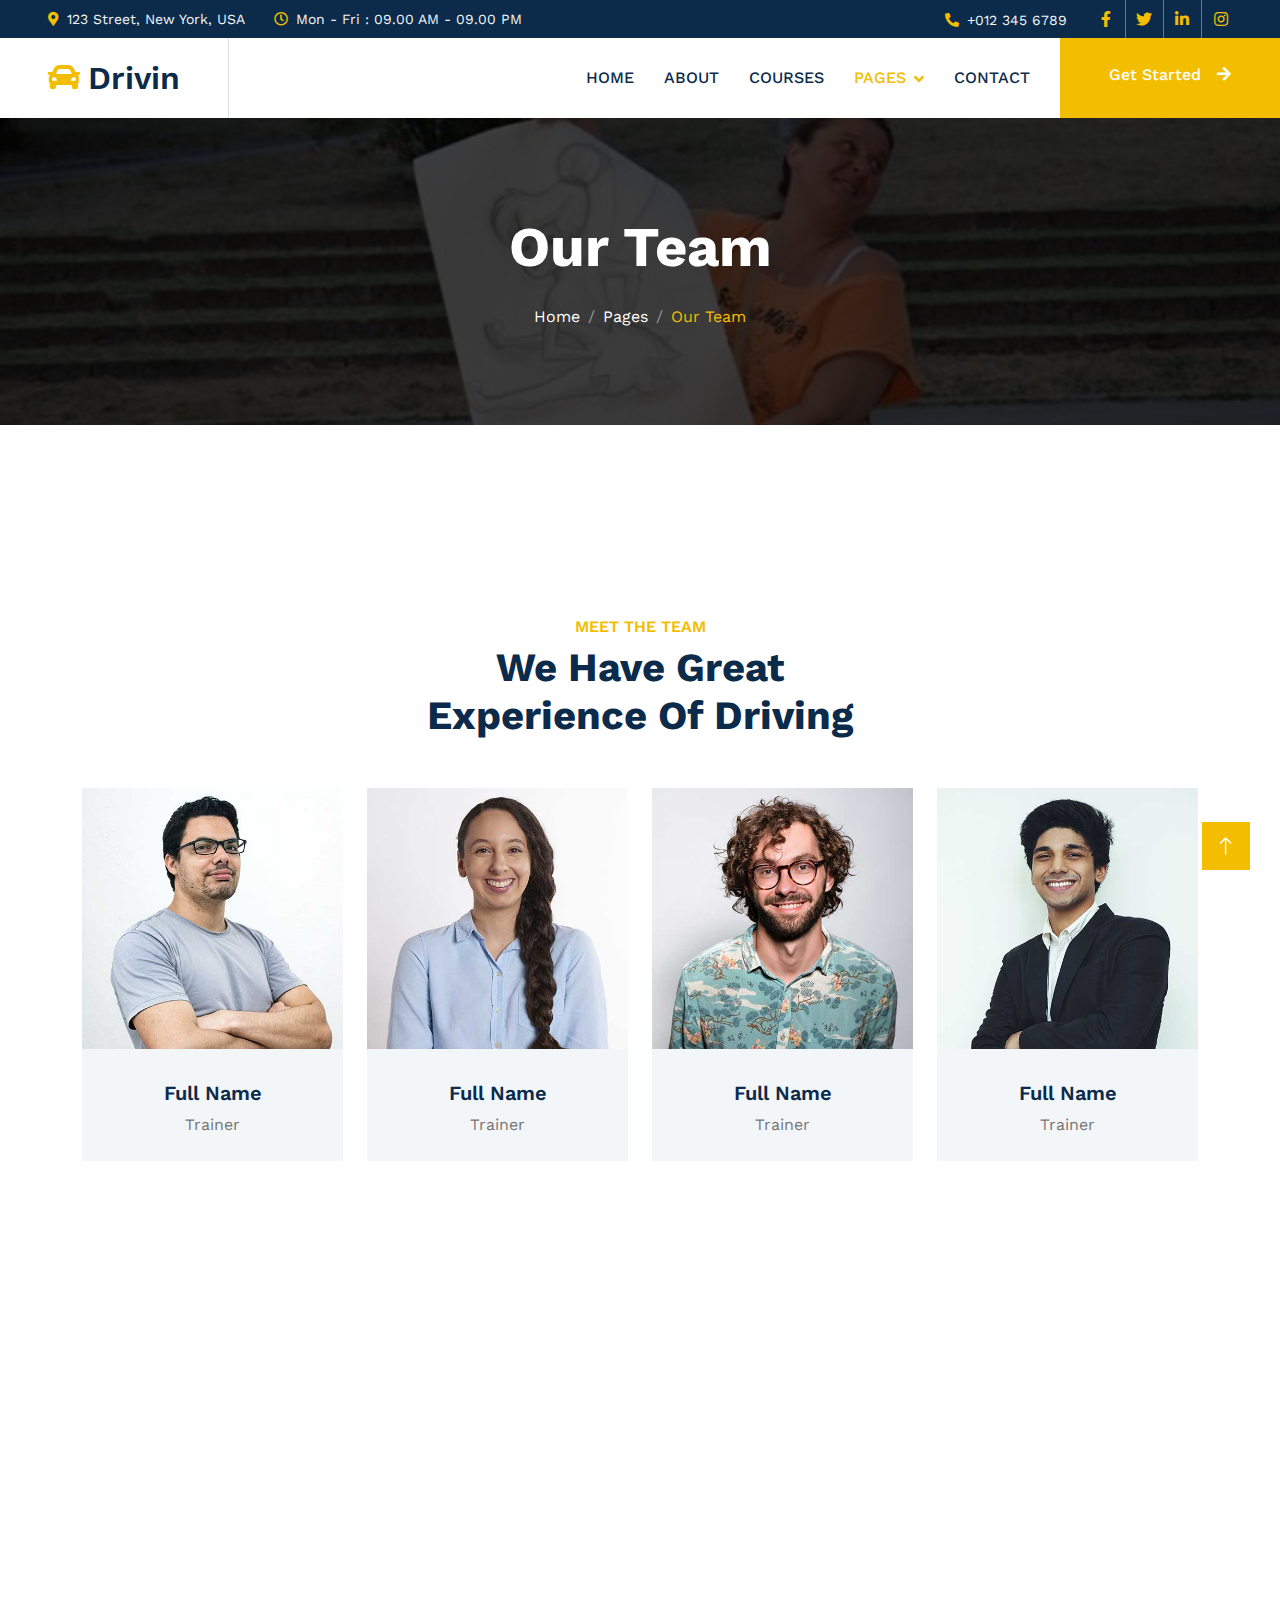
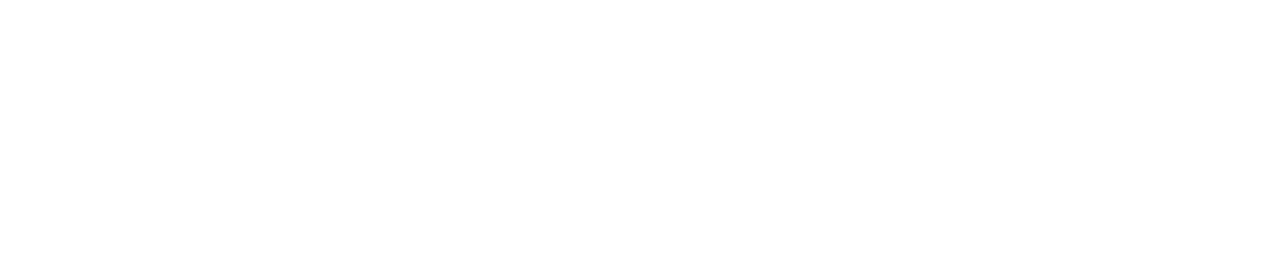
<file: team.html>
<!DOCTYPE html>
<html lang="en">

<head>
    <meta charset="utf-8">
    <title>Drivin - Driving School Website Template</title>
    <meta content="width=device-width, initial-scale=1.0" name="viewport">
    <meta content="" name="keywords">
    <meta content="" name="description">

    <!-- Favicon -->
    <link href="img/favicon.ico" rel="icon">

    <!-- Google Web Fonts -->
    <link rel="preconnect" href="https://fonts.googleapis.com">
    <link rel="preconnect" href="https://fonts.gstatic.com" crossorigin>
    <link href="https://fonts.googleapis.com/css2?family=Work+Sans:wght@400;500;600;700&display=swap" rel="stylesheet"> 

    <!-- Icon Font Stylesheet -->
    <link href="https://cdnjs.cloudflare.com/ajax/libs/font-awesome/5.10.0/css/all.min.css" rel="stylesheet">
    <link href="https://cdn.jsdelivr.net/npm/bootstrap-icons@1.4.1/font/bootstrap-icons.css" rel="stylesheet">

    <!-- Libraries Stylesheet -->
    <link href="lib/animate/animate.min.css" rel="stylesheet">
    <link href="lib/owlcarousel/assets/owl.carousel.min.css" rel="stylesheet">

    <!-- Customized Bootstrap Stylesheet -->
    <link href="css/bootstrap.min.css" rel="stylesheet">

    <!-- Template Stylesheet -->
    <link href="css/style.css" rel="stylesheet">
</head>

<body>
    <!-- Spinner Start -->
    <div id="spinner" class="show bg-white position-fixed translate-middle w-100 vh-100 top-50 start-50 d-flex align-items-center justify-content-center">
        <div class="spinner-grow text-primary" role="status"></div>
    </div>
    <!-- Spinner End -->


    <!-- Topbar Start -->
    <div class="container-fluid bg-dark text-light p-0">
        <div class="row gx-0 d-none d-lg-flex">
            <div class="col-lg-7 px-5 text-start">
                <div class="h-100 d-inline-flex align-items-center me-4">
                    <small class="fa fa-map-marker-alt text-primary me-2"></small>
                    <small>123 Street, New York, USA</small>
                </div>
                <div class="h-100 d-inline-flex align-items-center">
                    <small class="far fa-clock text-primary me-2"></small>
                    <small>Mon - Fri : 09.00 AM - 09.00 PM</small>
                </div>
            </div>
            <div class="col-lg-5 px-5 text-end">
                <div class="h-100 d-inline-flex align-items-center me-4">
                    <small class="fa fa-phone-alt text-primary me-2"></small>
                    <small>+012 345 6789</small>
                </div>
                <div class="h-100 d-inline-flex align-items-center mx-n2">
                    <a class="btn btn-square btn-link rounded-0 border-0 border-end border-secondary" href=""><i class="fab fa-facebook-f"></i></a>
                    <a class="btn btn-square btn-link rounded-0 border-0 border-end border-secondary" href=""><i class="fab fa-twitter"></i></a>
                    <a class="btn btn-square btn-link rounded-0 border-0 border-end border-secondary" href=""><i class="fab fa-linkedin-in"></i></a>
                    <a class="btn btn-square btn-link rounded-0" href=""><i class="fab fa-instagram"></i></a>
                </div>
            </div>
        </div>
    </div>
    <!-- Topbar End -->


    <!-- Navbar Start -->
    <nav class="navbar navbar-expand-lg bg-white navbar-light sticky-top p-0">
        <a href="index.html" class="navbar-brand d-flex align-items-center border-end px-4 px-lg-5">
            <h2 class="m-0"><i class="fa fa-car text-primary me-2"></i>Drivin</h2>
        </a>
        <button type="button" class="navbar-toggler me-4" data-bs-toggle="collapse" data-bs-target="#navbarCollapse">
            <span class="navbar-toggler-icon"></span>
        </button>
        <div class="collapse navbar-collapse" id="navbarCollapse">
            <div class="navbar-nav ms-auto p-4 p-lg-0">
                <a href="index.html" class="nav-item nav-link">Home</a>
                <a href="about.html" class="nav-item nav-link">About</a>
                <a href="courses.html" class="nav-item nav-link">Courses</a>
                <div class="nav-item dropdown">
                    <a href="#" class="nav-link dropdown-toggle active" data-bs-toggle="dropdown">Pages</a>
                    <div class="dropdown-menu bg-light m-0">
                        <a href="feature.html" class="dropdown-item">Features</a>
                        <a href="appointment.html" class="dropdown-item">Appointment</a>
                        <a href="team.html" class="dropdown-item active">Our Team</a>
                        <a href="testimonial.html" class="dropdown-item">Testimonial</a>
                        <a href="404.html" class="dropdown-item">404 Page</a>
                    </div>
                </div>
                <a href="contact.html" class="nav-item nav-link">Contact</a>
            </div>
            <a href="" class="btn btn-primary py-4 px-lg-5 d-none d-lg-block">Get Started<i class="fa fa-arrow-right ms-3"></i></a>
        </div>
    </nav>
    <!-- Navbar End -->


    <!-- Page Header Start -->
    <div class="container-fluid page-header py-6 my-6 mt-0 wow fadeIn" data-wow-delay="0.1s">
        <div class="container text-center">
            <h1 class="display-4 text-white animated slideInDown mb-4">Our Team</h1>
            <nav aria-label="breadcrumb animated slideInDown">
                <ol class="breadcrumb justify-content-center mb-0">
                    <li class="breadcrumb-item"><a class="text-white" href="#">Home</a></li>
                    <li class="breadcrumb-item"><a class="text-white" href="#">Pages</a></li>
                    <li class="breadcrumb-item text-primary active" aria-current="page">Our Team</li>
                </ol>
            </nav>
        </div>
    </div>
    <!-- Page Header End -->


    <!-- Team Start -->
    <div class="container-xxl py-6">
        <div class="container">
            <div class="text-center mx-auto mb-5 wow fadeInUp" data-wow-delay="0.1s" style="max-width: 500px;">
                <h6 class="text-primary text-uppercase mb-2">Meet The Team</h6>
                <h1 class="display-6 mb-4">We Have Great Experience Of Driving</h1>
            </div>
            <div class="row g-0 team-items">
                <div class="col-lg-3 col-md-6 wow fadeInUp" data-wow-delay="0.1s">
                    <div class="team-item position-relative">
                        <div class="position-relative">
                            <img class="img-fluid" src="img/team-1.jpg" alt="">
                            <div class="team-social text-center">
                                <a class="btn btn-square btn-outline-primary border-2 m-1" href=""><i class="fab fa-facebook-f"></i></a>
                                <a class="btn btn-square btn-outline-primary border-2 m-1" href=""><i class="fab fa-twitter"></i></a>
                                <a class="btn btn-square btn-outline-primary border-2 m-1" href=""><i class="fab fa-instagram"></i></a>
                            </div>
                        </div>
                        <div class="bg-light text-center p-4">
                            <h5 class="mt-2">Full Name</h5>
                            <span>Trainer</span>
                        </div>
                    </div>
                </div>
                <div class="col-lg-3 col-md-6 wow fadeInUp" data-wow-delay="0.3s">
                    <div class="team-item position-relative">
                        <div class="position-relative">
                            <img class="img-fluid" src="img/team-2.jpg" alt="">
                            <div class="team-social text-center">
                                <a class="btn btn-square btn-outline-primary border-2 m-1" href=""><i class="fab fa-facebook-f"></i></a>
                                <a class="btn btn-square btn-outline-primary border-2 m-1" href=""><i class="fab fa-twitter"></i></a>
                                <a class="btn btn-square btn-outline-primary border-2 m-1" href=""><i class="fab fa-instagram"></i></a>
                            </div>
                        </div>
                        <div class="bg-light text-center p-4">
                            <h5 class="mt-2">Full Name</h5>
                            <span>Trainer</span>
                        </div>
                    </div>
                </div>
                <div class="col-lg-3 col-md-6 wow fadeInUp" data-wow-delay="0.5s">
                    <div class="team-item position-relative">
                        <div class="position-relative">
                            <img class="img-fluid" src="img/team-3.jpg" alt="">
                            <div class="team-social text-center">
                                <a class="btn btn-square btn-outline-primary border-2 m-1" href=""><i class="fab fa-facebook-f"></i></a>
                                <a class="btn btn-square btn-outline-primary border-2 m-1" href=""><i class="fab fa-twitter"></i></a>
                                <a class="btn btn-square btn-outline-primary border-2 m-1" href=""><i class="fab fa-instagram"></i></a>
                            </div>
                        </div>
                        <div class="bg-light text-center p-4">
                            <h5 class="mt-2">Full Name</h5>
                            <span>Trainer</span>
                        </div>
                    </div>
                </div>
                <div class="col-lg-3 col-md-6 wow fadeInUp" data-wow-delay="0.7s">
                    <div class="team-item position-relative">
                        <div class="position-relative">
                            <img class="img-fluid" src="img/team-4.jpg" alt="">
                            <div class="team-social text-center">
                                <a class="btn btn-square btn-outline-primary border-2 m-1" href=""><i class="fab fa-facebook-f"></i></a>
                                <a class="btn btn-square btn-outline-primary border-2 m-1" href=""><i class="fab fa-twitter"></i></a>
                                <a class="btn btn-square btn-outline-primary border-2 m-1" href=""><i class="fab fa-instagram"></i></a>
                            </div>
                        </div>
                        <div class="bg-light text-center p-4">
                            <h5 class="mt-2">Full Name</h5>
                            <span>Trainer</span>
                        </div>
                    </div>
                </div>
            </div>
        </div>
    </div>
    <!-- Team End -->


    <!-- Footer Start -->
    <div class="container-fluid bg-dark text-light footer my-6 mb-0 py-6 wow fadeIn" data-wow-delay="0.1s">
        <div class="container">
            <div class="row g-5">
                <div class="col-lg-3 col-md-6">
                    <h4 class="text-white mb-4">Get In Touch</h4>
                    <h2 class="text-primary mb-4"><i class="fa fa-car text-white me-2"></i>Drivin</h2>
                    <p class="mb-2"><i class="fa fa-map-marker-alt me-3"></i>123 Street, New York, USA</p>
                    <p class="mb-2"><i class="fa fa-phone-alt me-3"></i>+012 345 67890</p>
                    <p class="mb-2"><i class="fa fa-envelope me-3"></i>info@example.com</p>
                </div>
                <div class="col-lg-3 col-md-6">
                    <h4 class="text-light mb-4">Quick Links</h4>
                    <a class="btn btn-link" href="">About Us</a>
                    <a class="btn btn-link" href="">Contact Us</a>
                    <a class="btn btn-link" href="">Our Services</a>
                    <a class="btn btn-link" href="">Terms & Condition</a>
                    <a class="btn btn-link" href="">Support</a>
                </div>
                <div class="col-lg-3 col-md-6">
                    <h4 class="text-light mb-4">Popular Links</h4>
                    <a class="btn btn-link" href="">About Us</a>
                    <a class="btn btn-link" href="">Contact Us</a>
                    <a class="btn btn-link" href="">Our Services</a>
                    <a class="btn btn-link" href="">Terms & Condition</a>
                    <a class="btn btn-link" href="">Support</a>
                </div>
                <div class="col-lg-3 col-md-6">
                    <h4 class="text-light mb-4">Newsletter</h4>
                    <form action="">
                        <div class="input-group">
                            <input type="text" class="form-control p-3 border-0" placeholder="Your Email Address">
                            <button class="btn btn-primary">Sign Up</button>
                        </div>
                    </form>
                    <h6 class="text-white mt-4 mb-3">Follow Us</h6>
                    <div class="d-flex pt-2">
                        <a class="btn btn-square btn-outline-light me-1" href=""><i class="fab fa-twitter"></i></a>
                        <a class="btn btn-square btn-outline-light me-1" href=""><i class="fab fa-facebook-f"></i></a>
                        <a class="btn btn-square btn-outline-light me-1" href=""><i class="fab fa-youtube"></i></a>
                        <a class="btn btn-square btn-outline-light me-0" href=""><i class="fab fa-linkedin-in"></i></a>
                    </div>
                </div>
            </div>
        </div>
    </div>
    <!-- Footer End -->


    <!-- Copyright Start -->
    <div class="container-fluid copyright text-light py-4 wow fadeIn" data-wow-delay="0.1s">
        <div class="container">
            <div class="row">
                <div class="col-md-6 text-center text-md-start mb-3 mb-md-0">
                    &copy; <a href="#">Your Site Name</a>, All Right Reserved.
                </div>
                <div class="col-md-6 text-center text-md-end">
                    <!--/*** This template is free as long as you keep the footer author’s credit link/attribution link/backlink. If you'd like to use the template without the footer author’s credit link/attribution link/backlink, you can purchase the Credit Removal License from "https://htmlcodex.com/credit-removal". Thank you for your support. ***/-->
                    Designed By <a href="https://htmlcodex.com">HTML Codex</a>
                    <br>Distributed By: <a href="https://themewagon.com" target="_blank">ThemeWagon</a>
                </div>
            </div>
        </div>
    </div>
    <!-- Copyright End -->


    <!-- Back to Top -->
    <a href="#" class="btn btn-lg btn-primary btn-lg-square back-to-top"><i class="bi bi-arrow-up"></i></a>


    <!-- JavaScript Libraries -->
    <script src="https://code.jquery.com/jquery-3.4.1.min.js"></script>
    <script src="https://cdn.jsdelivr.net/npm/bootstrap@5.0.0/dist/js/bootstrap.bundle.min.js"></script>
    <script src="lib/wow/wow.min.js"></script>
    <script src="lib/easing/easing.min.js"></script>
    <script src="lib/waypoints/waypoints.min.js"></script>
    <script src="lib/owlcarousel/owl.carousel.min.js"></script>

    <!-- Template Javascript -->
    <script src="js/main.js"></script>
</body>

</html>
</file>
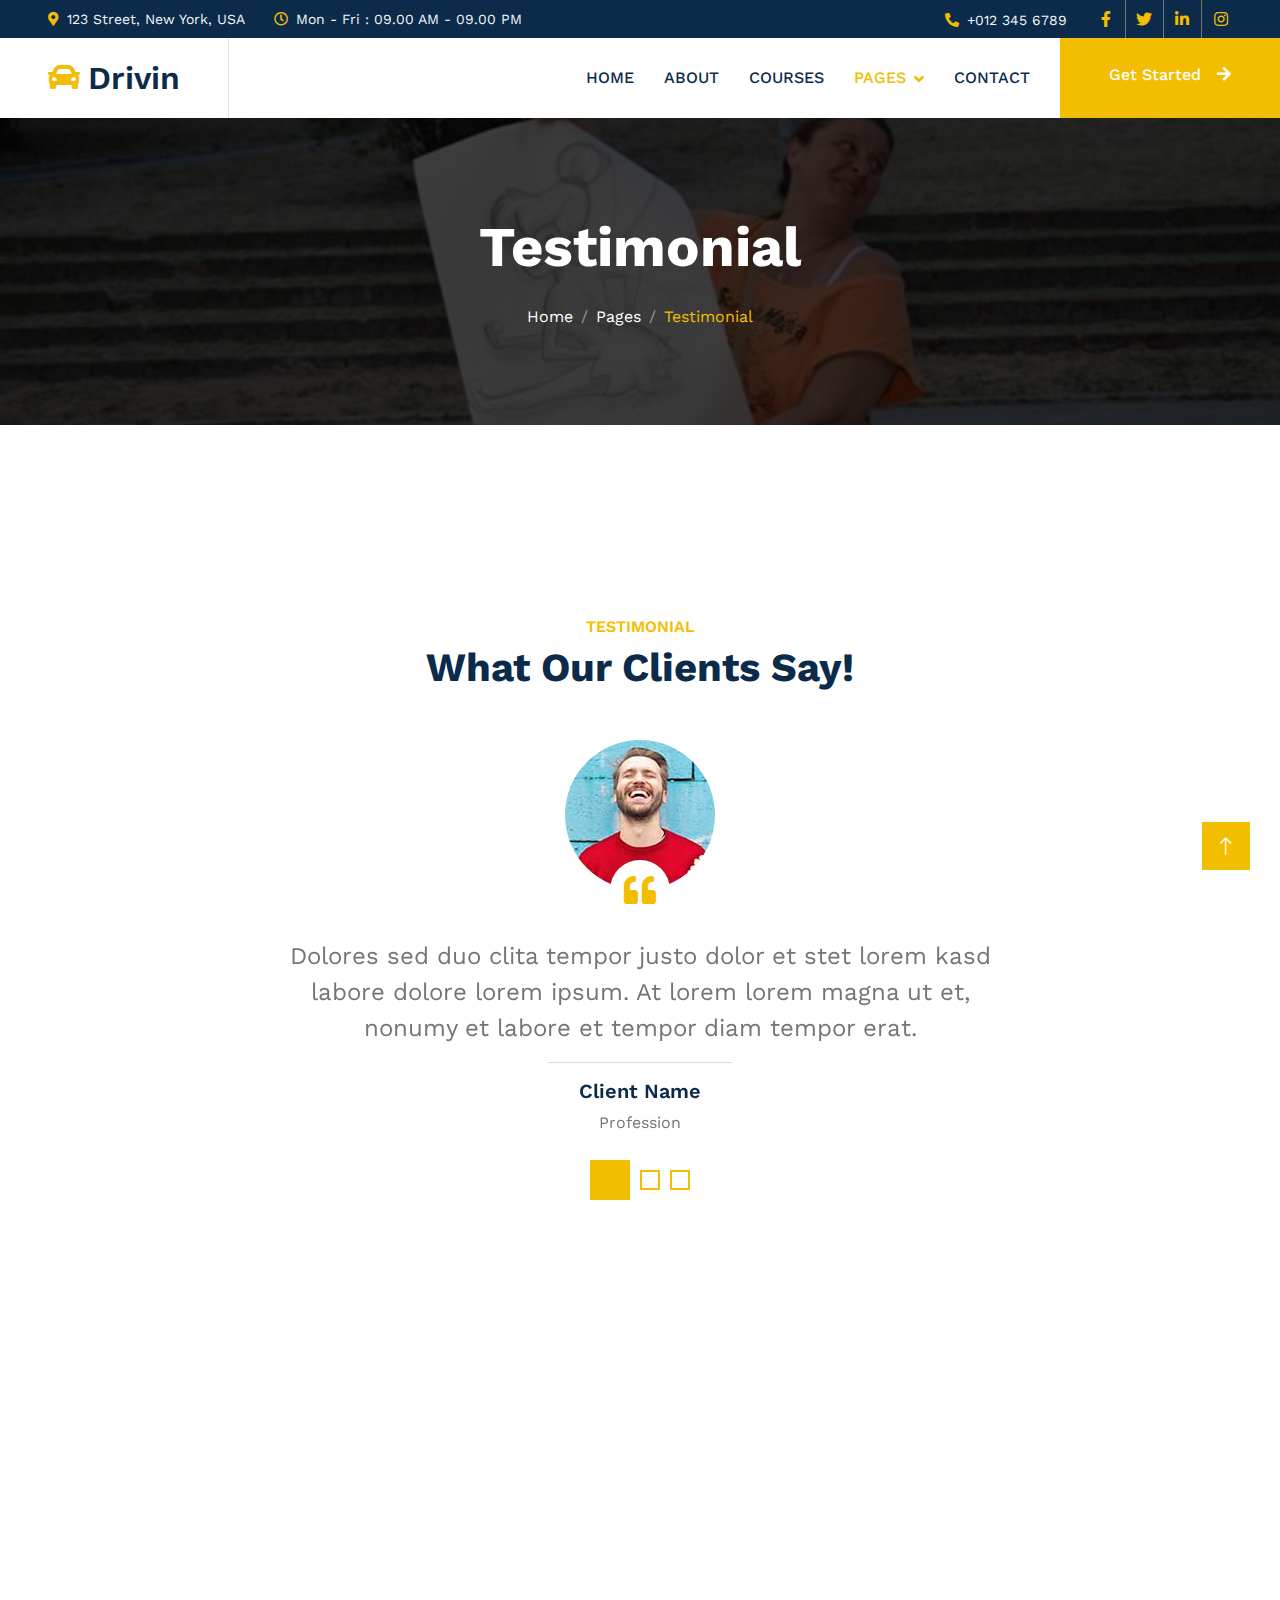
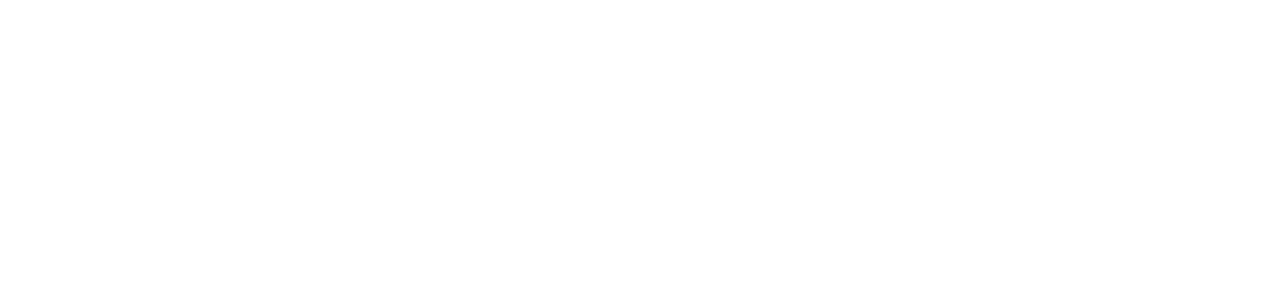
<file: testimonial.html>
<!DOCTYPE html>
<html lang="en">

<head>
    <meta charset="utf-8">
    <title>Drivin - Driving School Website Template</title>
    <meta content="width=device-width, initial-scale=1.0" name="viewport">
    <meta content="" name="keywords">
    <meta content="" name="description">

    <!-- Favicon -->
    <link href="img/favicon.ico" rel="icon">

    <!-- Google Web Fonts -->
    <link rel="preconnect" href="https://fonts.googleapis.com">
    <link rel="preconnect" href="https://fonts.gstatic.com" crossorigin>
    <link href="https://fonts.googleapis.com/css2?family=Work+Sans:wght@400;500;600;700&display=swap" rel="stylesheet"> 

    <!-- Icon Font Stylesheet -->
    <link href="https://cdnjs.cloudflare.com/ajax/libs/font-awesome/5.10.0/css/all.min.css" rel="stylesheet">
    <link href="https://cdn.jsdelivr.net/npm/bootstrap-icons@1.4.1/font/bootstrap-icons.css" rel="stylesheet">

    <!-- Libraries Stylesheet -->
    <link href="lib/animate/animate.min.css" rel="stylesheet">
    <link href="lib/owlcarousel/assets/owl.carousel.min.css" rel="stylesheet">

    <!-- Customized Bootstrap Stylesheet -->
    <link href="css/bootstrap.min.css" rel="stylesheet">

    <!-- Template Stylesheet -->
    <link href="css/style.css" rel="stylesheet">
</head>

<body>
    <!-- Spinner Start -->
    <div id="spinner" class="show bg-white position-fixed translate-middle w-100 vh-100 top-50 start-50 d-flex align-items-center justify-content-center">
        <div class="spinner-grow text-primary" role="status"></div>
    </div>
    <!-- Spinner End -->


    <!-- Topbar Start -->
    <div class="container-fluid bg-dark text-light p-0">
        <div class="row gx-0 d-none d-lg-flex">
            <div class="col-lg-7 px-5 text-start">
                <div class="h-100 d-inline-flex align-items-center me-4">
                    <small class="fa fa-map-marker-alt text-primary me-2"></small>
                    <small>123 Street, New York, USA</small>
                </div>
                <div class="h-100 d-inline-flex align-items-center">
                    <small class="far fa-clock text-primary me-2"></small>
                    <small>Mon - Fri : 09.00 AM - 09.00 PM</small>
                </div>
            </div>
            <div class="col-lg-5 px-5 text-end">
                <div class="h-100 d-inline-flex align-items-center me-4">
                    <small class="fa fa-phone-alt text-primary me-2"></small>
                    <small>+012 345 6789</small>
                </div>
                <div class="h-100 d-inline-flex align-items-center mx-n2">
                    <a class="btn btn-square btn-link rounded-0 border-0 border-end border-secondary" href=""><i class="fab fa-facebook-f"></i></a>
                    <a class="btn btn-square btn-link rounded-0 border-0 border-end border-secondary" href=""><i class="fab fa-twitter"></i></a>
                    <a class="btn btn-square btn-link rounded-0 border-0 border-end border-secondary" href=""><i class="fab fa-linkedin-in"></i></a>
                    <a class="btn btn-square btn-link rounded-0" href=""><i class="fab fa-instagram"></i></a>
                </div>
            </div>
        </div>
    </div>
    <!-- Topbar End -->


    <!-- Navbar Start -->
    <nav class="navbar navbar-expand-lg bg-white navbar-light sticky-top p-0">
        <a href="index.html" class="navbar-brand d-flex align-items-center border-end px-4 px-lg-5">
            <h2 class="m-0"><i class="fa fa-car text-primary me-2"></i>Drivin</h2>
        </a>
        <button type="button" class="navbar-toggler me-4" data-bs-toggle="collapse" data-bs-target="#navbarCollapse">
            <span class="navbar-toggler-icon"></span>
        </button>
        <div class="collapse navbar-collapse" id="navbarCollapse">
            <div class="navbar-nav ms-auto p-4 p-lg-0">
                <a href="index.html" class="nav-item nav-link">Home</a>
                <a href="about.html" class="nav-item nav-link">About</a>
                <a href="courses.html" class="nav-item nav-link">Courses</a>
                <div class="nav-item dropdown">
                    <a href="#" class="nav-link dropdown-toggle active" data-bs-toggle="dropdown">Pages</a>
                    <div class="dropdown-menu bg-light m-0">
                        <a href="feature.html" class="dropdown-item">Features</a>
                        <a href="appointment.html" class="dropdown-item">Appointment</a>
                        <a href="team.html" class="dropdown-item">Our Team</a>
                        <a href="testimonial.html" class="dropdown-item active">Testimonial</a>
                        <a href="404.html" class="dropdown-item">404 Page</a>
                    </div>
                </div>
                <a href="contact.html" class="nav-item nav-link">Contact</a>
            </div>
            <a href="" class="btn btn-primary py-4 px-lg-5 d-none d-lg-block">Get Started<i class="fa fa-arrow-right ms-3"></i></a>
        </div>
    </nav>
    <!-- Navbar End -->


    <!-- Page Header Start -->
    <div class="container-fluid page-header py-6 my-6 mt-0 wow fadeIn" data-wow-delay="0.1s">
        <div class="container text-center">
            <h1 class="display-4 text-white animated slideInDown mb-4">Testimonial</h1>
            <nav aria-label="breadcrumb animated slideInDown">
                <ol class="breadcrumb justify-content-center mb-0">
                    <li class="breadcrumb-item"><a class="text-white" href="#">Home</a></li>
                    <li class="breadcrumb-item"><a class="text-white" href="#">Pages</a></li>
                    <li class="breadcrumb-item text-primary active" aria-current="page">Testimonial</li>
                </ol>
            </nav>
        </div>
    </div>
    <!-- Page Header End -->


    <!-- Testimonial Start -->
    <div class="container-xxl py-6">
        <div class="container">
            <div class="text-center mx-auto mb-5 wow fadeInUp" data-wow-delay="0.1s" style="max-width: 500px;">
                <h6 class="text-primary text-uppercase mb-2">Testimonial</h6>
                <h1 class="display-6 mb-4">What Our Clients Say!</h1>
            </div>
            <div class="row justify-content-center">
                <div class="col-lg-8 wow fadeInUp" data-wow-delay="0.1s">
                    <div class="owl-carousel testimonial-carousel">
                        <div class="testimonial-item text-center">
                            <div class="position-relative mb-5">
                                <img class="img-fluid rounded-circle mx-auto" src="img/testimonial-1.jpg" alt="">
                                <div class="position-absolute top-100 start-50 translate-middle d-flex align-items-center justify-content-center bg-white rounded-circle" style="width: 60px; height: 60px;">
                                    <i class="fa fa-quote-left fa-2x text-primary"></i>
                                </div>
                            </div>
                            <p class="fs-4">Dolores sed duo clita tempor justo dolor et stet lorem kasd labore dolore lorem ipsum. At lorem lorem magna ut et, nonumy et labore et tempor diam tempor erat.</p>
                            <hr class="w-25 mx-auto">
                            <h5>Client Name</h5>
                            <span>Profession</span>
                        </div>
                        <div class="testimonial-item text-center">
                            <div class="position-relative mb-5">
                                <img class="img-fluid rounded-circle mx-auto" src="img/testimonial-2.jpg" alt="">
                                <div class="position-absolute top-100 start-50 translate-middle d-flex align-items-center justify-content-center bg-white rounded-circle" style="width: 60px; height: 60px;">
                                    <i class="fa fa-quote-left fa-2x text-primary"></i>
                                </div>
                            </div>
                            <p class="fs-4">Dolores sed duo clita tempor justo dolor et stet lorem kasd labore dolore lorem ipsum. At lorem lorem magna ut et, nonumy et labore et tempor diam tempor erat.</p>
                            <hr class="w-25 mx-auto">
                            <h5>Client Name</h5>
                            <span>Profession</span>
                        </div>
                        <div class="testimonial-item text-center">
                            <div class="position-relative mb-5">
                                <img class="img-fluid rounded-circle mx-auto" src="img/testimonial-3.jpg" alt="">
                                <div class="position-absolute top-100 start-50 translate-middle d-flex align-items-center justify-content-center bg-white rounded-circle" style="width: 60px; height: 60px;">
                                    <i class="fa fa-quote-left fa-2x text-primary"></i>
                                </div>
                            </div>
                            <p class="fs-4">Dolores sed duo clita tempor justo dolor et stet lorem kasd labore dolore lorem ipsum. At lorem lorem magna ut et, nonumy et labore et tempor diam tempor erat.</p>
                            <hr class="w-25 mx-auto">
                            <h5>Client Name</h5>
                            <span>Profession</span>
                        </div>
                    </div>
                </div>
            </div>
        </div>
    </div>
    <!-- Testimonial End -->


    <!-- Footer Start -->
    <div class="container-fluid bg-dark text-light footer my-6 mb-0 py-6 wow fadeIn" data-wow-delay="0.1s">
        <div class="container">
            <div class="row g-5">
                <div class="col-lg-3 col-md-6">
                    <h4 class="text-white mb-4">Get In Touch</h4>
                    <h2 class="text-primary mb-4"><i class="fa fa-car text-white me-2"></i>Drivin</h2>
                    <p class="mb-2"><i class="fa fa-map-marker-alt me-3"></i>123 Street, New York, USA</p>
                    <p class="mb-2"><i class="fa fa-phone-alt me-3"></i>+012 345 67890</p>
                    <p class="mb-2"><i class="fa fa-envelope me-3"></i>info@example.com</p>
                </div>
                <div class="col-lg-3 col-md-6">
                    <h4 class="text-light mb-4">Quick Links</h4>
                    <a class="btn btn-link" href="">About Us</a>
                    <a class="btn btn-link" href="">Contact Us</a>
                    <a class="btn btn-link" href="">Our Services</a>
                    <a class="btn btn-link" href="">Terms & Condition</a>
                    <a class="btn btn-link" href="">Support</a>
                </div>
                <div class="col-lg-3 col-md-6">
                    <h4 class="text-light mb-4">Popular Links</h4>
                    <a class="btn btn-link" href="">About Us</a>
                    <a class="btn btn-link" href="">Contact Us</a>
                    <a class="btn btn-link" href="">Our Services</a>
                    <a class="btn btn-link" href="">Terms & Condition</a>
                    <a class="btn btn-link" href="">Support</a>
                </div>
                <div class="col-lg-3 col-md-6">
                    <h4 class="text-light mb-4">Newsletter</h4>
                    <form action="">
                        <div class="input-group">
                            <input type="text" class="form-control p-3 border-0" placeholder="Your Email Address">
                            <button class="btn btn-primary">Sign Up</button>
                        </div>
                    </form>
                    <h6 class="text-white mt-4 mb-3">Follow Us</h6>
                    <div class="d-flex pt-2">
                        <a class="btn btn-square btn-outline-light me-1" href=""><i class="fab fa-twitter"></i></a>
                        <a class="btn btn-square btn-outline-light me-1" href=""><i class="fab fa-facebook-f"></i></a>
                        <a class="btn btn-square btn-outline-light me-1" href=""><i class="fab fa-youtube"></i></a>
                        <a class="btn btn-square btn-outline-light me-0" href=""><i class="fab fa-linkedin-in"></i></a>
                    </div>
                </div>
            </div>
        </div>
    </div>
    <!-- Footer End -->


    <!-- Copyright Start -->
    <div class="container-fluid copyright text-light py-4 wow fadeIn" data-wow-delay="0.1s">
        <div class="container">
            <div class="row">
                <div class="col-md-6 text-center text-md-start mb-3 mb-md-0">
                    &copy; <a href="#">Your Site Name</a>, All Right Reserved.
                </div>
                <div class="col-md-6 text-center text-md-end">
                    <!--/*** This template is free as long as you keep the footer author’s credit link/attribution link/backlink. If you'd like to use the template without the footer author’s credit link/attribution link/backlink, you can purchase the Credit Removal License from "https://htmlcodex.com/credit-removal". Thank you for your support. ***/-->
                    Designed By <a href="https://htmlcodex.com">HTML Codex</a>
                    <br>Distributed By: <a href="https://themewagon.com" target="_blank">ThemeWagon</a>
                </div>
            </div>
        </div>
    </div>
    <!-- Copyright End -->


    <!-- Back to Top -->
    <a href="#" class="btn btn-lg btn-primary btn-lg-square back-to-top"><i class="bi bi-arrow-up"></i></a>


    <!-- JavaScript Libraries -->
    <script src="https://code.jquery.com/jquery-3.4.1.min.js"></script>
    <script src="https://cdn.jsdelivr.net/npm/bootstrap@5.0.0/dist/js/bootstrap.bundle.min.js"></script>
    <script src="lib/wow/wow.min.js"></script>
    <script src="lib/easing/easing.min.js"></script>
    <script src="lib/waypoints/waypoints.min.js"></script>
    <script src="lib/owlcarousel/owl.carousel.min.js"></script>

    <!-- Template Javascript -->
    <script src="js/main.js"></script>
</body>

</html>
</file>
<file: css/style.css>
/********** Template CSS **********/
/* Three image containers (use 25% for four, and 50% for two, etc) */
.column {
    float: left;
    width: 33.33%;
    padding: 5px;
  }
  
  /* Clear floats after image containers */
  .row::after {
    content: "";
    clear: both;
    display: table;
  }


  .img-centrata {
    display: block;
    margin-left: auto;
    margin-right: auto;
  }


:root {
    --primary: #F3BD00;
    --secondary: #757575;
    --light: #F3F6F8;
    --dark: #0C2B4B;
}

.py-6 {
    padding-top: 6rem;
    padding-bottom: 6rem;
}

.my-6 {
    margin-top: 6rem;
    margin-bottom: 6rem;
}

.back-to-top {
    position: fixed;
    display: none;
    right: 30px;
    bottom: 30px;
    z-index: 99;
}


/*** Spinner ***/
#spinner {
    opacity: 0;
    visibility: hidden;
    transition: opacity .5s ease-out, visibility 0s linear .5s;
    z-index: 99999;
}

#spinner.show {
    transition: opacity .5s ease-out, visibility 0s linear 0s;
    visibility: visible;
    opacity: 1;
}


/*** Button ***/
.btn {
    font-weight: 500;
    transition: .5s;
}

.btn.btn-primary,
.btn.btn-outline-primary:hover {
    color: #FFFFFF;
}

.btn-square {
    width: 38px;
    height: 38px;
}

.btn-sm-square {
    width: 32px;
    height: 32px;
}

.btn-lg-square {
    width: 48px;
    height: 48px;
}

.btn-square,
.btn-sm-square,
.btn-lg-square {
    padding: 0;
    display: flex;
    align-items: center;
    justify-content: center;
    font-weight: normal;
}


/*** Navbar ***/
.navbar.sticky-top {
    top: -100px;
    transition: .5s;
}

.navbar .navbar-brand,
.navbar a.btn {
    height: 80px
}

.navbar .navbar-nav .nav-link {
    margin-right: 30px;
    padding: 25px 0;
    color: var(--dark);
    font-weight: 500;
    text-transform: uppercase;
    outline: none;
}

.navbar .navbar-nav .nav-link:hover,
.navbar .navbar-nav .nav-link.active {
    color: var(--primary);
}

.navbar .dropdown-toggle::after {
    border: none;
    content: "\f107";
    font-family: "Font Awesome 5 Free";
    font-weight: 900;
    vertical-align: middle;
    margin-left: 8px;
}

@media (max-width: 991.98px) {
    .navbar .navbar-nav .nav-link  {
        margin-right: 0;
        padding: 10px 0;
    }

    .navbar .navbar-nav {
        border-top: 1px solid #EEEEEE;
    }
}

@media (min-width: 992px) {
    .navbar .nav-item .dropdown-menu {
        display: block;
        border: none;
        margin-top: 0;
        top: 150%;
        opacity: 0;
        visibility: hidden;
        transition: .5s;
    }

    .navbar .nav-item:hover .dropdown-menu {
        top: 100%;
        visibility: visible;
        transition: .5s;
        opacity: 1;
    }
}


/*** Header ***/
.carousel-caption {
    top: 0;
    left: 0;
    right: 0;
    bottom: 0;
    display: flex;
    align-items: center;
    justify-content: center;
    text-align: center;
    background: rgba(254, 194, 249, 0.09);
    z-index: 1;
}

.carousel-control-prev,
.carousel-control-next {
    width: 15%;
}

.carousel-control-prev-icon,
.carousel-control-next-icon {
    width: 3rem;
    height: 3rem;
    background-color: var(--primary);
    border: 10px solid var(--primary);
}

@media (max-width: 768px) {
    #header-carousel .carousel-item {
        position: relative;
        min-height: 450px;
    }
    
    #header-carousel .carousel-item img {
        position: absolute;
        width: 100%;
        height: 100%;
        object-fit: cover;
    }
}

.page-header {
    background: linear-gradient(rgba(0, 0, 0, .75), rgba(0, 0, 0, .75)), url(../img/carousel-1.jpg) center center no-repeat;
    background-size: cover;
}

.breadcrumb-item+.breadcrumb-item::before {
    color: #999999;
}


/*** Facts ***/
@media (min-width: 991.98px) {
    .facts {
        position: relative;
        margin-top: -75px;
        z-index: 1;
    }
}


/*** Courses ***/
.courses {
    min-height: 100vh;
    background: linear-gradient(rgba(255, 255, 255, .9), rgba(255, 255, 255, .9)), url(../img/carousel-1.jpg) center center no-repeat;
    background-attachment: fixed;
    background-size: cover;
}

.courses-item .courses-overlay {
    position: absolute;
    width: 100%;
    height: 0;
    top: 0;
    left: 0;
    display: flex;
    align-items: center;
    justify-content: center;
    background: rgba(0, 0, 0, .5);
    overflow: hidden;
    opacity: 0;
    transition: .5s;
}

.courses-item:hover .courses-overlay {
    height: 100%;
    opacity: 1;
}


/*** Team ***/
.team-items {
    margin: -.75rem;
}

.team-item {
    padding: .75rem;
}

.team-item::after {
    position: absolute;
    content: "";
    width: 100%;
    height: 0;
    top: 0;
    left: 0;
    background: #FFFFFF;
    transition: .5s;
    z-index: -1;
}

.team-item:hover::after {
    height: 100%;
    background: var(--primary);
}

.team-item .team-social {
    position: absolute;
    width: 100%;
    height: 0;
    top: 0;
    left: 0;
    display: flex;
    align-items: center;
    justify-content: center;
    background: rgba(0, 0, 0, .75);
    overflow: hidden;
    opacity: 0;
    transition: .5s;
}

.team-item:hover .team-social {
    height: 100%;
    opacity: 1;
}


/*** Testimonial ***/
.testimonial-carousel .owl-dots {
    height: 40px;
    margin-top: 25px;
    display: flex;
    align-items: center;
    justify-content: center;
}

.testimonial-carousel .owl-dot {
    position: relative;
    display: inline-block;
    margin: 0 5px;
    width: 20px;
    height: 20px;
    background: transparent;
    border: 2px solid var(--primary);
    transition: .5s;
}

.testimonial-carousel .owl-dot.active {
    width: 40px;
    height: 40px;
    background: var(--primary);
}

.testimonial-carousel .owl-item img {
    width: 150px;
    height: 150px;
}


/*** Footer ***/
.footer .btn.btn-link {
    display: block;
    margin-bottom: 5px;
    padding: 0;
    text-align: left;
    color: var(--light);
    font-weight: normal;
    text-transform: capitalize;
    transition: .3s;
}

.footer .btn.btn-link::before {
    position: relative;
    content: "\f105";
    font-family: "Font Awesome 5 Free";
    font-weight: 900;
    color: var(--light);
    margin-right: 10px;
}

.footer .btn.btn-link:hover {
    color: var(--primary);
    letter-spacing: 1px;
    box-shadow: none;
}

.copyright {
    background: #092139;
}

.copyright a {
    color: var(--primary);
}

.copyright a:hover {
    color: var(--light);
}
</file>
